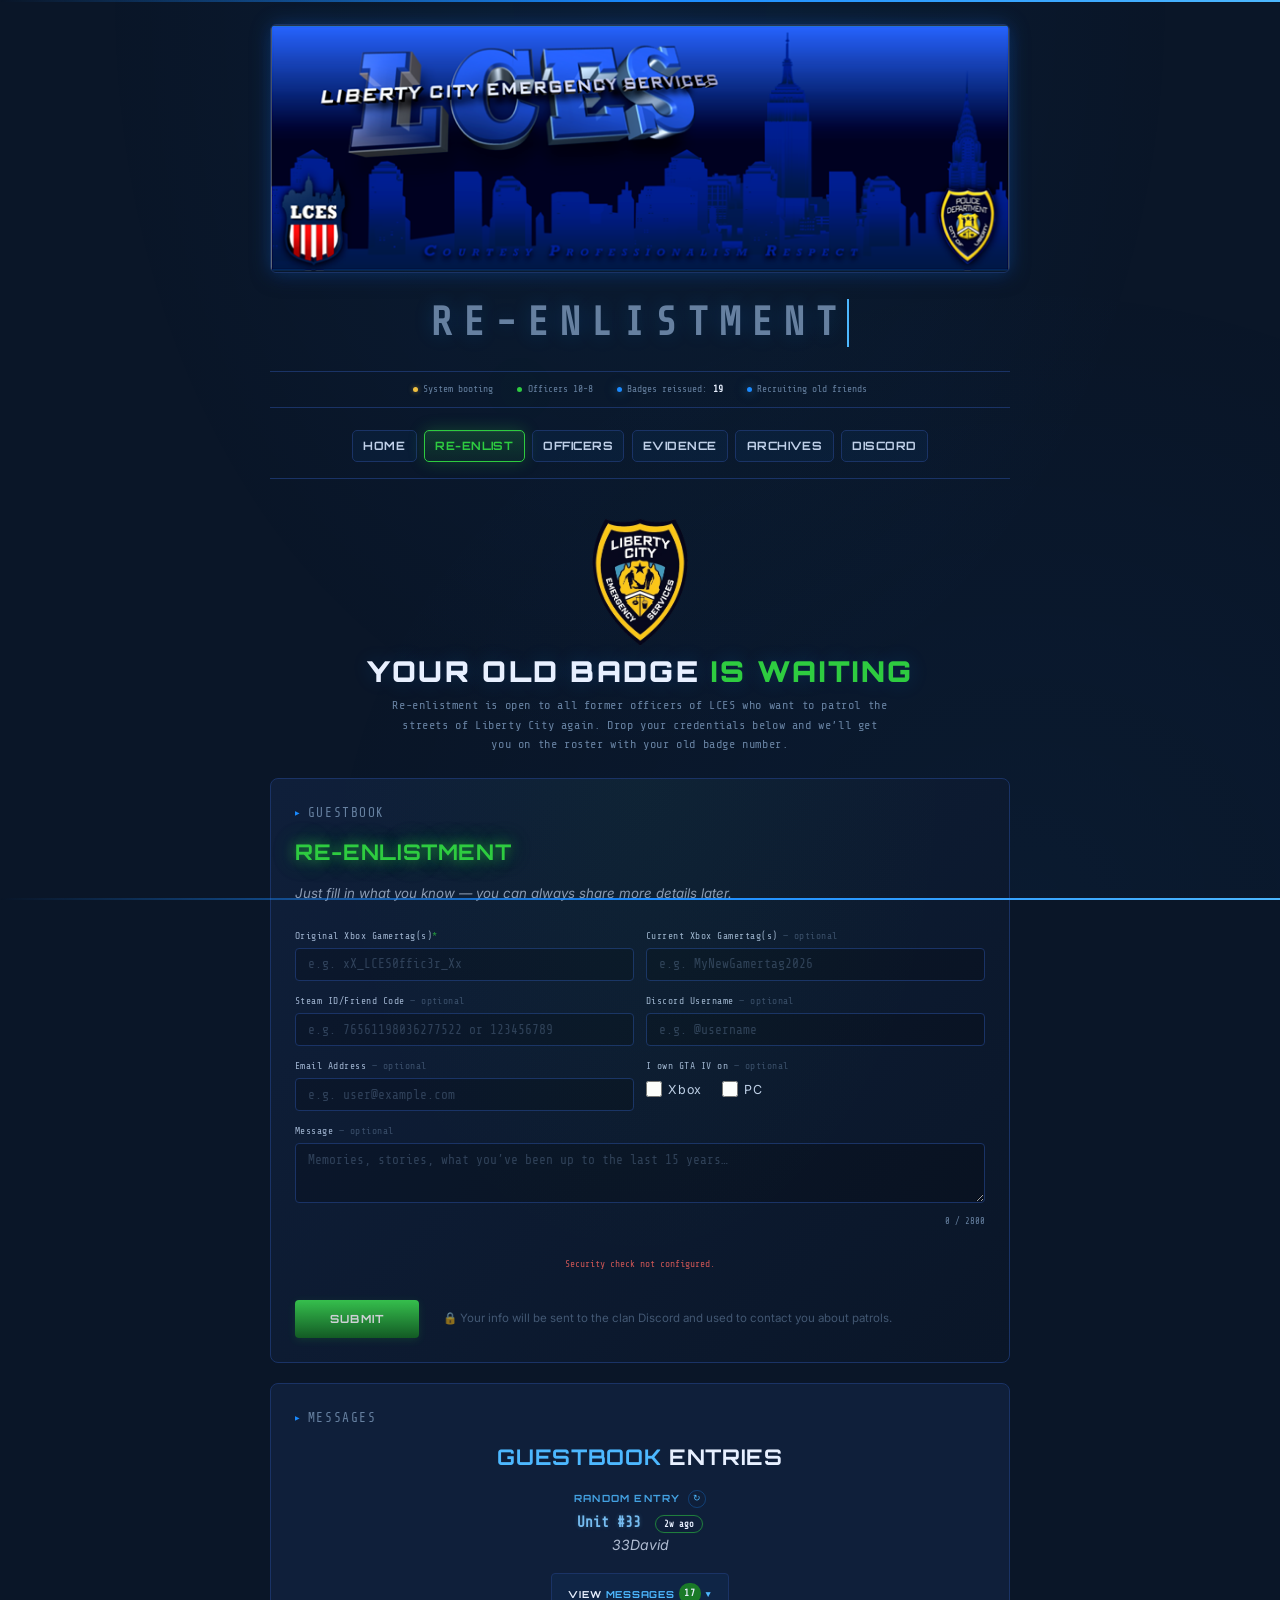
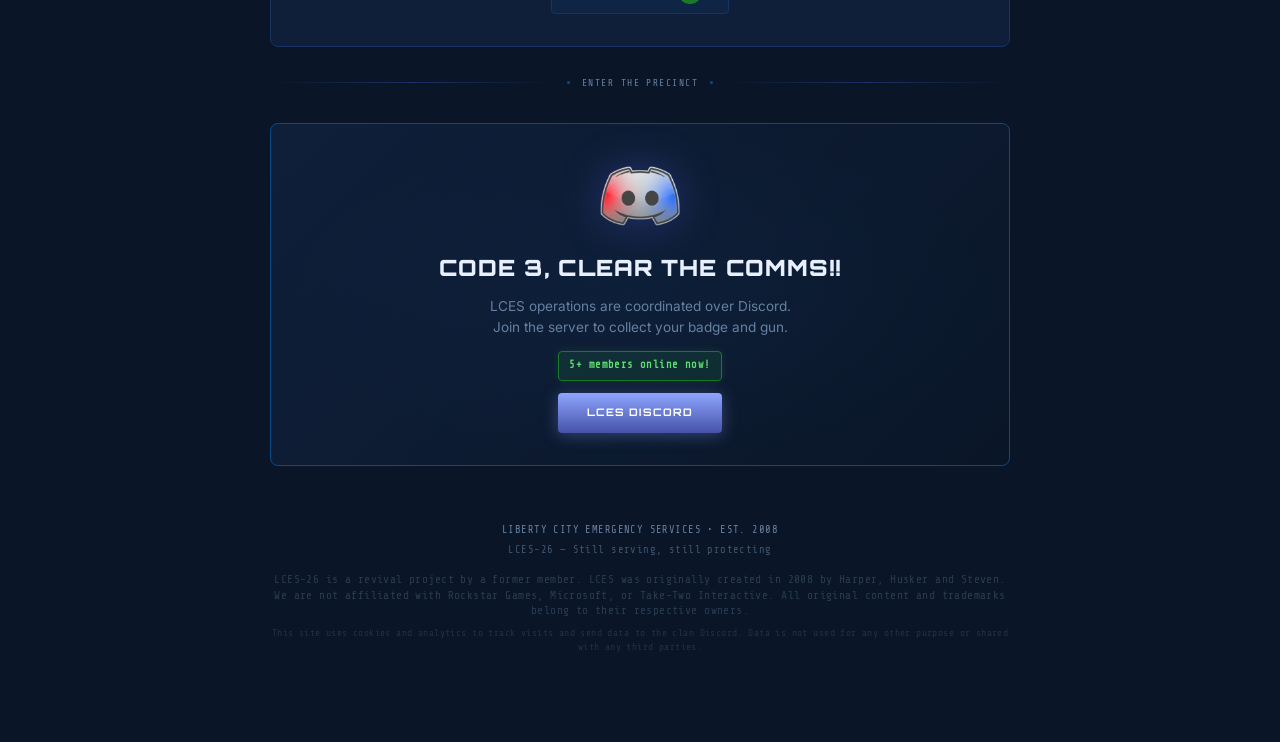
<file: guestbook.html>
<!DOCTYPE html>
<html lang="en">
<head>
<meta charset="UTF-8">
<meta name="viewport" content="width=device-width, initial-scale=1.0">
<meta name="description" content="Reclaim your old badge and re-enlist with LCES-26. Liberty City Emergency Services — patrol the streets of Liberty City again.">

<!-- Social Embed Cards -->
<meta property="og:site_name" content="LCES 2026 - Liberty City Emergency Services">
<meta property="og:type" content="website">
<meta property="og:title" content="LCES: Re-enlistment — Liberty City Emergency Services">
<meta property="og:description" content="Your old badge is waiting. Re-enlist with LCES-26 and patrol the streets of Liberty City with the original GTA IV roleplay clan.">
<meta property="og:url" content="https://lcesclan.net/guestbook.html">
<meta property="og:image" content="https://lcesclan.net/assets/banner-card.png">
<meta property="og:image:width" content="1210">
<meta property="og:image:height" content="620">
<meta property="og:image:alt" content="LCES Clan 2026 — Liberty City Emergency Services">
<meta name="twitter:card" content="summary_large_image">
<meta name="twitter:title" content="LCES: Re-enlistment — Liberty City Emergency Services">
<meta name="twitter:description" content="Your old badge is waiting. Reclaim it and rejoin LCES-26.">
<meta name="twitter:image" content="https://lcesclan.net/assets/banner-card.png">
<meta name="twitter:image:alt" content="LCES Clan 2026 — Liberty City Emergency Services">

<title>LCES: Guestbook - Liberty City Emergency Services</title>
<link rel="preconnect" href="https://fonts.googleapis.com">
<link rel="preconnect" href="https://fonts.gstatic.com" crossorigin>
<link href="https://fonts.googleapis.com/css2?family=Orbitron:wght@400;700;900&family=Inter:wght@300;400;600;700;800&family=Share+Tech+Mono&display=swap" rel="stylesheet">
<link rel="stylesheet" href="styles.css">
<script src="scripts/head.js"></script>
<script src="scripts/site-config.js"></script>
<style>
/* Re-enlist page specific styles — green accent overrides */
.guestbook-hero {
  text-align: center;
  padding: 1.15rem 0 1.5rem;
}
.guestbook-hero .badge-icon {
  display: block;
  height: 8rem;
  width: auto;
  margin: 0 auto 0.5rem;
  animation: badgeGlow 2.5s ease-in-out infinite;
}
@keyframes badgeGlow {
  0%, 100% { filter: drop-shadow(0 0 24px rgba(26,138,255,0.4)); }
  50% { filter: drop-shadow(0 0 48px rgba(26,138,255,0.75)); }
}
.guestbook-hero h1 {
  font-family: 'Orbitron', monospace;
  font-size: clamp(1.1rem, 3.5vw, 1.8rem);
  font-weight: 900;
  letter-spacing: 0.08em;
  text-transform: uppercase;
  color: var(--text-bright);
  text-shadow: 0 0 20px rgba(26,138,255,0.2);
  line-height: 1.2;
}
.guestbook-hero h1 .green { color: var(--green); }
.guestbook-hero p {
  font-family: 'Share Tech Mono', monospace;
  font-size: 0.75rem;
  color: var(--text-dim);
  margin-top: 0.5rem;
  letter-spacing: 0.05em;
  max-width: 500px;
  margin-left: auto;
  margin-right: auto;
  line-height: 1.6;
}

/* Green-accented form panel (reuses .panel + .form-section base styles) */
.panel.guestbook-panel {
  background: linear-gradient(135deg, #0f1f3a, #0a1628);
  position: relative;
  overflow: hidden;
}
.panel.guestbook-panel::before {
  content: '';
  position: absolute;
  inset: 0;
  background: radial-gradient(ellipse at 50% 0%, rgba(46,204,64,0.04) 0%, transparent 60%);
  pointer-events: none;
}
.guestbook-panel .form-section input:focus,
.guestbook-panel .form-section textarea:focus {
  border-color: var(--green-dim);
  box-shadow: 0 0 0 2px rgba(46,204,64,0.08);
}

/* Form panel inherits .panel:hover — uniform blue bg/border */

/* ── Guestbook Entries expandable box ── */
.gb-entries-panel .gb-expand-btn {
  display: inline-flex;
  align-items: center;
  gap: 0.25rem;
  padding: 0.55rem 1rem;
  margin-bottom: 0.5rem;
  font-family: 'Orbitron', monospace;
  font-size: 0.6rem;
  font-weight: 700;
  letter-spacing: 0.08em;
  text-transform: uppercase;
  border: 1px solid var(--border);
  border-radius: 4px;
  cursor: pointer;
  color: var(--blue-bright);
  background: rgba(26,138,255,0.06);
  transition: all 0.2s ease;
}
.gb-entries-panel .gb-expand-btn:hover {
  background: rgba(26,138,255,0.14);
  border-color: var(--blue-dim);
  box-shadow: 0 2px 12px var(--blue-glow);
  transform: translateY(-1px);
}
.gb-entries-panel .gb-expand-btn:active {
  transform: translateY(0);
}
.gb-count-badge {
  display: inline-flex;
  align-items: center;
  justify-content: center;
  min-width: 1.3rem;
  height: 1.3rem;
  padding: 0 0.35rem;
  font-family: 'Share Tech Mono', monospace;
  font-size: 0.6rem;
  font-weight: 700;
  color: var(--text-bright);
  background: var(--green-dim);
  border-radius: 10px;
  line-height: 1;
}
.gb-chevron {
  font-size: 0.55rem;
  transition: transform 0.2s ease;
  margin-left: auto;
}

.gb-btn-white { color: var(--text-bright); }
.gb-btn-blue  { color: var(--blue-bright); }

/* Entries panel inherits .panel:hover — uniform blue bg/border */

/* Teaser preview before expanding */
.gb-teaser {
  font-family: 'Share Tech Mono', monospace;
  font-size: 0.82rem;
  color: var(--text-dim);
  padding: 0.15rem 1.25rem 1.1rem;
  line-height: 1.5;
  border-radius: 6px;
  transition: text-shadow 0.3s ease, background 0.3s ease, opacity 0.35s ease;
  cursor: default;
}
.gb-teaser.fading {
  opacity: 0.2;
}
/* See #gb-entries-panel:hover for the container glow instead */
.gb-teaser-header {
  display: flex;
  align-items: center;
  justify-content: center;
  gap: 0.5rem;
  margin-bottom: 0.3rem;
}
.gb-teaser-label {
  display: inline-block;
  font-family: 'Orbitron', monospace;
  font-size: 0.62rem;
  font-weight: 700;
  letter-spacing: 0.12em;
  text-transform: uppercase;
  color: var(--blue-bright);
  opacity: 0.85;
}
.gb-teaser-refresh {
  display: inline-flex;
  align-items: center;
  justify-content: center;
  width: 1.1rem;
  height: 1.1rem;
  border: 1px solid rgba(26,138,255,0.3);
  border-radius: 50%;
  background: transparent;
  color: var(--blue-bright);
  font-size: 0.55rem;
  cursor: pointer;
  transition: all 0.2s ease;
  line-height: 1;
  padding: 0;
}
.gb-teaser-refresh:hover {
  background: rgba(26,138,255,0.1);
  border-color: var(--blue-bright);
  transform: translateX(2px);
  box-shadow: 0 0 8px rgba(26,138,255,0.2);
}
.gb-teaser-badge {
  font-size: 0.9rem;
  color: #76bcf0;
  font-weight: 700;
  text-shadow: 0 0 4px rgba(102,204,255,0.25);
}
.gb-teaser-time {
  display: inline-block;
  font-family: 'Share Tech Mono', monospace;
  font-size: 0.55rem;
  font-weight: 700;
  color: var(--text-bright);
  background: transparent;
  border: 1px solid rgba(46,204,64,0.55);
  box-shadow: 0 0 3px rgba(46,204,64,0.08);
  border-radius: 10px;
  padding: 0.1rem 0.5rem;
  margin-left: 0.4rem;
  vertical-align: middle;
  opacity: 1;
}
.gb-teaser-memo {
  font-family: 'Inter', sans-serif;
  font-size: 0.88rem;
  color: #b0bcd2;
  font-style: italic;
  line-height: 1.5;
}

/* Collapsible entries wrapper */
.gb-entries-wrap {
  max-height: 0;
  overflow: hidden;
  transition: max-height 0.35s ease;
}
.gb-entries-wrap.gb-open {
  max-height: none;
}

/* Entry rows */
.gb-entries {
  margin-top: 0.75rem;
  padding-top: 0.5rem;
  padding-bottom: 0.5rem;
  display: flex;
  flex-direction: column;
  gap: 0.3rem;
}
.gb-entries-wrap.gb-open .gb-entries {
  padding-bottom: 0.85rem;
}
.gb-entry {
  display: flex;
  flex-wrap: wrap;
  align-items: flex-start;
  gap: 0.65rem;
  padding: 0.35rem 0.55rem;
  background: rgba(0,0,0,0.2);
  border: 1px solid var(--border);
  border-radius: 4px;
  transition: border-color 0.2s, background 0.2s;
}
.gb-entry:hover {
  border-color: rgba(26,138,255,0.2);
  background: rgba(26,138,255,0.04);
}
.gb-id-col {
  display: flex;
  flex-direction: column;
  align-items: flex-start;
  flex-shrink: 0;
  line-height: 1.3;
}
.gb-id-row {
  display: flex;
  align-items: baseline;
  gap: 0.15rem;
  flex-wrap: nowrap;
}
.gb-badge {
  font-family: 'Share Tech Mono', monospace;
  font-size: 0.75rem;
  font-weight: 700;
  line-height: 1;
  color: #76bcf0;
  text-shadow: 0 0 4px rgba(102,204,255,0.25);
  white-space: pre;
}
.gb-gt {
  display: inline-block;
  width: 15ch;
  font-family: 'Share Tech Mono', monospace;
  font-size: 0.85rem;
  color: var(--green);
  text-shadow: 0 0 8px rgba(46,204,64,0.25);
  white-space: nowrap;
}
.gb-sep {
  color: rgba(255,255,255,0.15);
  font-family: 'Share Tech Mono', monospace;
  font-size: 0.7rem;
  font-weight: 300;
  margin: 0 0.1rem;
  user-select: none;
}
.gb-aka {
  align-self: stretch;
  font-family: 'Share Tech Mono', monospace;
  font-size: 0.55rem;
  color: var(--text-dim);
  opacity: 0.7;
  line-height: 1.3;
  text-align: center;
  word-break: break-all;
}
.gb-memo {
  font-family: 'Inter', sans-serif;
  font-size: 0.80rem;
  color: #b0bcd2;
  font-style: italic;
  line-height: 1.5;
  flex: 1;
  text-wrap: pretty;
}
.gb-memo.gb-default {
  color: #556680;
}
.gb-time {
  flex-shrink: 0;
  margin-left: auto;
  font-family: 'Share Tech Mono', monospace;
  font-size: 0.55rem;
  font-style: normal;
  color: var(--text-bright);
  background: transparent;
  border: 1px solid rgba(46,204,64,0.55);
  box-shadow: 0 0 3px rgba(46,204,64,0.08);
  border-radius: 10px;
  padding: 0.1rem 0.5rem;
  line-height: 1.4;
  white-space: nowrap;
  transition: background 0.2s, border-color 0.2s, box-shadow 0.2s;
}
.gb-time:hover {
  border-color: rgba(46,204,64,0.8);
  box-shadow: 0 0 5px rgba(46,204,64,0.15);
}  @media (max-width: 480px) {
    .gb-teaser {
      padding: 0.1rem 0 0.55rem;
      font-size: 0.75rem;
    }
    .gb-teaser-badge {
      font-size: 0.82rem;
    }
    .gb-teaser-memo {
      font-size: 0.8rem;
    }
    .gb-teaser-time {
      font-size: 0.6rem;
    }
    .gb-entry {
      display: grid;
      grid-template-columns: 1fr auto;
      gap: 0.25rem;
      align-items: start;
    }
    .gb-id-col {
      grid-column: 1;
      grid-row: 1;
    }
    .gb-id-row {
      justify-content: flex-start;
    }
    .gb-aka {
      text-align: left;
    }
    .gb-memo {
      grid-column: 1 / -1;
      grid-row: 2;
    }
    .gb-time {
      grid-column: 2;
      grid-row: 1;
      margin-left: 0;
      align-self: start;
    }
  }

</style>
</head>
<body>
<div class="top-bar"></div><div class="bottom-bar"></div>
<div class="wrapper">
<div id="header" data-title="RE-ENLISTMENT"></div>
<script src="scripts/header.js"></script>
<script src="scripts/navbar.js"></script>

  <div class="guestbook-hero">
    <img src="assets/lces_badge.png" alt="LCES Badge" class="badge-icon">
    <h1>YOUR OLD BADGE <span class="green">IS WAITING</span></h1>
    <p>Re-enlistment is open to all former officers of LCES who want to patrol the streets of Liberty City again. Drop your credentials below and we&rsquo;ll get you on the roster with your old badge number.</p>
  </div>

  <div class="panel guestbook-panel">
    <div class="panel-label">GUESTBOOK</div>
    <h2 class="reenlist-heading">RE-ENLISTMENT</h2>
    <div id="enlist-form"></div>
    <script src="scripts/form.js"></script>
  </div>

  <!-- ── Guestbook Entries (expandable) ── -->
  <div class="panel gb-entries-panel" id="gb-entries-panel">
    <div class="panel-label">MESSAGES</div>
    <div style="text-align:center">
    <h2><span class="highlight">GUESTBOOK</span> ENTRIES</h2>
    <div class="gb-teaser" id="gb-teaser"></div>
    <button class="gb-expand-btn" id="gb-expand-btn" onclick="toggleGuestbookEntries()" aria-expanded="false">
      <span class="gb-btn-white" id="gb-w1">VIEW</span>
      <span class="gb-btn-blue" id="gb-b">MESSAGES</span>
      <span class="gb-btn-white" id="gb-w2" style="display:none"></span>
      <span class="gb-count-badge" id="gb-count-badge"></span>
      <span class="gb-chevron" id="gb-chevron">&#x25BC;</span>
    </button>
    </div>
    <div class="gb-entries-wrap" id="gb-entries-wrap">
      <div class="gb-entries" id="gb-entries"></div>
    </div>
  </div>

  <div class="divider"><span class="dot"></span> ENTER THE PRECINCT <span class="dot"></span></div>

  <div id="discord-cta">
    <noscript>
      <section class="cta-panel panel">
        <h2>CODE 3, CLEAR THE COMMS!!</h2>
        <p>LCES operations are coordinated over Discord. Join the server to collect your badge and gun.</p>
        <div class="cta-buttons">
          <a data-discord-link href="https://discord.gg/pq2WMBCzEF" class="btn btn-discord">LCES Discord</a>
        </div>
      </section>
    </noscript>
  </div>
  <script src="scripts/discord.js"></script>

  <div id="footer"></div>
  <script src="scripts/footer.js"></script>
  <script src="scripts/reveal.js"></script>
  <script src="roster/roster-data.js"></script>
  <script src="roster/messages-data.js"></script>
  <script src="roster/badge-count.js"></script>
  <script>
    // ── Guestbook entries: cross-reference messages with roster data ──
    (function() {
      var messages = window.__messagesData || [];
      var roster = window.__rosterData || [];

      // Build a badge->gamertag lookup from roster
      var gtLookup = {};
      roster.forEach(function(o) {
        if (o.gamertag) gtLookup[String(o.badge)] = o.gamertag;
      });

      var NOW = new Date();

      function relativeTime(iso) {
        if (!iso) return '';
        var then = new Date(iso);
        if (isNaN(then.getTime())) return '';
        var diff = (NOW - then) / 1000;
        if (diff < 60) return 'just now';
        if (diff < 3600) return Math.floor(diff / 60) + 'm ago';
        if (diff < 86400) return Math.floor(diff / 3600) + 'h ago';
        if (diff < 604800) return Math.floor(diff / 86400) + 'd ago';
        if (diff < 2592000) return Math.floor(diff / 604800) + 'w ago';
        if (diff < 31536000) return Math.floor(diff / 2592000) + 'mo ago';
        return Math.floor(diff / 31536000) + 'y ago';
      }      // Pad the badge so the 🛡 unicode icon + digits stay aligned across rows:
      //   1-digit badge → "  🛡1"  (2 leading NBSPs)
      //   2-digit badge → " 🛡12"  (1 leading NBSP)
      //   3-digit badge → "🛡123"  (no leading NBSP)
      function padBadge(n) {
        var padCount = 3 - String(n).length;
        return '\u00a0'.repeat(padCount) + '\uD83D\uDEE1' + n;
      }

      // Build entry rows with gamertag attached
      var entries = messages.map(function(m) {
        var rawGt = gtLookup[String(m.badge)] || 'Unknown';
        var parts = rawGt.split('/');
        var primary = parts[0].trim();
        var alts = parts.slice(1).map(function(s) { return s.trim(); }).filter(Boolean);
        return {
          badge: String(m.badge),
          gamertag: primary,
          alts: alts,
          memo: m.message,
          submittedAt: m.submittedAt || null,
          isDefault: !!m.isDefault
        };
      });

      // Sort by submittedAt descending (newest first), nulls last, then badge asc
      entries.sort(function(a, b) {
        if (a.submittedAt && b.submittedAt) return b.submittedAt.localeCompare(a.submittedAt);
        if (a.submittedAt) return -1;
        if (b.submittedAt) return 1;
        return Number(a.badge) - Number(b.badge);
      });

      // Update count badge
      var countEl = document.getElementById('gb-count-badge');
      if (countEl) countEl.textContent = entries.length;

      // Render a random entry into the teaser (never repeats back-to-back)
      var lastTeaserIdx = -1;
      function renderTeaser() {
        if (!entries.length) return;
        var idx;
        if (entries.length > 1) {
          do { idx = Math.floor(Math.random() * entries.length); } while (idx === lastTeaserIdx);
        } else {
          idx = 0;
        }
        lastTeaserIdx = idx;
        var pick = entries[idx];
        var teaser = document.getElementById('gb-teaser');
        if (!teaser) return;
        var t = '';
        if (pick.submittedAt) t = ' <span class="gb-teaser-time">' + escHTML(relativeTime(pick.submittedAt)) + '</span>';
        var memoText = pick.memo.length > 300 ? pick.memo.substring(0, 300) + '…' : pick.memo;
        teaser.innerHTML = '<div class="gb-teaser-header">' +
          '<span class="gb-teaser-label">RANDOM ENTRY</span>' +
          '<button class="gb-teaser-refresh" onclick="renderTeaser()" title="Show another entry">&#x21BB;</button>' +
          '</div>' +
          '<span class="gb-teaser-badge">Unit #' + escHTML(pick.badge) + '</span>' + t +
          '<br><span class="gb-teaser-memo">' + escHTML(memoText) + '</span>';
      }
      renderTeaser();
      window.renderTeaser = renderTeaser;

      // Auto-refresh teaser every 15 seconds, pause on hover or when expanded
      window.__teaserPaused = false;
      var teaserEl = document.getElementById('gb-teaser');
      if (teaserEl) {
        teaserEl.addEventListener('mouseenter', function() { window.__teaserPaused = true; });
        teaserEl.addEventListener('mouseleave', function() { window.__teaserPaused = false; });
      }
      setInterval(function() {
        if (!window.__teaserPaused) {
          if (teaserEl) teaserEl.classList.add('fading');
          setTimeout(function() {
            if (window.__teaserPaused) { if (teaserEl) teaserEl.classList.remove('fading'); return; }
            renderTeaser();
            if (teaserEl) teaserEl.classList.remove('fading');
          }, 350);
        }
      }, 8000);

      // Build HTML
      var listEl = document.getElementById('gb-entries');
      if (listEl && entries.length) {
        var html = '';
        entries.forEach(function(e) {
          var akaHtml = e.alts.length ? '<span class="gb-aka">AKA:\u2005' + escHTML(e.alts.join(', ')) + '</span>' : '';
          var timeStr = relativeTime(e.submittedAt);
          var timeHtml = timeStr ? '<span class="gb-time">' + escHTML(timeStr) + '</span>' : '';
          var memoClass = 'gb-memo' + (e.isDefault ? ' gb-default' : '');
          html += '<div class="gb-entry">' +
            '<div class="gb-id-col">' +
              '<div class="gb-id-row">' +
                '<span class="gb-badge">' + escHTML(padBadge(e.badge)) + '</span>' +
                '<span class="gb-sep">|</span>' +
                '<span class="gb-gt">' + escHTML(e.gamertag) + '</span>' +
              '</div>' +
              akaHtml +
            '</div>' +
            '<span class="' + memoClass + '">' + escHTML(e.memo) + '</span>' +
            timeHtml +
          '</div>';
        });
        listEl.innerHTML = html;
      }

      function escHTML(s) {
        var d = document.createElement('div');
        d.appendChild(document.createTextNode(s));
        return d.innerHTML;
      }
    })();

    // ── Toggle expand/collapse ──
    function toggleGuestbookEntries() {
      var wrap = document.getElementById('gb-entries-wrap');
      var w1 = document.getElementById('gb-w1');
      var b  = document.getElementById('gb-b');
      var chev = document.getElementById('gb-chevron');
      var btn = document.getElementById('gb-expand-btn');
      var expanded = btn.getAttribute('aria-expanded') === 'true';
      if (!expanded) {
        wrap.style.maxHeight = wrap.scrollHeight + 'px';
        wrap.classList.add('gb-open');
        btn.setAttribute('aria-expanded', 'true');
        if (w1) w1.textContent = 'HIDE';
        if (b)  b.textContent  = 'MESSAGES';
        if (chev) chev.innerHTML = '&#x25B2;';
        window.__teaserPaused = true;
      } else {
        wrap.style.maxHeight = '0px';
        wrap.classList.remove('gb-open');
        btn.setAttribute('aria-expanded', 'false');
        if (w1) w1.textContent = 'VIEW';
        if (b)  b.textContent  = 'MESSAGES';
        if (chev) chev.innerHTML = '&#x25BC;';
        window.__teaserPaused = false;
      }
    }
  </script>
  <script src="analytics/config.js"></script>
  <script src="analytics/visitor.js"></script>
  <script src="analytics/whitelist.js"></script>
  <script src="analytics/dispatch.js"></script>
  <script src="analytics/tracker.js"></script>
  <script src="analytics/botfilter.js"></script>
  <script src="analytics/analytics.js"></script>
</div>

</body>
</html>
</file>
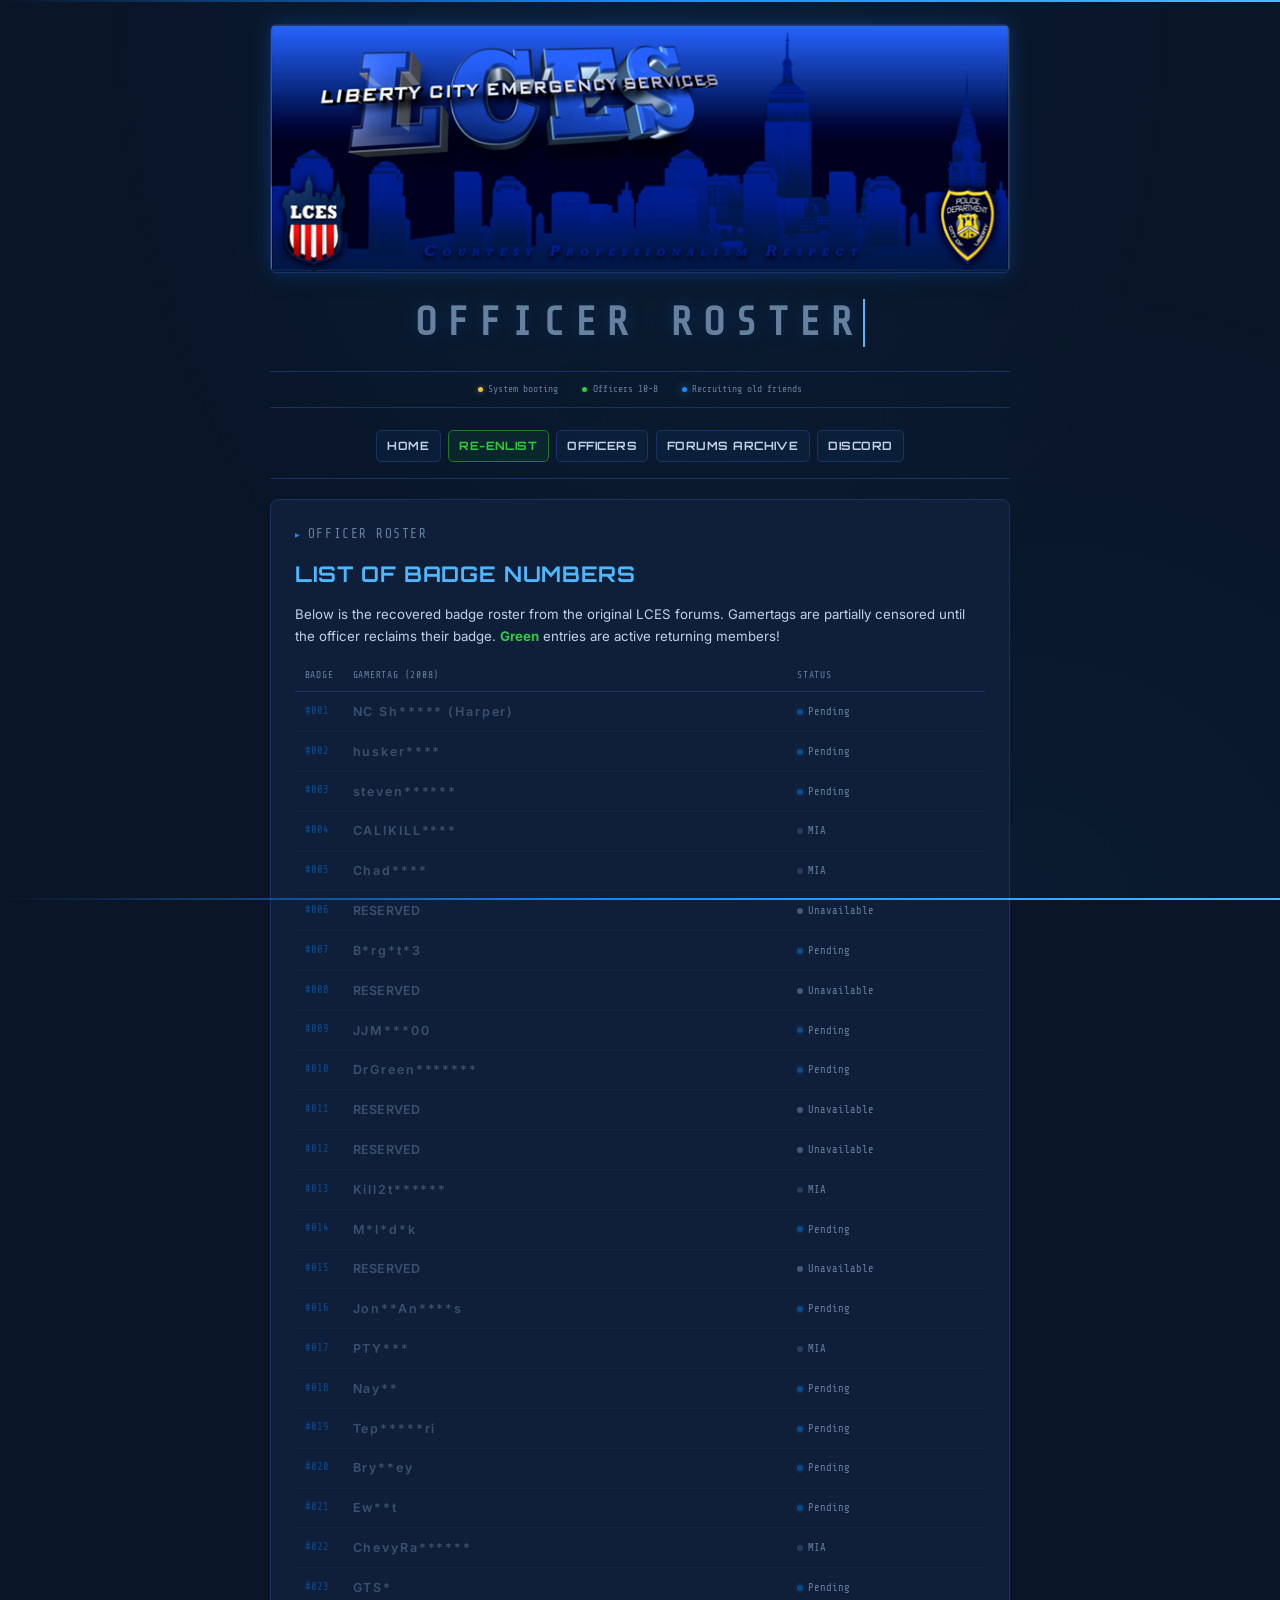
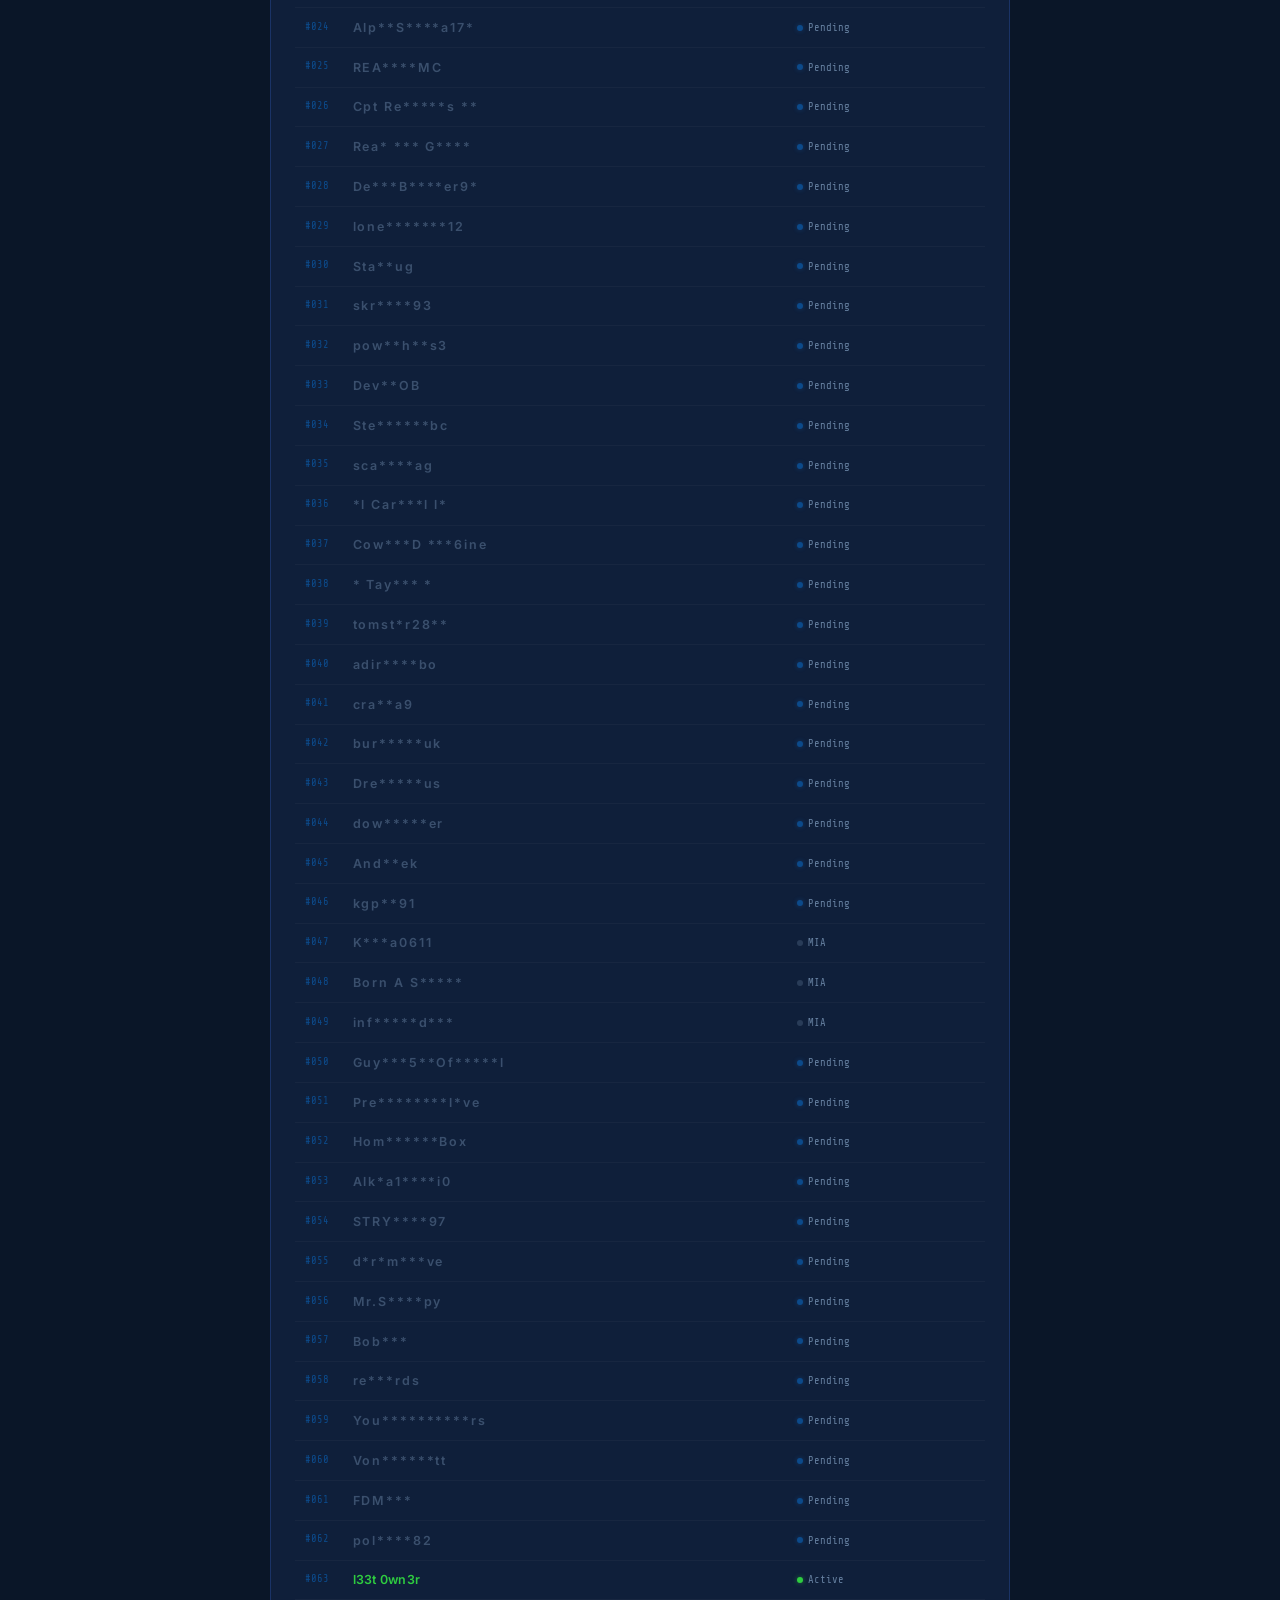
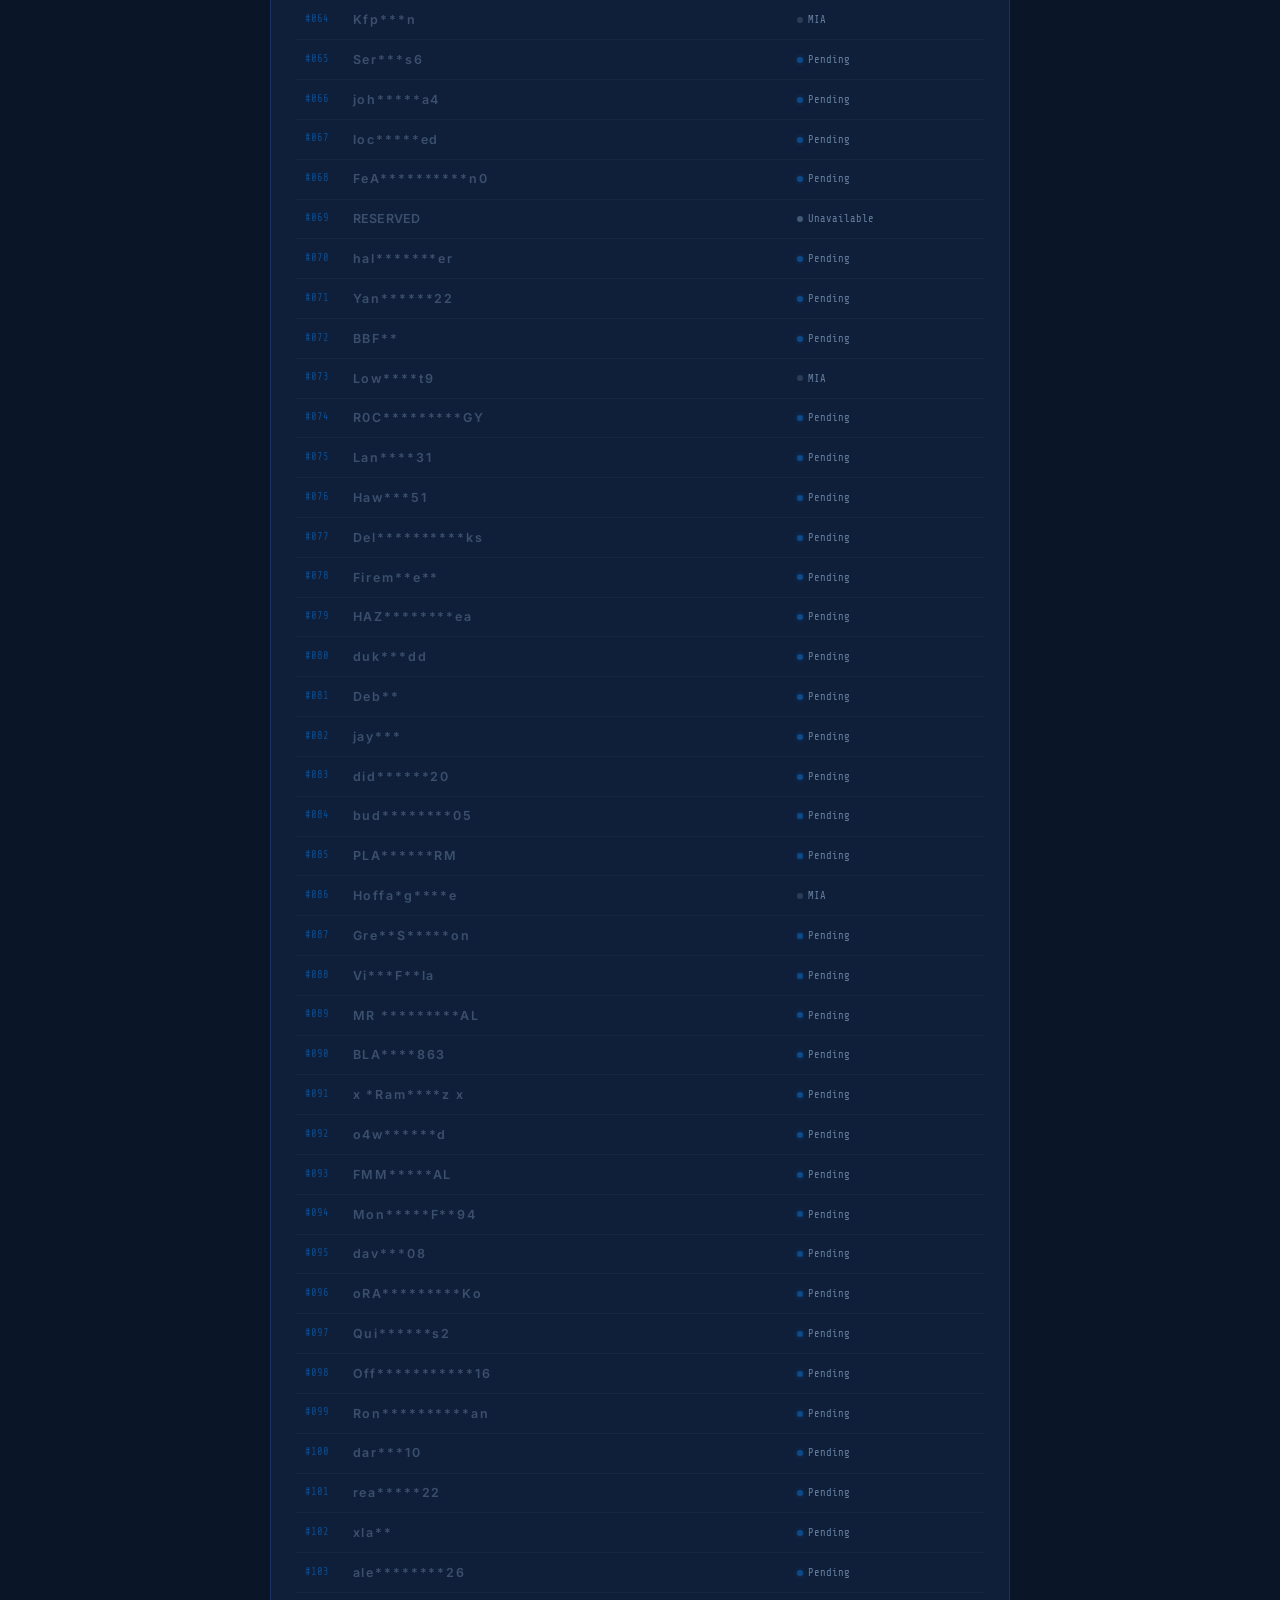
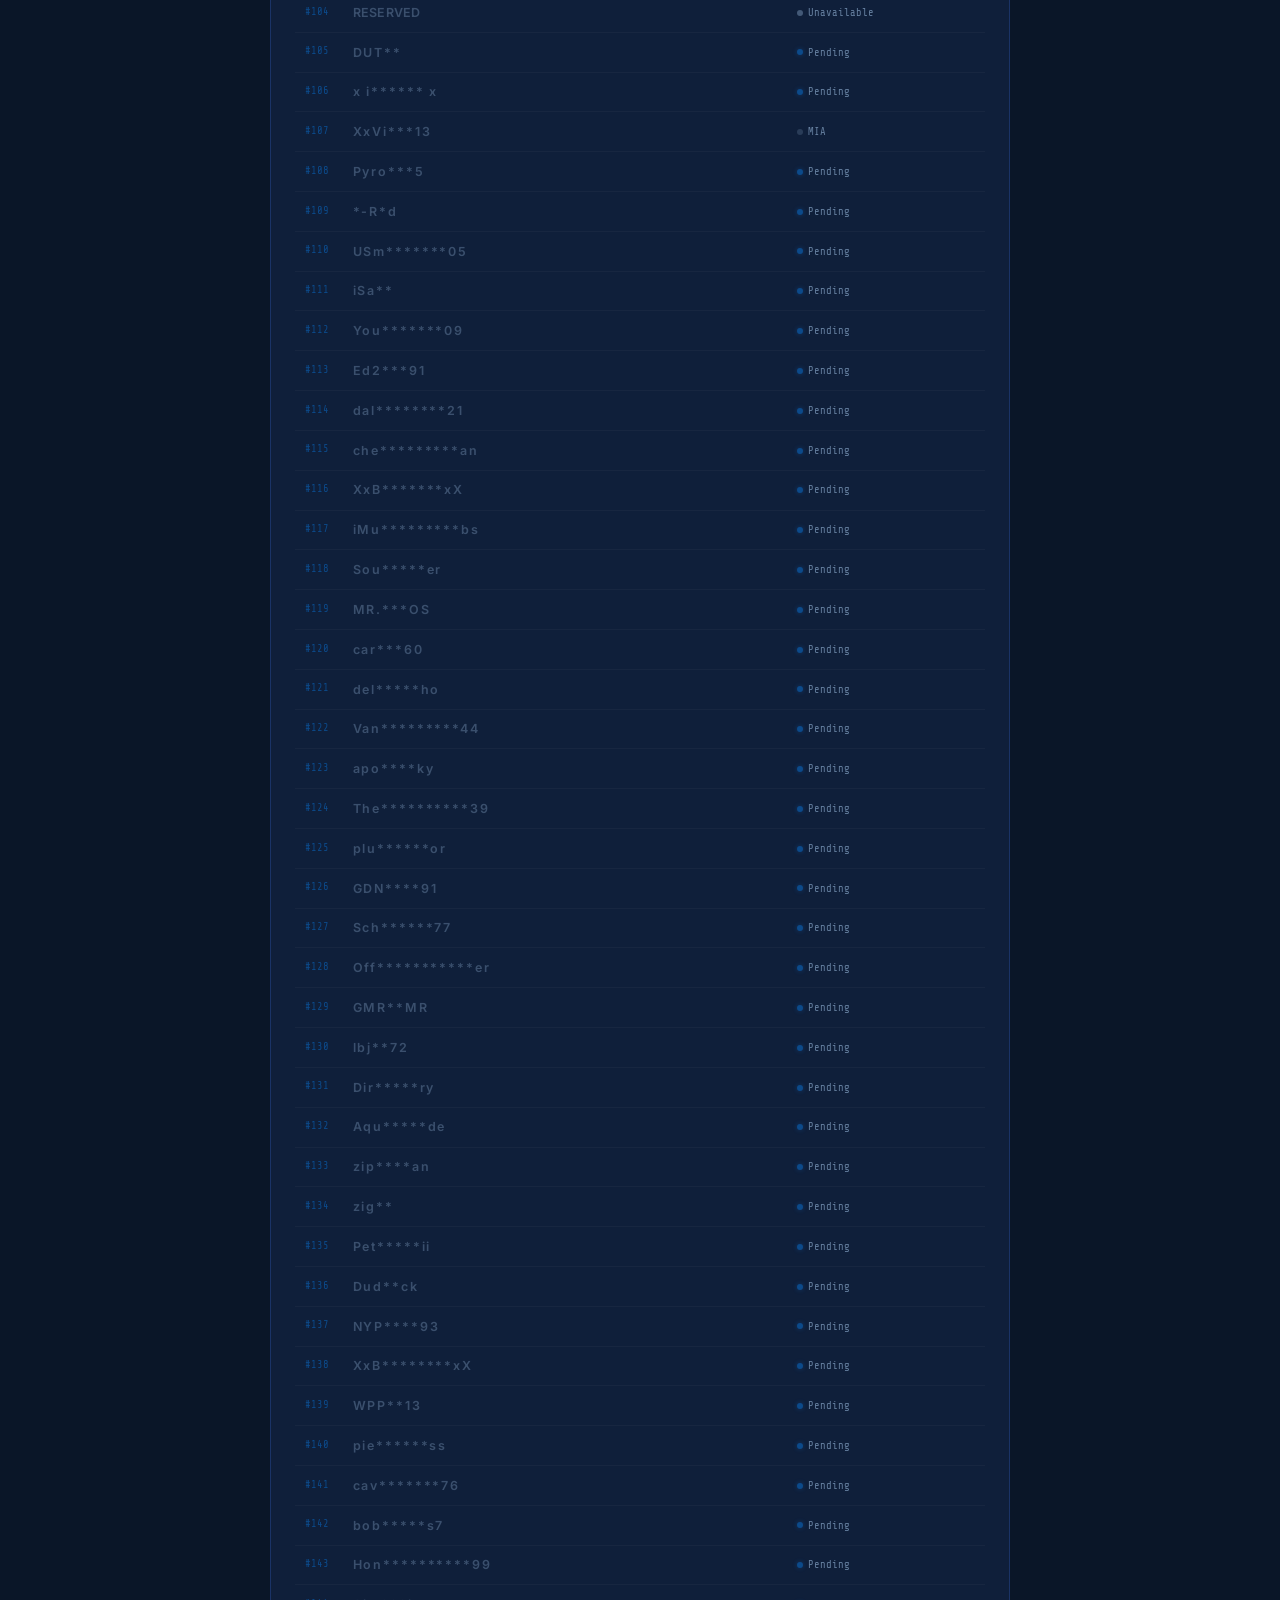
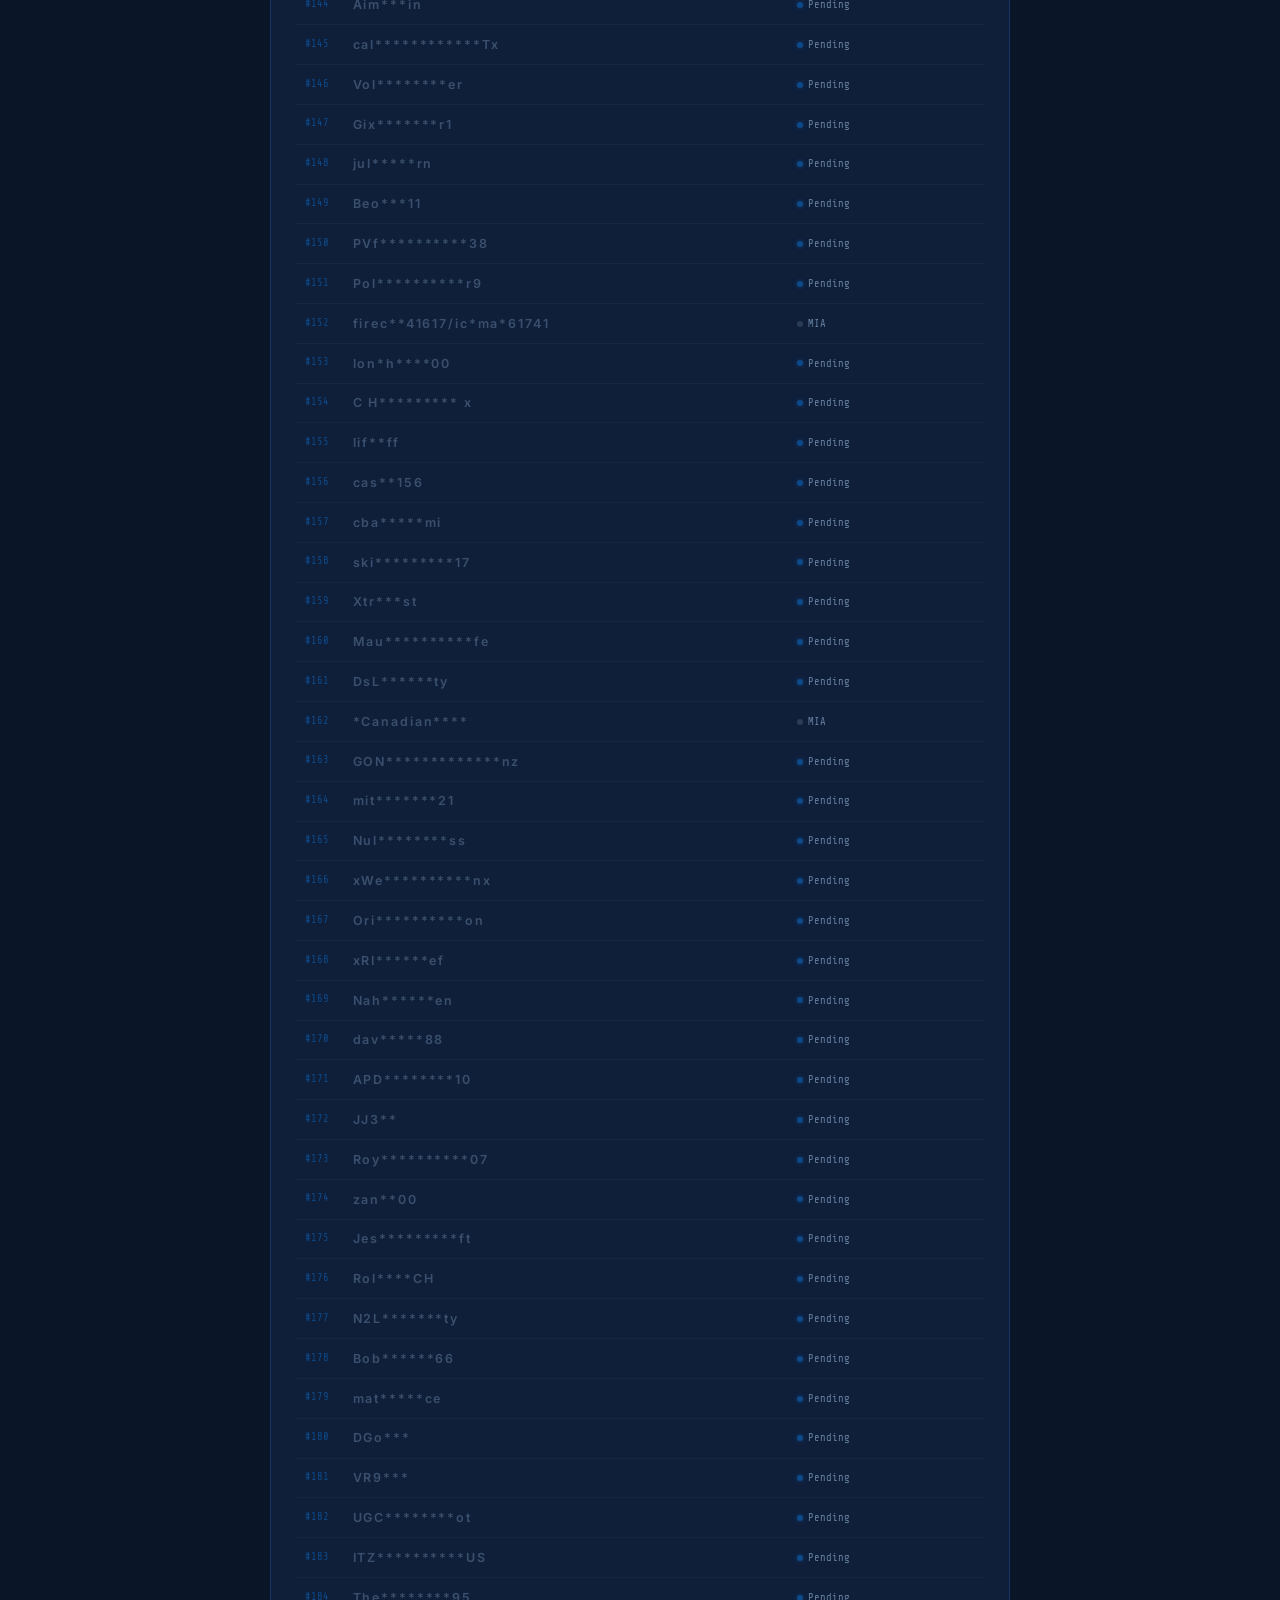
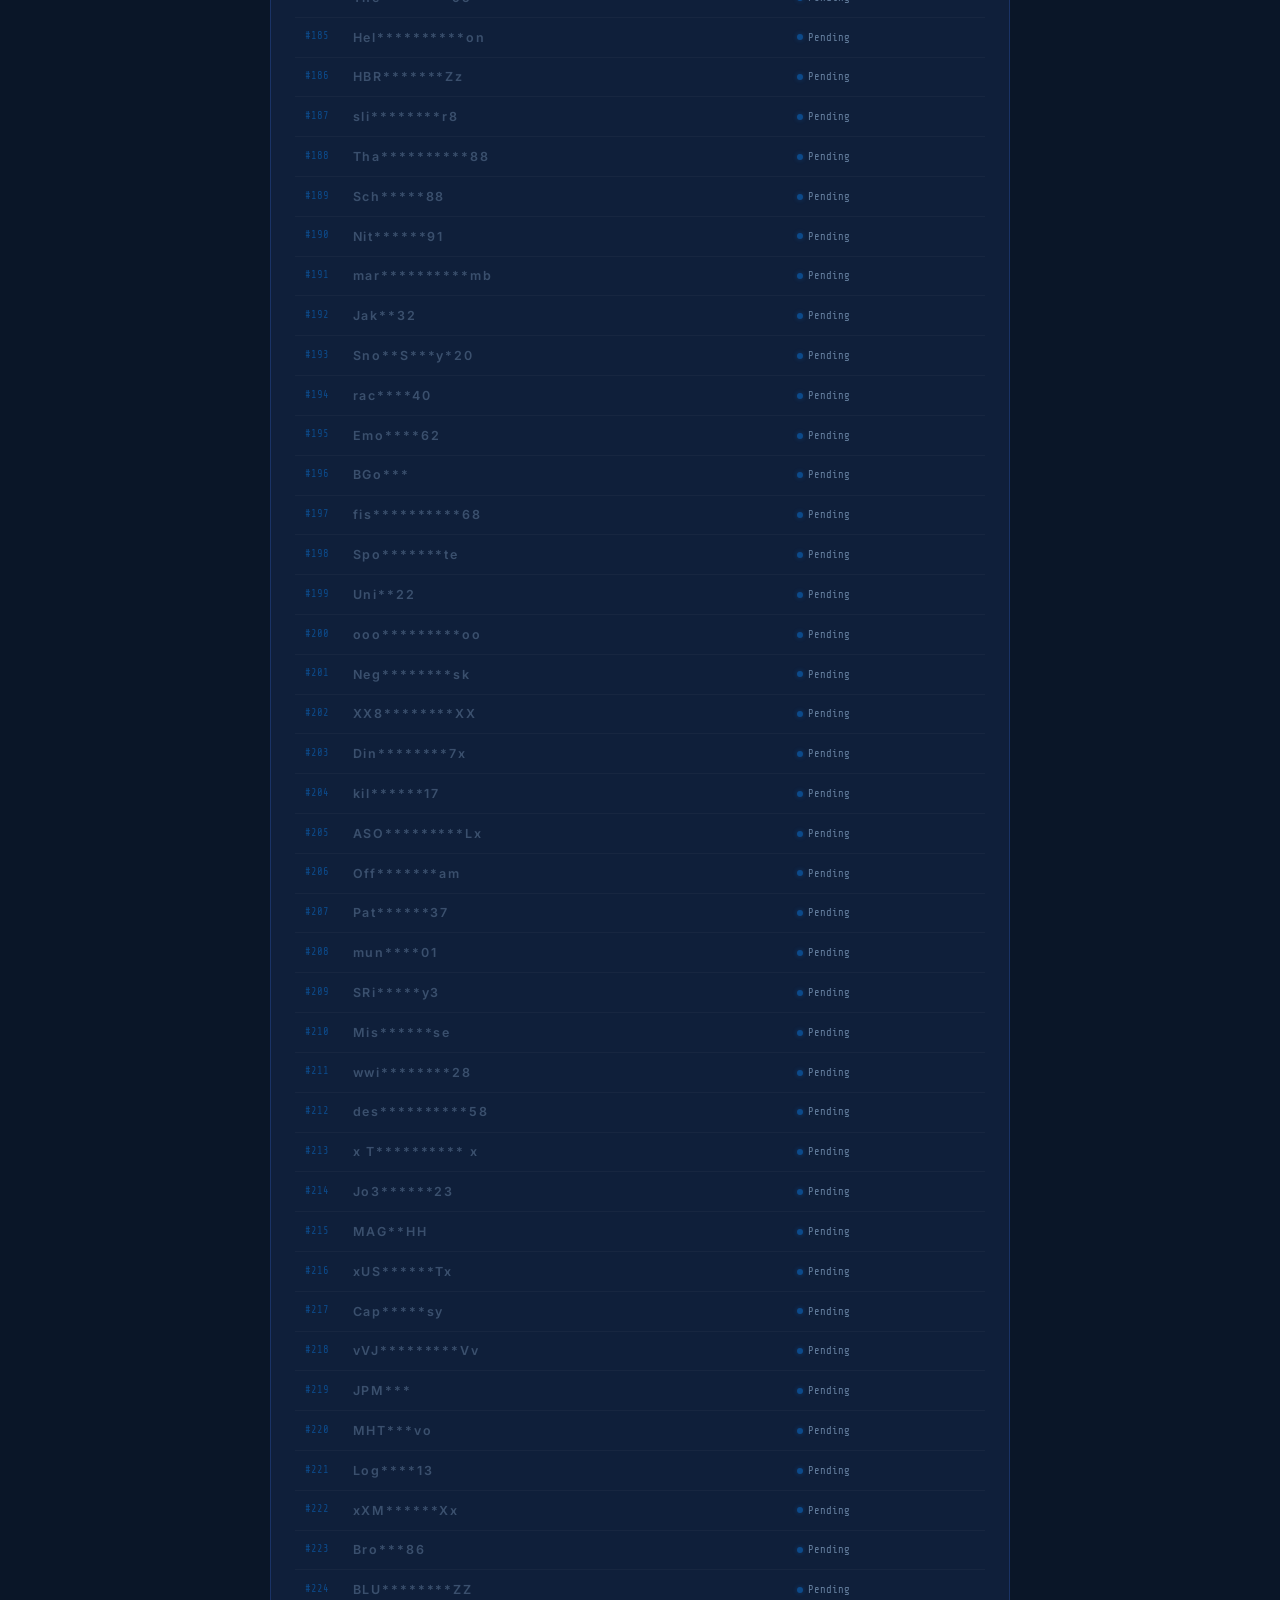
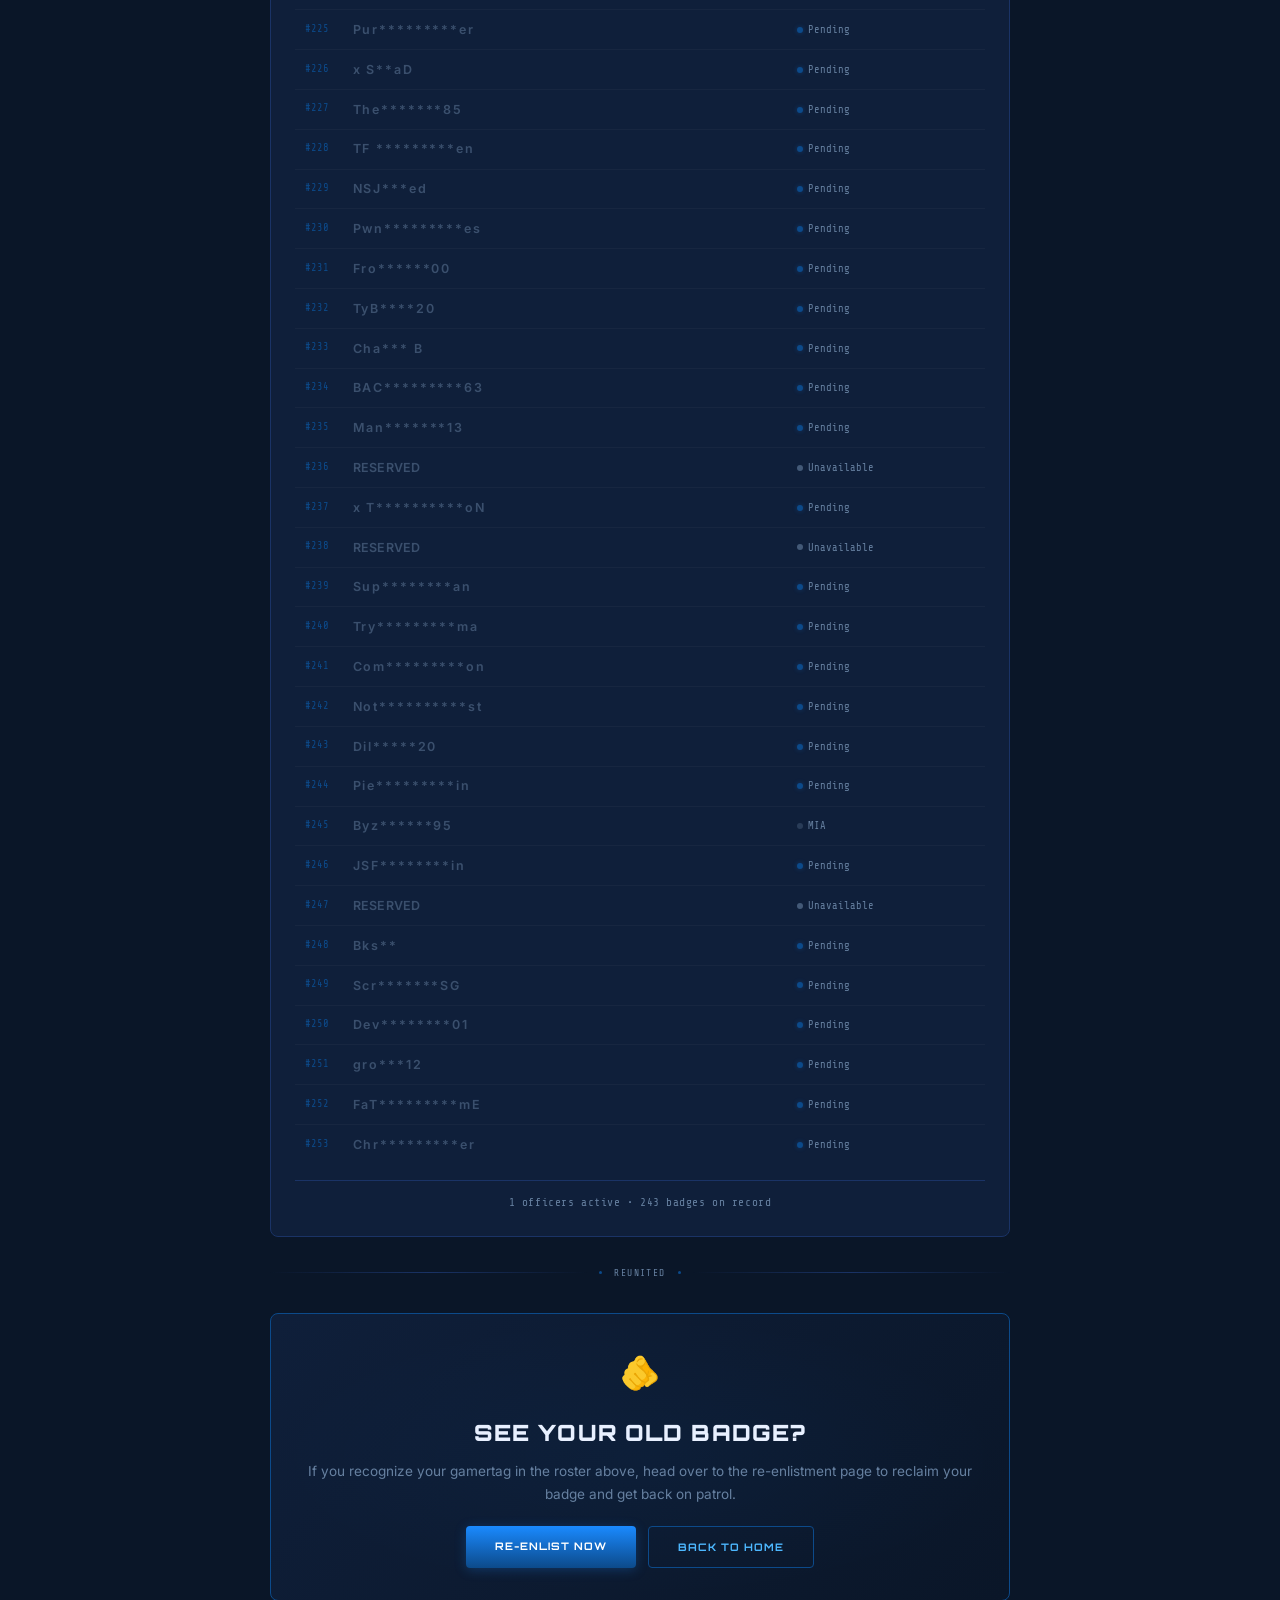
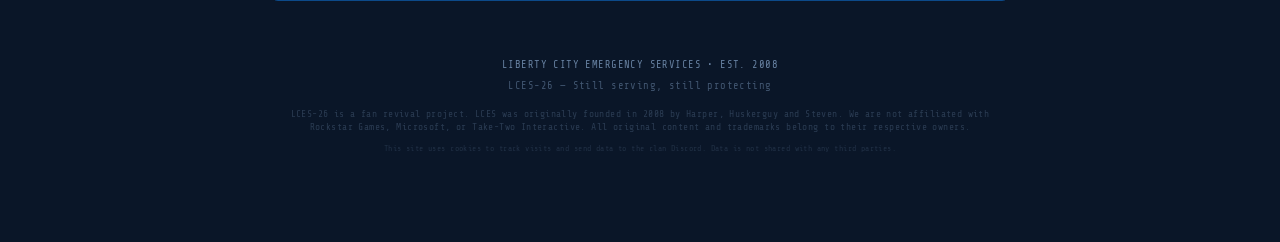
<file: officers.htm>
<!DOCTYPE html>
<html lang="en">
<head>
<meta charset="UTF-8">
<meta name="viewport" content="width=device-width, initial-scale=1.0">
<title>LCES: Officer Roster</title>
<link rel="preconnect" href="https://fonts.googleapis.com">
<link rel="preconnect" href="https://fonts.gstatic.com" crossorigin>
<link href="https://fonts.googleapis.com/css2?family=Orbitron:wght@400;700;900&family=Inter:wght@300;400;600;700;800&family=Share+Tech+Mono&display=swap" rel="stylesheet">
<link rel="stylesheet" href="styles.css">
<script src="head.js"></script>
<style>
/* Officers page specific styles */
.roster-table {
  width: 100%;
  border-collapse: collapse;
  font-family: 'Share Tech Mono', monospace;
  font-size: 0.78rem;
  margin-top: 0.25rem;
}
.roster-table th {
  text-align: left;
  padding: 0.5rem 0.6rem;
  color: var(--text-dim);
  font-weight: 400;
  letter-spacing: 0.08em;
  text-transform: uppercase;
  border-bottom: 1px solid var(--border);
  font-size: 0.6rem;
}
.roster-table td {
  padding: 0.55rem 0.6rem;
  color: var(--text);
  border-bottom: 1px solid rgba(255,255,255,0.03);
  vertical-align: middle;
}
.roster-table tr:last-child td {
  border-bottom: none;
}
.roster-table tr:hover td {
  background: rgba(26,138,255,0.03);
}

.roster-table .badge-num {
  color: var(--blue-dim);
  font-size: 0.65rem;
  width: 1px;
  white-space: nowrap;
}
.roster-table .gamertag {
  color: var(--text-bright);
  font-family: 'Inter', sans-serif;
  font-weight: 600;
  letter-spacing: 0.02em;
}
.roster-table .gamertag .censored {
  color: var(--text-dim);
  opacity: 0.5;
  letter-spacing: 0.15em;
}
.roster-table .gamertag .active {
  color: var(--green);
}
.roster-table .gamertag .reserved {
  color: var(--text-dim);
  opacity: 0.5;
}
.roster-table .status-dot {
  width: 6px;
  height: 6px;
  border-radius: 50%;
  display: inline-block;
  margin-right: 0.3rem;
  vertical-align: middle;
}
.roster-table .status-dot.active {
  background: var(--green);
  box-shadow: 0 0 5px rgba(46,204,64,0.5);
}
.roster-table .status-dot.pending {
  background: var(--blue-dim);
  box-shadow: 0 0 5px var(--blue-glow);
}
.roster-table .status-dot.unavailable {
  background: var(--text-dim);
  opacity: 0.6;
}
.roster-table .status-dot.mia {
  background: var(--text-dim);
  opacity: 0.3;
}
.roster-table .status-label {
  font-size: 0.65rem;
  color: var(--text-dim);
}

.roster-count {
  font-family: 'Share Tech Mono', monospace;
  font-size: 0.7rem;
  color: var(--text-dim);
  margin-top: 1rem;
  padding-top: 0.75rem;
  border-top: 1px solid var(--border);
  text-align: center;
  letter-spacing: 0.05em;
}
.roster-count strong {
  color: var(--blue-bright);
}

@media (max-width: 480px) {
  .roster-table { font-size: 0.7rem; }
  .roster-table th,
  .roster-table td { padding: 0.4rem 0.4rem; }
  .roster-table .badge-num { display: none; }
}
</style>
</head>
<body>
<div class="top-bar"></div><div class="bottom-bar"></div>
<div class="wrapper">
<div id="header" data-title="OFFICER ROSTER"></div>
<script src="header.js"></script>
<script src="navbar.js"></script>

  <div class="panel">
    <div class="panel-label">OFFICER ROSTER</div>
    <h2><span class="highlight">LIST OF BADGE NUMBERS</span></h2>
    <p>Below is the recovered badge roster from the original LCES forums. Gamertags are partially censored until the officer reclaims their badge. <strong style="color:var(--green);">Green</strong> entries are active returning members!</p>
    <table class="roster-table">
      <thead>
        <tr>
          <th>Badge</th>
          <th>Gamertag (2008)</th>
          <th>Status</th>
        </tr>
      </thead>
      <tbody id="roster-body">
        <!-- Data loaded from roster-data.js (censored) -->
      </tbody>
    </table>
    <div class="roster-count"><span id="roster-count-display">0</span> officers active &bull; <span id="roster-total-display">0</span> badges on record</div>
  </div>

  <div class="divider"><span class="dot"></span> REUNITED <span class="dot"></span></div>

  <section class="cta-panel">
    <span class="badge-icon">&#x1faf5;</span>
    <h2>SEE YOUR OLD BADGE?</h2>
    <p>If you recognize your gamertag in the roster above, head over to the re-enlistment page to reclaim your badge and get back on patrol.</p>
    <div class="cta-buttons">
      <a href="re-enlist.htm" class="btn">Re-enlist Now</a>
      <a href="index.htm" class="btn btn-secondary">Back to Home</a>
    </div>
  </section>

  <div id="footer"></div>
  <script src="footer.js"></script>
  <script src="roster-data.js"></script>
</div>

<script>
// Load roster from embedded data — roster.json is NOT deployed to GitHub Pages
function renderRoster(data) {
  var html = '';
  data.forEach(function(entry) {
    var statusDot, statusLabel;
    if (entry.status === 'active') {
      statusDot = 'active';
      statusLabel = 'Active';
    } else if (entry.display === 'RESERVED') {
      statusDot = 'unavailable';
      statusLabel = 'Unavailable';
    } else if (entry.status === 'pending') {
      statusDot = 'pending';
      statusLabel = 'Pending';
    } else {
      statusDot = 'mia';
      statusLabel = 'MIA';
    }

    var gamertagHtml;
    if (entry.display.indexOf('*') !== -1) {
      gamertagHtml = '<span class="censored">' + entry.display + '</span>';
    } else if (entry.status === 'active') {
      gamertagHtml = '<span class="active">' + entry.display + '</span>';
    } else {
      gamertagHtml = '<span class="reserved">' + entry.display + '</span>';
    }

    html += '<tr>' +
      '<td class="badge-num">#' + ('000' + entry.badge).slice(-3) + '</td>' +
      '<td class="gamertag">' + gamertagHtml + '</td>' +
      '<td><span class="status-dot ' + statusDot + '\"></span><span class="status-label">' + statusLabel + '</span></td>' +
      '</tr>';
  });

  document.getElementById('roster-body').innerHTML = html;

  var active = data.filter(function(e) { return e.status === 'active'; }).length;
  document.getElementById('roster-count-display').textContent = active;
  document.getElementById('roster-total-display').textContent = data.filter(function(e) { return e.display !== 'RESERVED'; }).length;
  document.getElementById('badge-count').textContent = active;
}

if (window.__rosterData) {
  renderRoster(window.__rosterData);
} else {
  document.getElementById('roster-body').innerHTML =
    '<tr><td colspan="3" style="text-align:center;color:var(--text-dim);padding:2rem;">Roster data not loaded.</td></tr>';
}
</script>

</body>
</html>
</file>
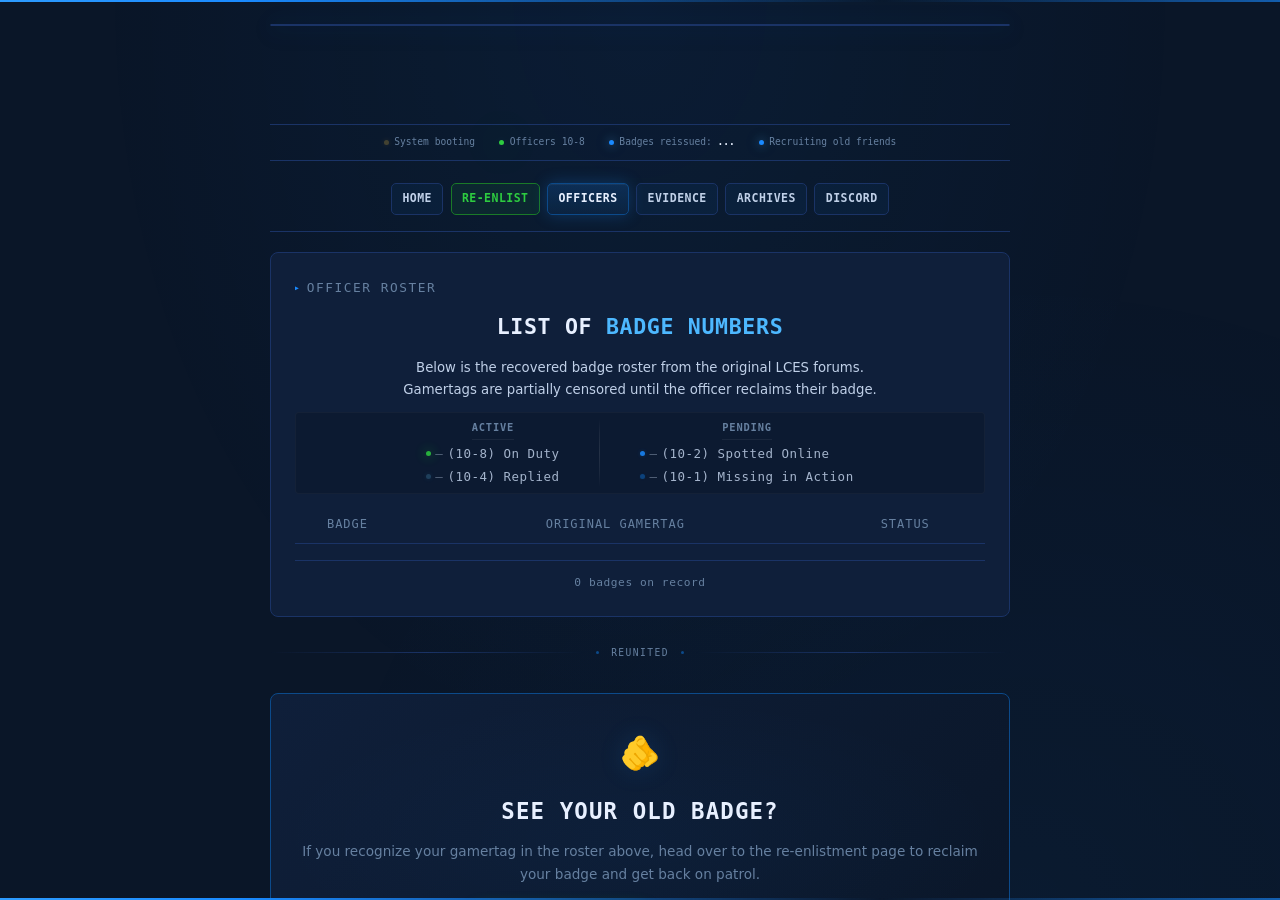
<file: officers.html>
<!DOCTYPE html>
<html lang="en">
<head>
<meta charset="UTF-8">
<meta name="viewport" content="width=device-width, initial-scale=1.0">
<meta name="robots" content="noindex, nofollow">
<title>Redirecting — LCES Roster</title>
<meta http-equiv="refresh" content="0; url=roster.html">
<link rel="canonical" href="https://lcesclan.net/roster.html">
<style>
  body {
    font-family: 'Segoe UI', system-ui, sans-serif;
    background: #0a1628;
    color: #c0d0e8;
    display: flex; align-items: center; justify-content: center;
    min-height: 100vh; margin: 0;
  }
  a { color: #4db8ff; }
</style>
</head>
<body>
  <p>Redirecting to <a href="roster.html">roster.html</a>...</p>
</body>
</html>
</file>
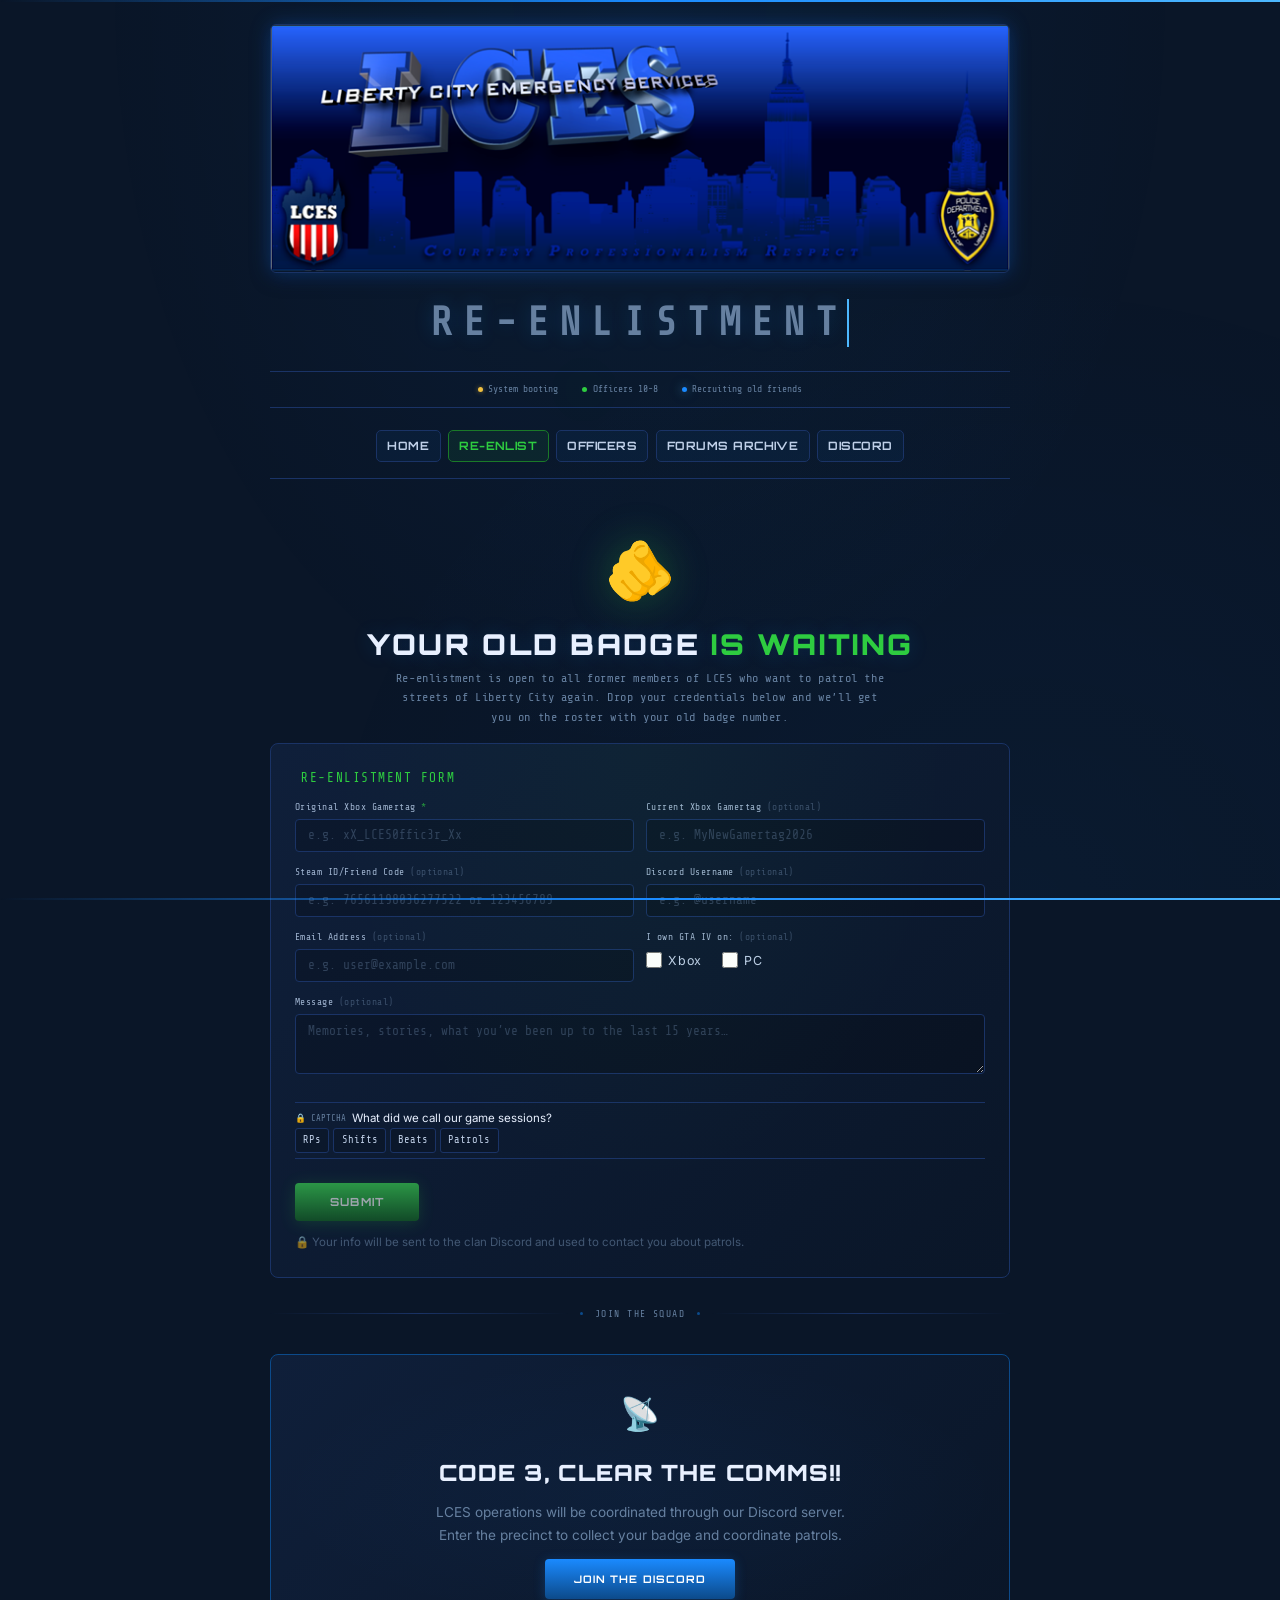
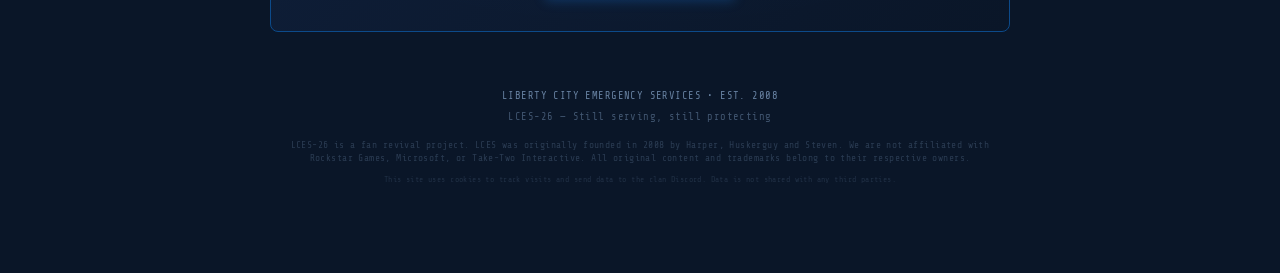
<file: re-enlist.htm>
<!DOCTYPE html>
<html lang="en">
<head>
<meta charset="UTF-8">
<meta name="viewport" content="width=device-width, initial-scale=1.0">
<title>LCES: Re-enlistment Form</title>
<link rel="preconnect" href="https://fonts.googleapis.com">
<link rel="preconnect" href="https://fonts.gstatic.com" crossorigin>
<link href="https://fonts.googleapis.com/css2?family=Orbitron:wght@400;700;900&family=Inter:wght@300;400;600;700;800&family=Share+Tech+Mono&display=swap" rel="stylesheet">
<link rel="stylesheet" href="styles.css">
<script src="head.js"></script>
<style>
/* Re-enlist page specific styles — green accent overrides */
.re-enlist-hero {
  text-align: center;
  padding: 1.5rem 0 1rem;
}
.re-enlist-hero .badge-icon {
  font-size: 3.5rem;
  display: block;
  margin-bottom: 0.5rem;
  filter: drop-shadow(0 0 20px rgba(46,204,64,0.3));
  animation: badgePulse 3s ease-in-out infinite;
}
@keyframes badgePulse {
  0%, 100% { transform: scale(1); filter: drop-shadow(0 0 20px rgba(46,204,64,0.3)); }
  50% { transform: scale(1.05); filter: drop-shadow(0 0 35px rgba(46,204,64,0.5)); }
}
.re-enlist-hero h1 {
  font-family: 'Orbitron', monospace;
  font-size: clamp(1.1rem, 3.5vw, 1.8rem);
  font-weight: 900;
  letter-spacing: 0.08em;
  text-transform: uppercase;
  color: var(--text-bright);
  text-shadow: 0 0 20px rgba(26,138,255,0.2);
  line-height: 1.2;
}
.re-enlist-hero h1 .green { color: var(--green); }
.re-enlist-hero p {
  font-family: 'Share Tech Mono', monospace;
  font-size: 0.75rem;
  color: var(--text-dim);
  margin-top: 0.5rem;
  letter-spacing: 0.05em;
  max-width: 500px;
  margin-left: auto;
  margin-right: auto;
  line-height: 1.6;
}

/* Green-accented form panel (reuses .panel + .form-section base styles) */
.panel.re-enlist-panel {
  background: linear-gradient(135deg, #0f1f3a, #0a1628);
  position: relative;
  overflow: hidden;
}
.panel.re-enlist-panel::before {
  content: '';
  position: absolute;
  inset: 0;
  background: radial-gradient(ellipse at 50% 0%, rgba(46,204,64,0.04) 0%, transparent 60%);
  pointer-events: none;
}
.panel.re-enlist-panel .panel-label { color: var(--green); }
.panel.re-enlist-panel .panel-label::before { content: ''; }

.re-enlist-panel .form-section input:focus,
.re-enlist-panel .form-section textarea:focus {
  border-color: var(--green-dim);
  box-shadow: 0 0 0 2px rgba(46,204,64,0.08);
}


</style>
</head>
<body>
<div class="top-bar"></div><div class="bottom-bar"></div>
<div class="wrapper">
<div id="header" data-title="RE-ENLISTMENT"></div>
<script src="header.js"></script>
<script src="navbar.js"></script>

  <div class="re-enlist-hero">
    <span class="badge-icon">&#x1faf5;</span>
    <h1>YOUR OLD BADGE <span class="green">IS WAITING</span></h1>
    <p>Re-enlistment is open to all former members of LCES who want to patrol the streets of Liberty City again. Drop your credentials below and we&rsquo;ll get you on the roster with your old badge number.</p>
  </div>

  <div class="panel re-enlist-panel">
    <div class="panel-label">RE-ENLISTMENT FORM</div>
    <div id="enlist-form"></div>
    <script src="form.js"></script>
  </div>

  <div class="divider"><span class="dot"></span> JOIN THE SQUAD <span class="dot"></span></div>

  <section id="discord" class="cta-panel">
    <span class="badge-icon">&#x1f4e1;</span>
    <h2>CODE 3, CLEAR THE COMMS!!</h2>
    <p>LCES operations will be coordinated through our Discord server. <br>Enter the precinct to collect your badge and coordinate patrols.</p>
    <div class="cta-buttons">
      <a href="https://discord.gg/gn2ASjNZc4" target="_blank" rel="noopener" class="btn">Join the Discord</a>
    </div>
  </section>

  <div id="footer"></div>
  <script src="footer.js"></script>
  <script src="roster-data.js"></script>
  <script src="badge-count.js"></script>
</div>

</body>
</html>
</file>
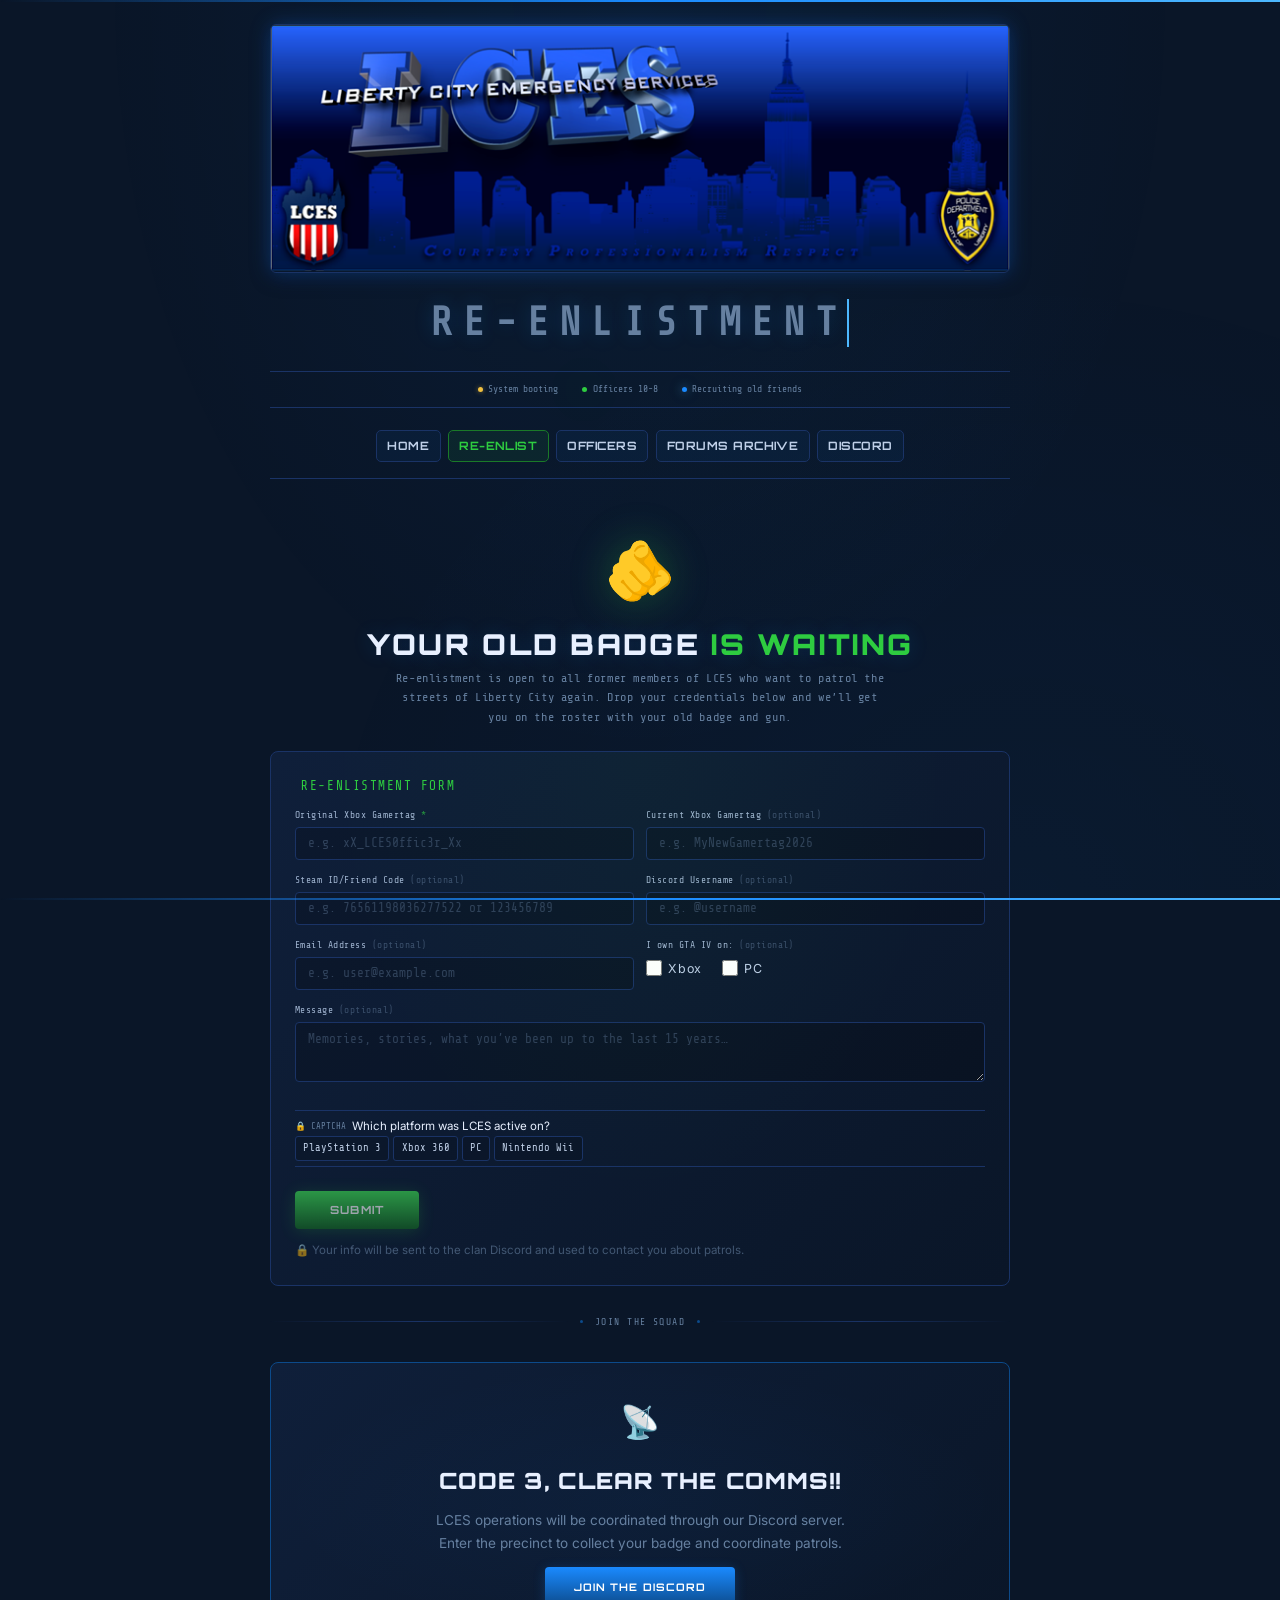
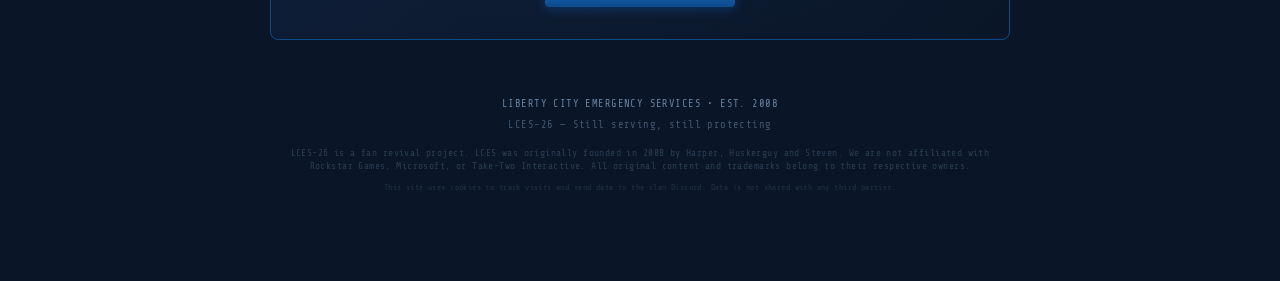
<file: re-enlist.html>
<!DOCTYPE html>
<html lang="en">
<head>
<meta charset="UTF-8">
<meta name="viewport" content="width=device-width, initial-scale=1.0">
<title>LCES: Guestbook - Liberty City Emergency Services</title>
<link rel="preconnect" href="https://fonts.googleapis.com">
<link rel="preconnect" href="https://fonts.gstatic.com" crossorigin>
<link href="https://fonts.googleapis.com/css2?family=Orbitron:wght@400;700;900&family=Inter:wght@300;400;600;700;800&family=Share+Tech+Mono&display=swap" rel="stylesheet">
<link rel="stylesheet" href="styles.css">
<script src="head.js"></script>
<style>
/* Re-enlist page specific styles — green accent overrides */
.re-enlist-hero {
  text-align: center;
  padding: 1.5rem 0 1.5rem;
}
.re-enlist-hero .badge-icon {
  font-size: 3.5rem;
  display: block;
  margin-bottom: 0.5rem;
  filter: drop-shadow(0 0 20px rgba(46,204,64,0.3));
  animation: badgePulse 3s ease-in-out infinite;
}
@keyframes badgePulse {
  0%, 100% { transform: scale(1); filter: drop-shadow(0 0 20px rgba(46,204,64,0.3)); }
  50% { transform: scale(1.05); filter: drop-shadow(0 0 35px rgba(46,204,64,0.5)); }
}
.re-enlist-hero h1 {
  font-family: 'Orbitron', monospace;
  font-size: clamp(1.1rem, 3.5vw, 1.8rem);
  font-weight: 900;
  letter-spacing: 0.08em;
  text-transform: uppercase;
  color: var(--text-bright);
  text-shadow: 0 0 20px rgba(26,138,255,0.2);
  line-height: 1.2;
}
.re-enlist-hero h1 .green { color: var(--green); }
.re-enlist-hero p {
  font-family: 'Share Tech Mono', monospace;
  font-size: 0.75rem;
  color: var(--text-dim);
  margin-top: 0.5rem;
  letter-spacing: 0.05em;
  max-width: 500px;
  margin-left: auto;
  margin-right: auto;
  line-height: 1.6;
}

/* Green-accented form panel (reuses .panel + .form-section base styles) */
.panel.re-enlist-panel {
  background: linear-gradient(135deg, #0f1f3a, #0a1628);
  position: relative;
  overflow: hidden;
}
.panel.re-enlist-panel::before {
  content: '';
  position: absolute;
  inset: 0;
  background: radial-gradient(ellipse at 50% 0%, rgba(46,204,64,0.04) 0%, transparent 60%);
  pointer-events: none;
}
.panel.re-enlist-panel .panel-label { color: var(--green); }
.panel.re-enlist-panel .panel-label::before { content: ''; }

.re-enlist-panel .form-section input:focus,
.re-enlist-panel .form-section textarea:focus {
  border-color: var(--green-dim);
  box-shadow: 0 0 0 2px rgba(46,204,64,0.08);
}


</style>
</head>
<body>
<div class="top-bar"></div><div class="bottom-bar"></div>
<div class="wrapper">
<div id="header" data-title="RE-ENLISTMENT"></div>
<script src="header.js"></script>
<script src="navbar.js"></script>

  <div class="re-enlist-hero">
    <span class="badge-icon">&#x1faf5;</span>
    <h1>YOUR OLD BADGE <span class="green">IS WAITING</span></h1>
    <p>Re-enlistment is open to all former members of LCES who want to patrol the streets of Liberty City again. Drop your credentials below and we&rsquo;ll get you on the roster with your old badge and gun.</p>
  </div>

  <div class="panel re-enlist-panel">
    <div class="panel-label">RE-ENLISTMENT FORM</div>
    <div id="enlist-form"></div>
    <script src="form.js"></script>
  </div>

  <div class="divider"><span class="dot"></span> JOIN THE SQUAD <span class="dot"></span></div>

  <section id="discord" class="cta-panel">
    <span class="badge-icon">&#x1f4e1;</span>
    <h2>CODE 3, CLEAR THE COMMS!!</h2>
    <p>LCES operations will be coordinated through our Discord server. <br>Enter the precinct to collect your badge and coordinate patrols.</p>
    <div class="cta-buttons">
      <a href="https://discord.gg/gn2ASjNZc4" target="_blank" rel="noopener" class="btn">Join the Discord</a>
    </div>
  </section>

  <div id="footer"></div>
  <script src="footer.js"></script>
  <script src="roster-data.js"></script>
  <script src="badge-count.js"></script>
</div>

</body>
</html>
</file>
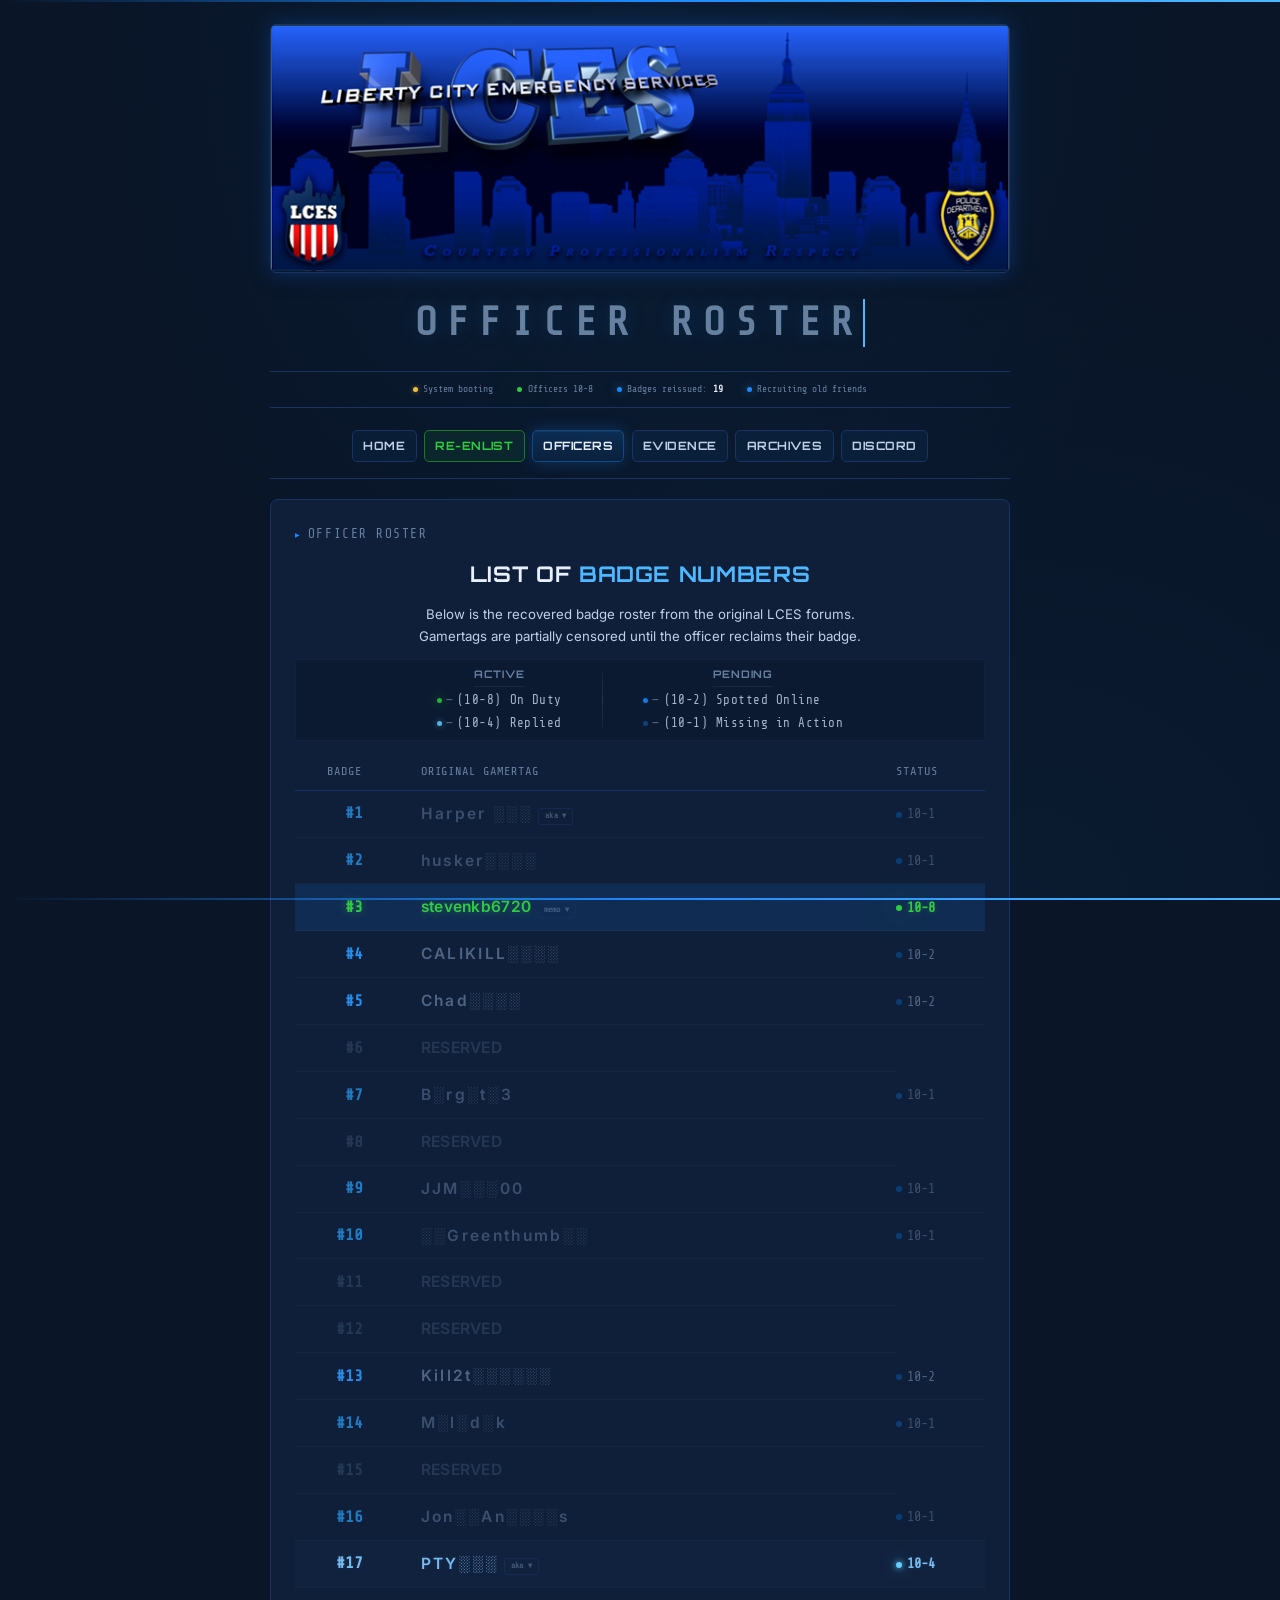
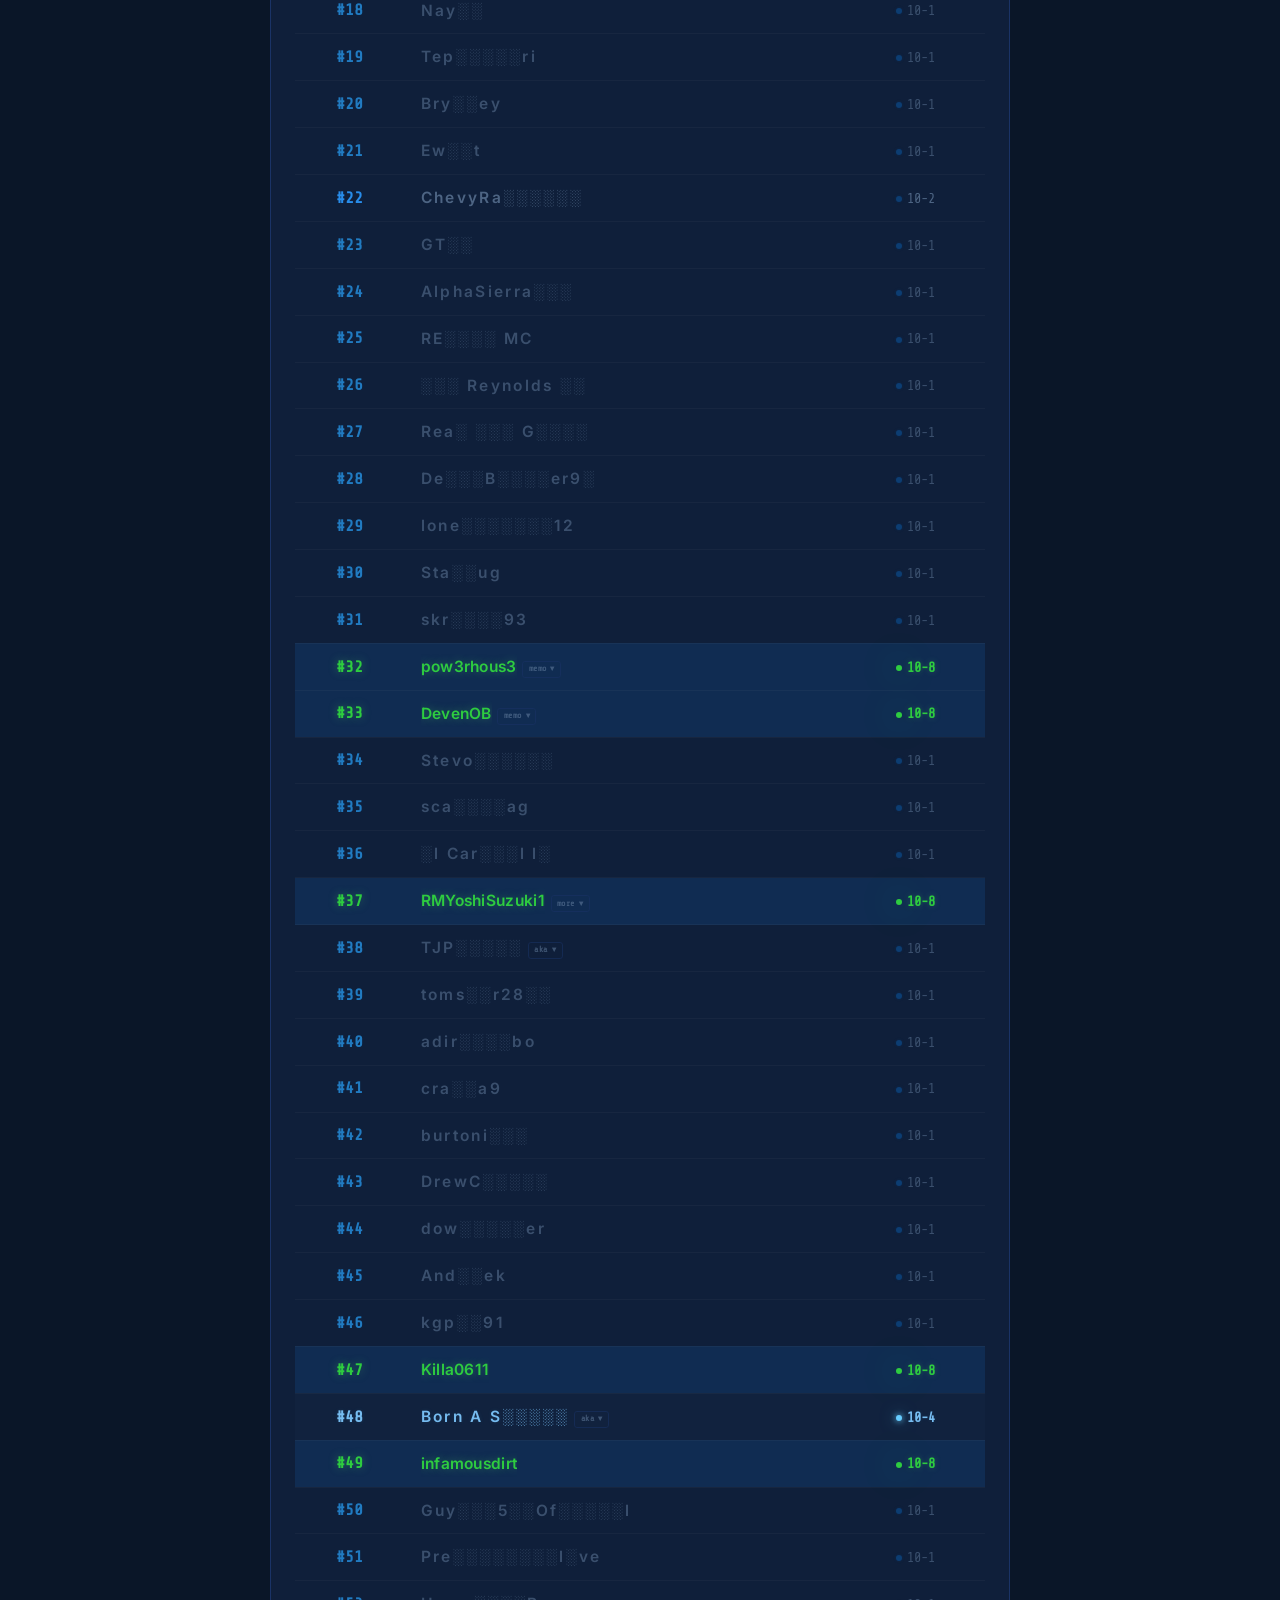
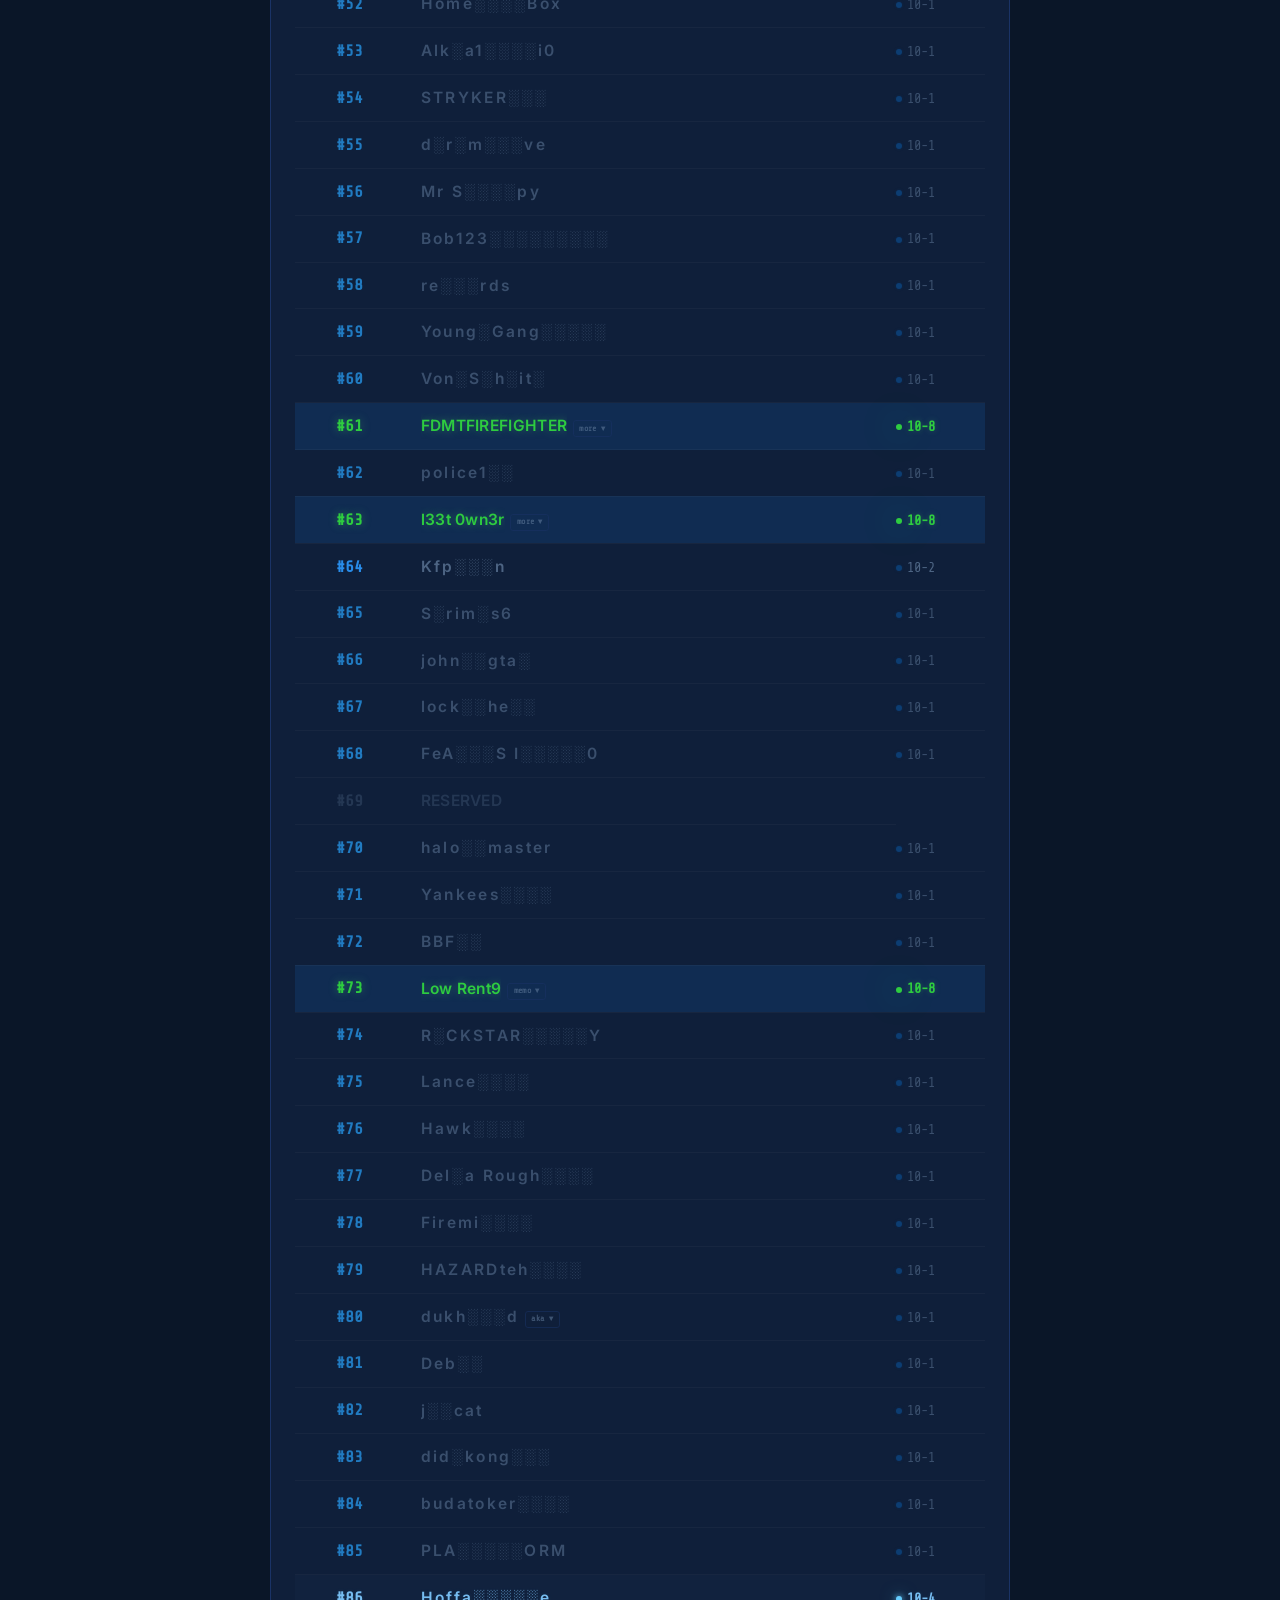
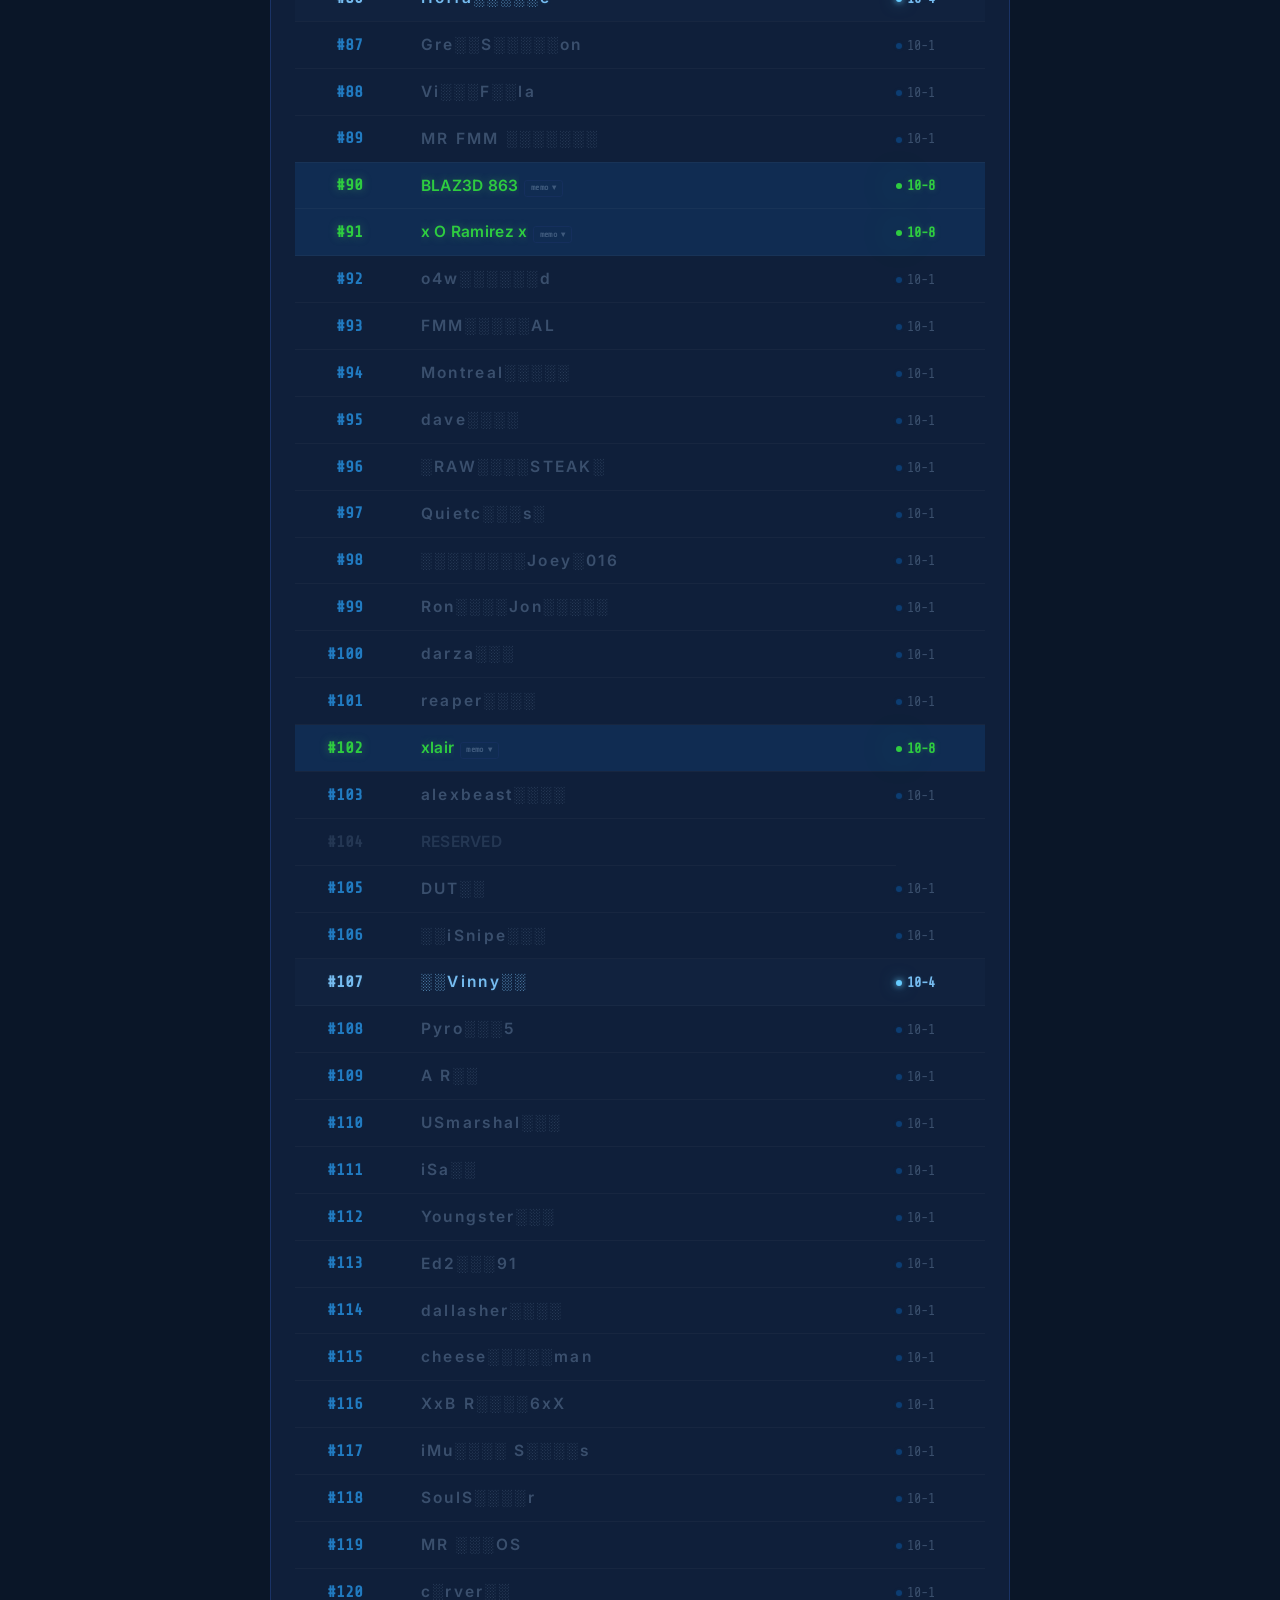
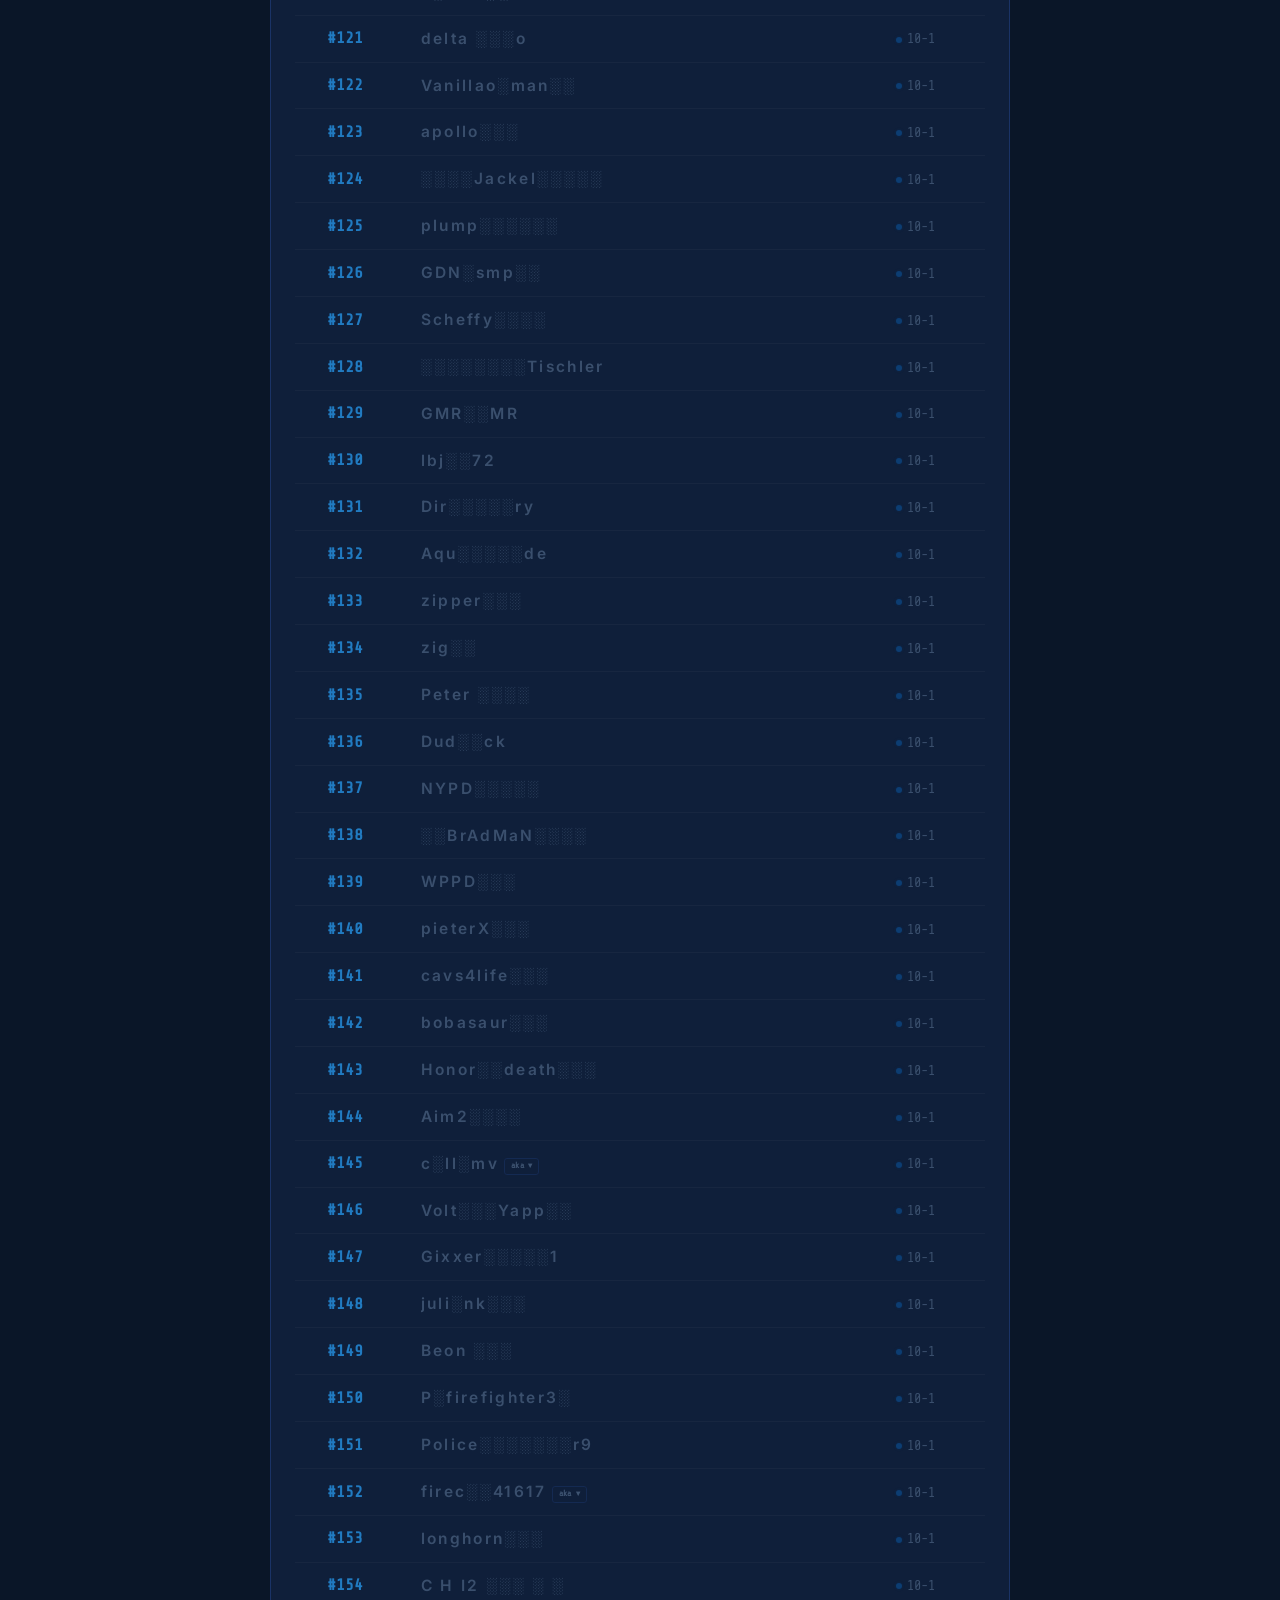
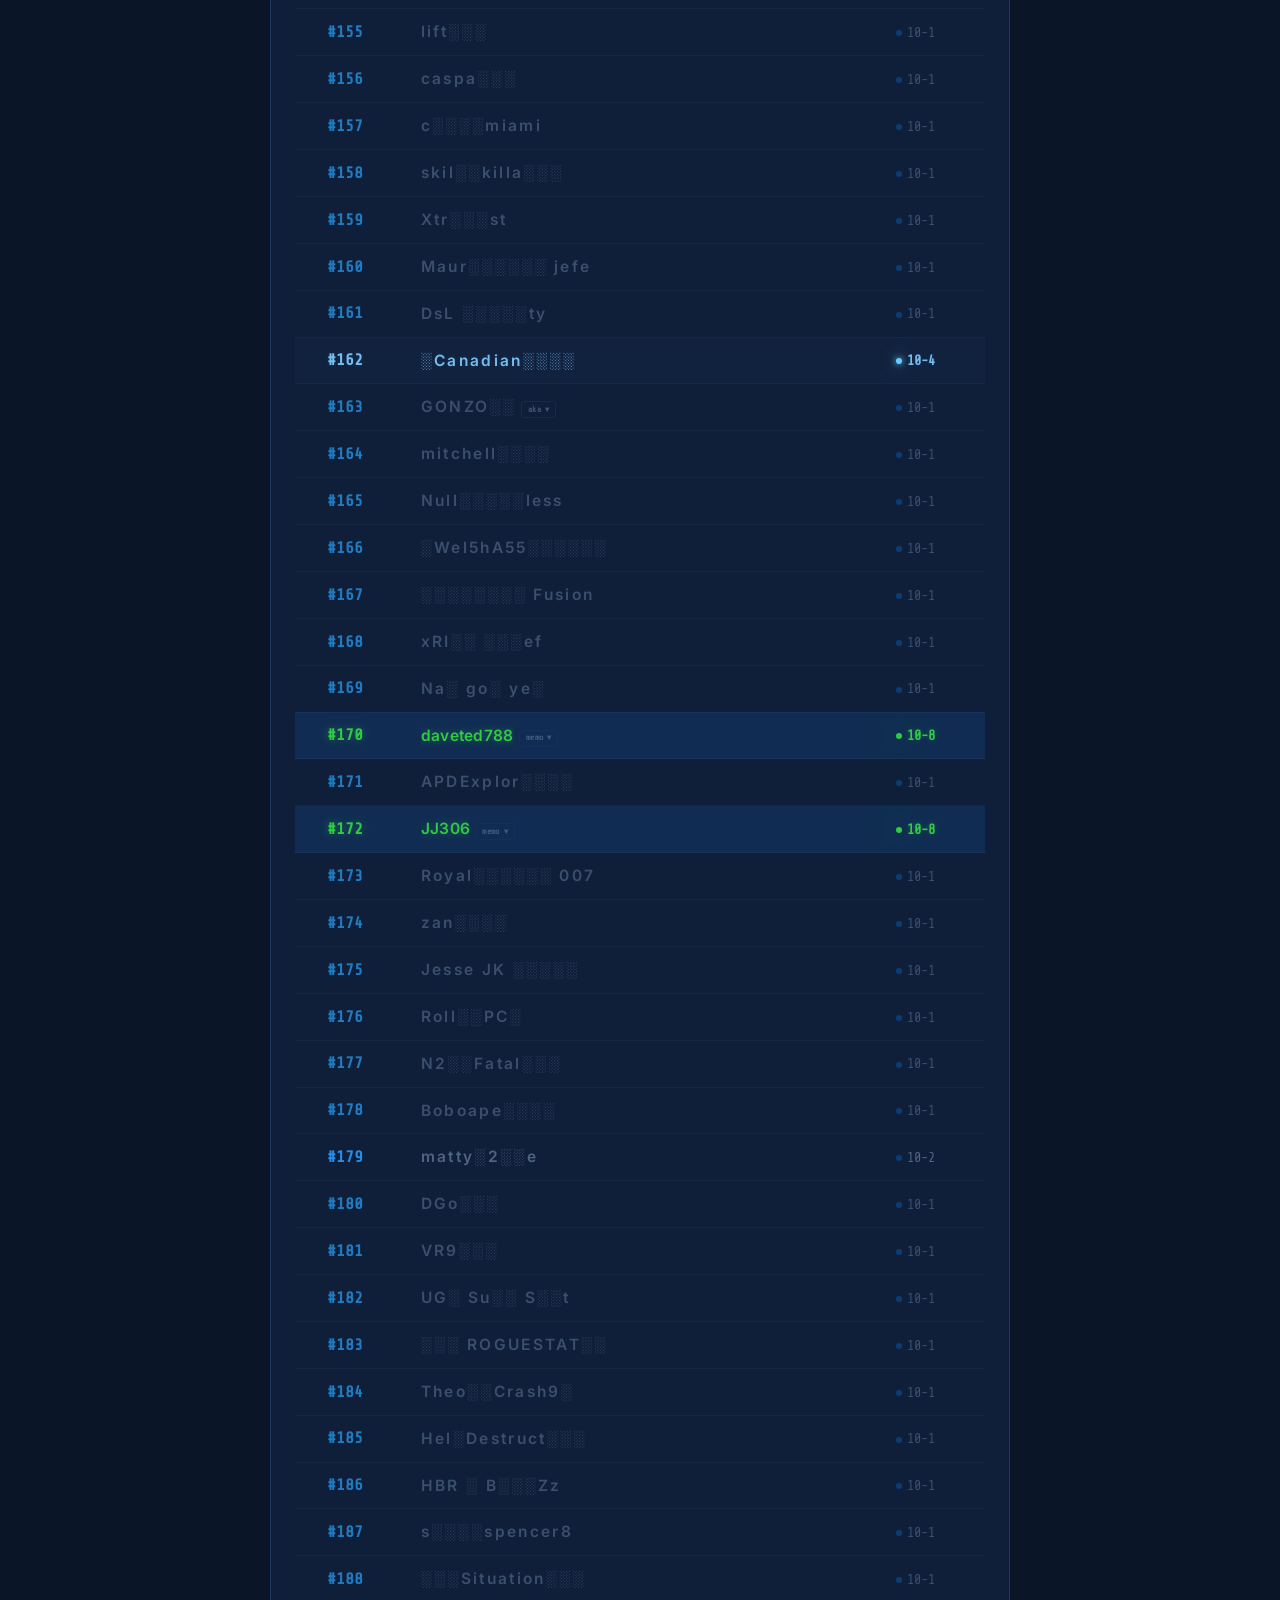
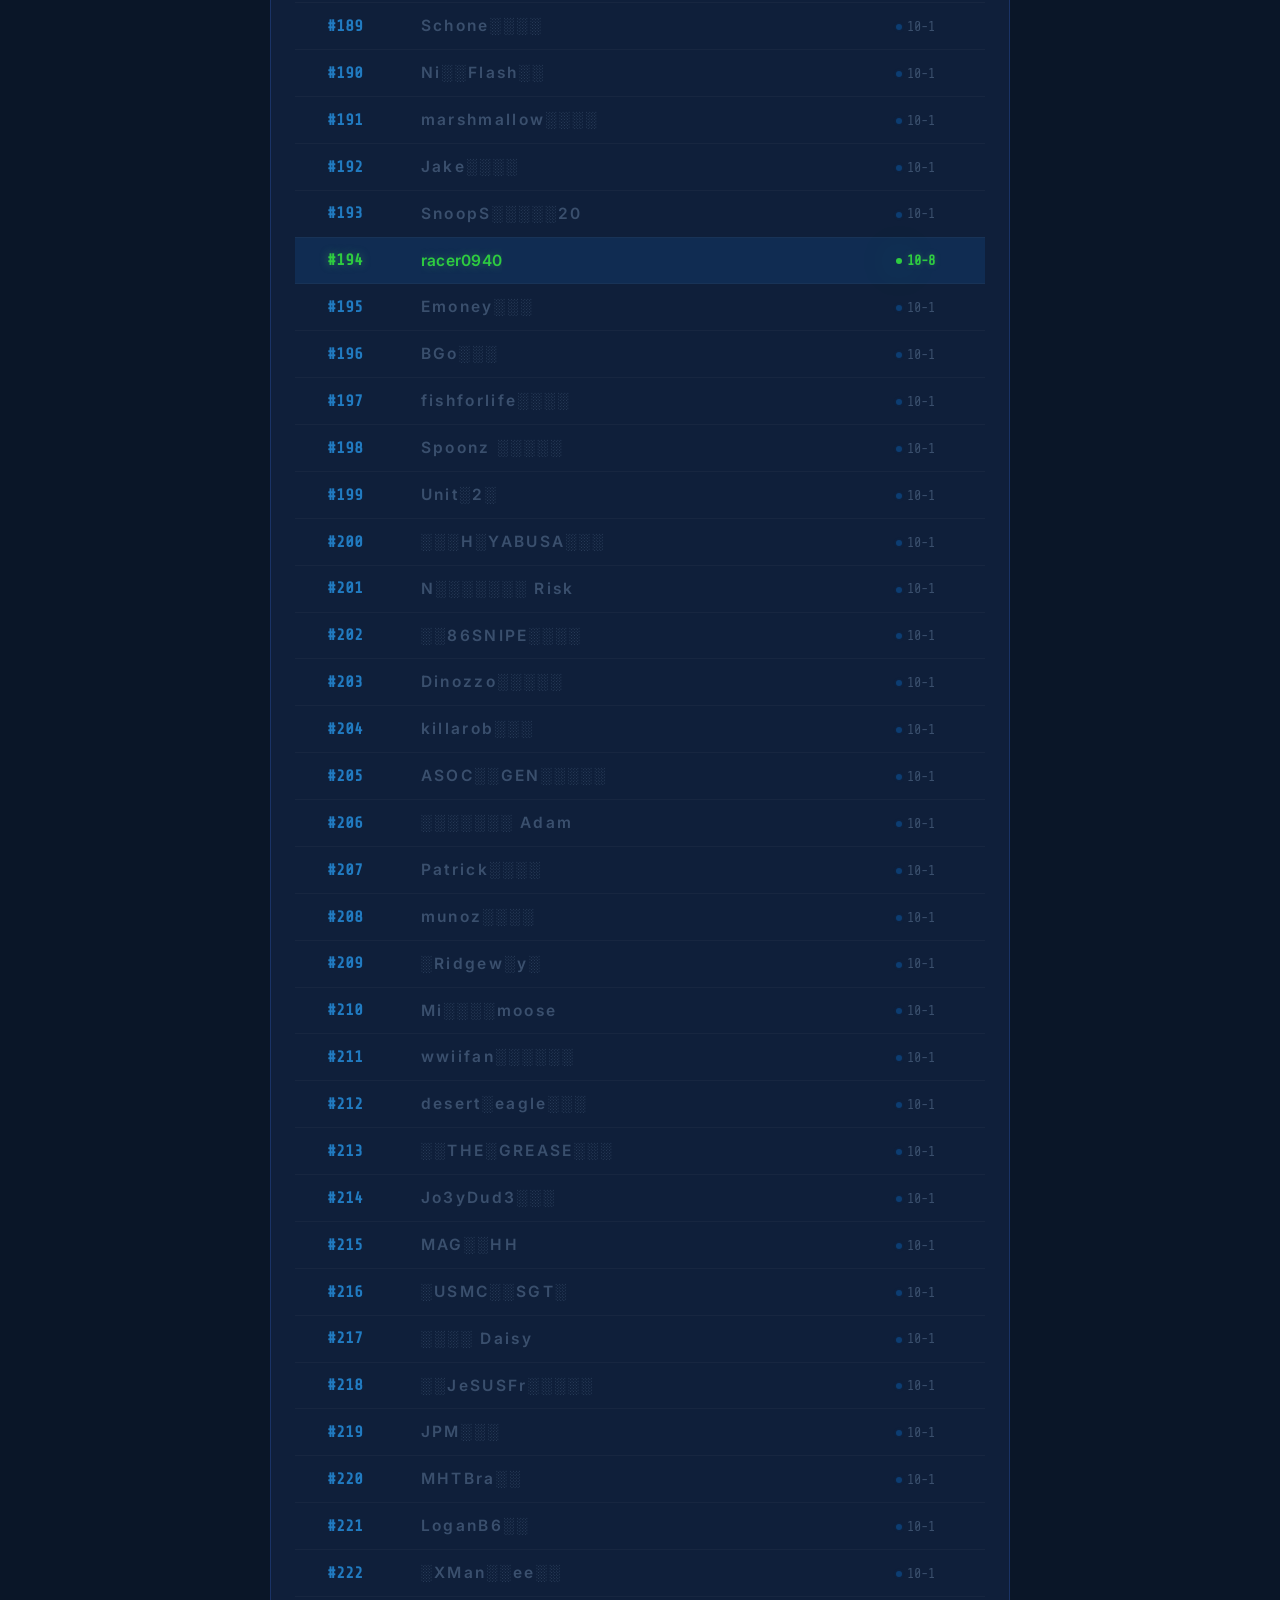
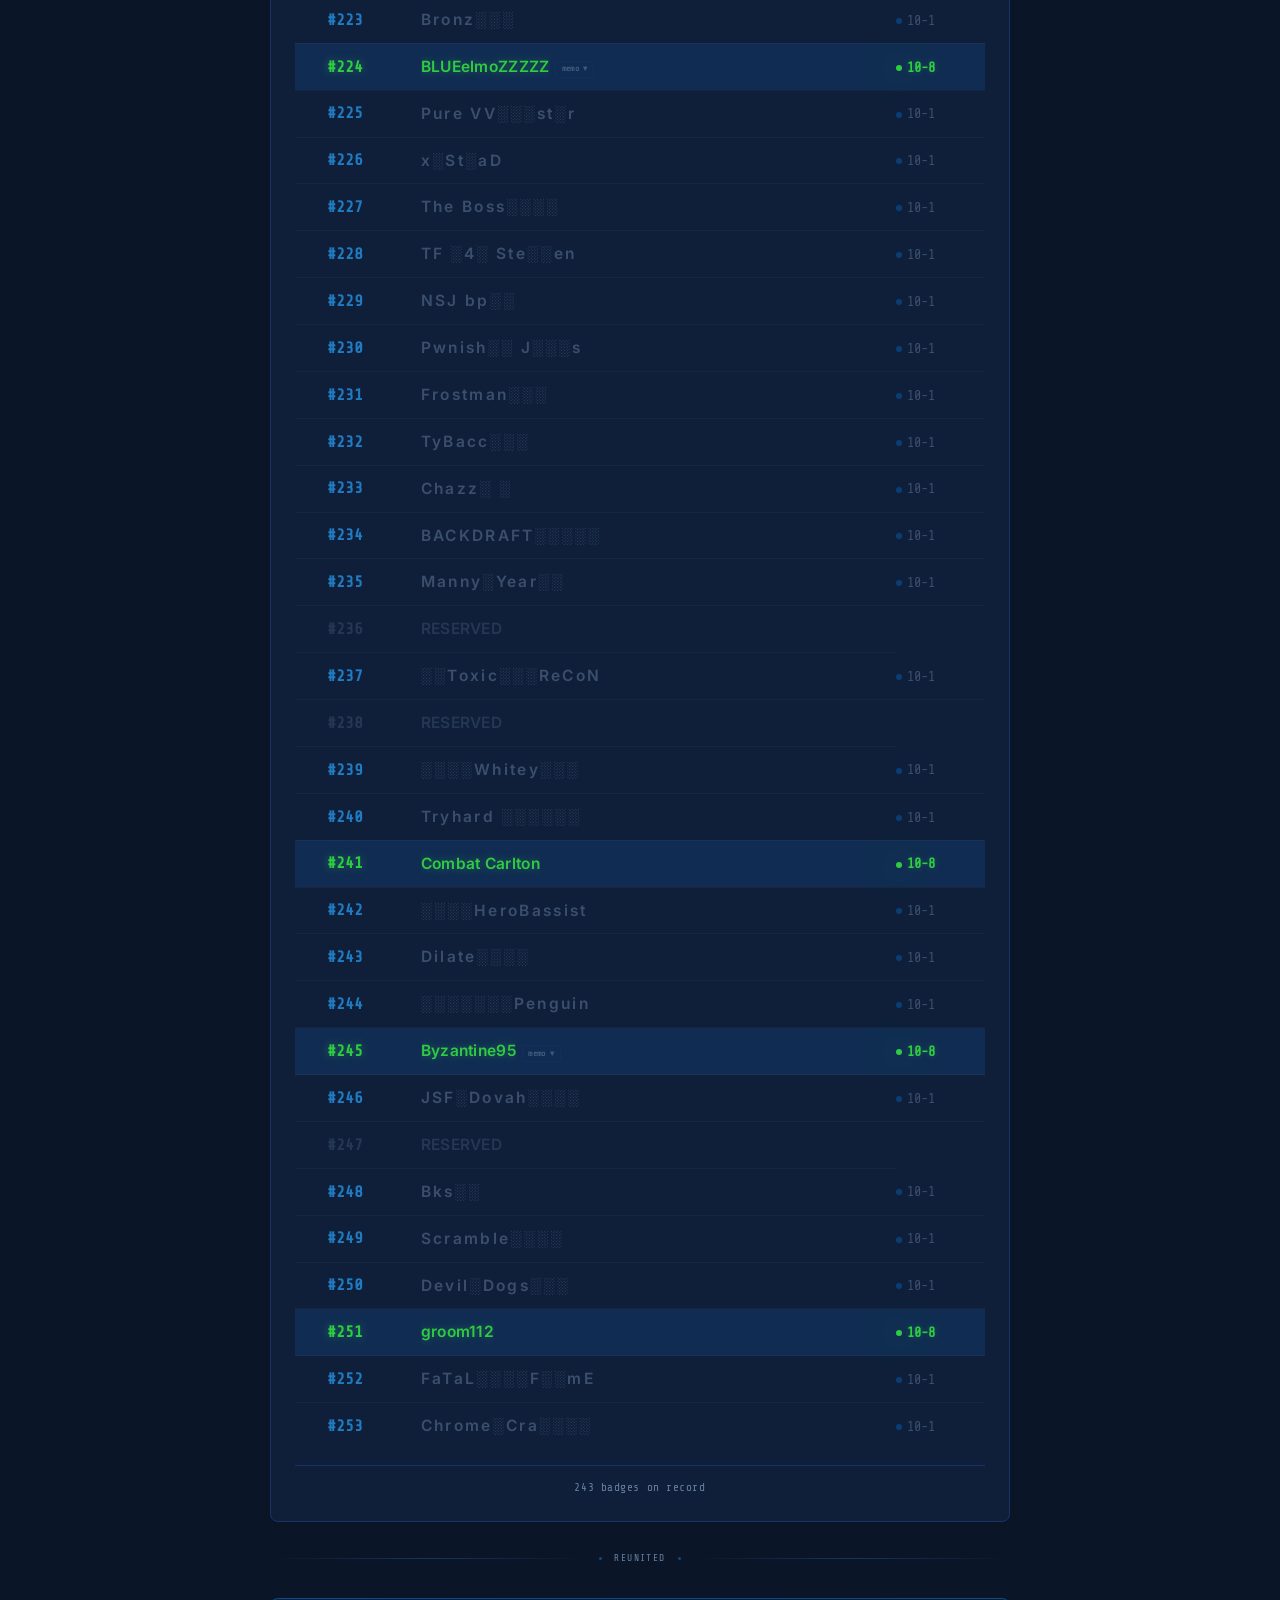
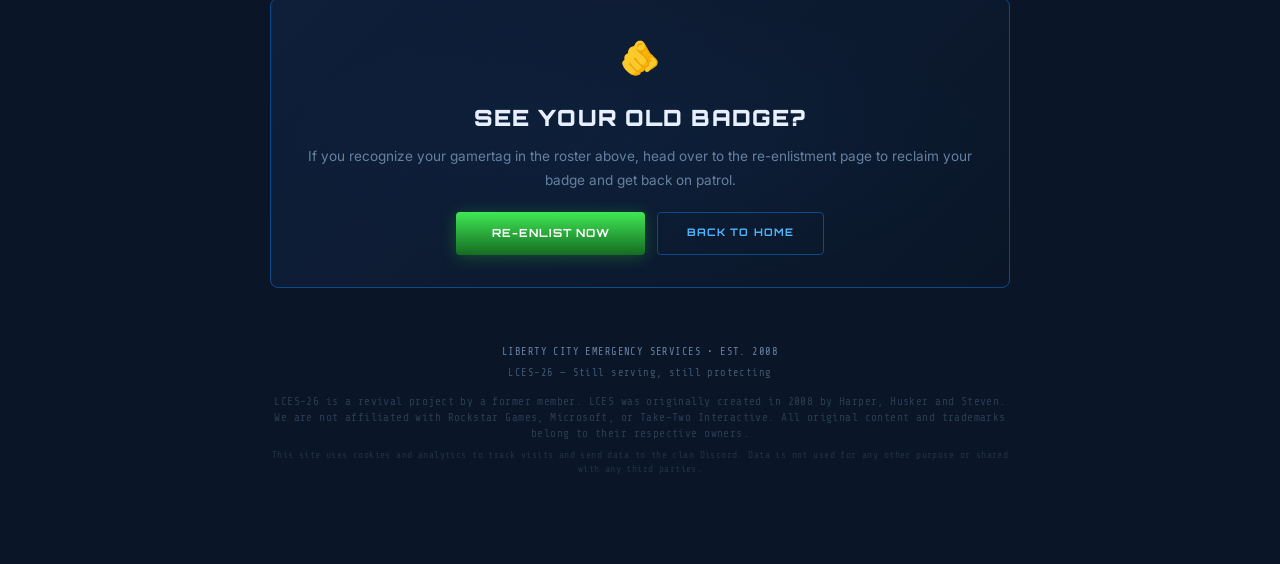
<file: roster.html>
<!DOCTYPE html>
<html lang="en">
<head>
<meta charset="UTF-8">
<meta name="viewport" content="width=device-width, initial-scale=1.0">
<meta name="description" content="The recovered badge roster from the original LCES forums. See who's returning to patrol Liberty City with LCES-26.">

<!-- Social Embed Cards -->
<meta property="og:site_name" content="LCES 2026 - Liberty City Emergency Services">
<meta property="og:type" content="website">
<meta property="og:title" content="LCES: Officer Roster — Liberty City Emergency Services">
<meta property="og:description" content="The recovered badge roster from the original LCES forums. See which officers are returning to patrol Liberty City.">
<meta property="og:url" content="https://lcesclan.net/roster.html">
<meta property="og:image" content="https://lcesclan.net/assets/banner-card.png">
<meta property="og:image:width" content="1210">
<meta property="og:image:height" content="620">
<meta property="og:image:alt" content="LCES Clan 2026 — Liberty City Emergency Services">
<meta name="twitter:card" content="summary_large_image">
<meta name="twitter:title" content="LCES: Officer Roster — Liberty City Emergency Services">
<meta name="twitter:description" content="The recovered badge roster — see who's returning to patrol LCES-26.">
<meta name="twitter:image" content="https://lcesclan.net/assets/banner-card.png">
<meta name="twitter:image:alt" content="LCES Clan 2026 — Liberty City Emergency Services">

<title>LCES: Officers - Liberty City Emergency Services</title>
<link rel="preconnect" href="https://fonts.googleapis.com">
<link rel="preconnect" href="https://fonts.gstatic.com" crossorigin>
<link href="https://fonts.googleapis.com/css2?family=Orbitron:wght@400;700;900&family=Inter:wght@300;400;600;700;800&family=Share+Tech+Mono&display=swap" rel="stylesheet">
<link rel="stylesheet" href="styles.css">
<script src="scripts/head.js"></script>
<script src="scripts/site-config.js"></script>
<style>
/* Officers page specific styles */
.roster-table {
  width: 100%;
  border-collapse: collapse;
  font-family: 'Share Tech Mono', monospace;
  font-size: 0.97rem;
  margin-top: 0.25rem;
}
.roster-table th {
  text-align: left;
  color: var(--text-dim);
  font-weight: 400;
  letter-spacing: 0.08em;
  text-transform: uppercase;
  border-bottom: 1px solid var(--border);
  font-size: 0.75rem;
}
.roster-table th:nth-child(1) {
  padding: 0.5rem 3rem 0.5rem 2rem;
}
.roster-table th:nth-child(2) {
  padding: 0.5rem 1.5rem 0.5rem 0.6rem;
}
.roster-table td:nth-child(2) {
  padding: 0.55rem 1.5rem 0.55rem 0.6rem;
}
.roster-table th:nth-child(3) {
  padding: 0.5rem 0.2rem 0.5rem 0;
}
.roster-table td {
  padding: 0.55rem 0.6rem;
  color: var(--text);
  border-bottom: 1px solid rgba(255,255,255,0.03);
  vertical-align: middle;
}
.roster-table td:nth-child(1) {
  padding: 0.55rem 3rem 0.55rem 2rem;
}
.roster-table td:nth-child(3) {
  padding: 0.55rem 0.2rem 0.55rem 0;
}
.roster-table tr:last-child td {
  border-bottom: none;
}
/* ─── Row Lit States ─── */
/* Any row hovered: glow at brightness X */
.roster-table tr:hover td {
  background: rgba(26,138,255,0.04);
}
/* 10-8 rows lit by default at Y (brighter base) */
.roster-table tr.row-active td {
  background: rgba(26,138,255,0.12);
}
/* 10-8 rows on hover get even brighter (A) */
.roster-table tr.row-active:hover td {
  background: rgba(26,138,255,0.36);
}
/* Base lit: 10-4 rows lit by default */
.roster-table tr.row-replied td {
  background: rgba(102,204,255,0.018);
}
/* Double lit: 10-4 rows on hover */
.roster-table tr.row-replied:hover td {
  background: rgba(102,204,255,0.09);
}

.roster-table .badge-num {
  color: var(--blue);
  font-family: 'Share Tech Mono', monospace;
  font-size: 1.04rem;
  font-weight: 700;
  width: 1px;
  white-space: nowrap;
  text-align: right;
}
.roster-table .badge-num.badge-dim {
  color: var(--text-dim);
  opacity: 0.25;
  text-shadow: none;
}
.roster-table .badge-num.badge-mia {
  color: #217bc1;
  text-shadow: none;
}
.roster-table .badge-num.badge-detected {
  color: #288ce9;
  text-shadow: none;
}
.roster-table .badge-num.badge-replied {
  color: #76bcf0;
  text-shadow: 0 0 4px rgba(102,204,255,0.10);
}
.roster-table .badge-num.badge-active {
  color: var(--green);
  text-shadow: 0 0 10px rgba(94,224,112,0.35), 0 0 30px rgba(46,204,64,0.08);
}
.roster-table .gamertag {
  color: var(--text-bright);
  font-family: 'Inter', sans-serif;
  font-weight: 600;
  letter-spacing: 0.02em;
}
.roster-table .gamertag .censored {
  color: var(--text-dim);
  opacity: 0.5;
  letter-spacing: 0.15em;
  vertical-align: middle;
}

.roster-table .gamertag .active {
  color: var(--green);
  text-shadow: 0 0 10px rgba(94,224,112,0.35), 0 0 30px rgba(46,204,64,0.08);
}
.roster-table .gamertag .reserved {
  color: var(--text-dim);
  opacity: 0.25;
}
.roster-table .status-dot {
  width: 6px;
  height: 6px;
  border-radius: 50%;
  display: inline-block;
  margin-right: 0.3rem;
  vertical-align: middle;
}
.roster-table .status-dot.mia {
  background: var(--blue-dim);
  box-shadow: 0 0 3px rgba(12,74,138,0.4);
  opacity: 0.7;
}
.roster-table .status-dot.replied {
  background: #66ccff;
  box-shadow: 0 0 6px rgba(102,204,255,1), 0 0 16px rgba(102,204,255,0.55), 0 0 30px rgba(102,204,255,0.15);
  animation: blink 0.3s step-end infinite;
}
/* .status-dot.unavailable removed — 10-7 rows no longer render a status dot */
.roster-table .status-dot.dot-10-2 {
  background: var(--blue-dim);
  box-shadow: 0 0 3px rgba(12,74,138,0.4);
  opacity: 0.7;
  animation: blink-roster-10-2 2s step-end infinite;
}
.roster-table .status-label {
  font-size: 0.85rem;
  color: var(--text-dim);
  opacity: 0.5;
}
.roster-table .status-label.replied-text {
  color: #76bcf0;
  text-shadow: 0 0 4px rgba(102,204,255,0.10);
  font-weight: 700;
  opacity: 1;
}
.roster-table .status-label.active-text {
  color: var(--green);
  font-weight: 700;
  opacity: 1;
  text-shadow: 0 0 6px rgba(94,224,112,0.25);
}
.roster-table .status-label.detected-text {
  color: var(--text-dim);
  opacity: 0.72;
}
.roster-table .gamertag .replied-gt {
  color: #76bcf0;
  text-shadow: 0 0 4px rgba(102,204,255,0.10);
  letter-spacing: 0.15em;
  vertical-align: middle;
}
.roster-table .gamertag .detected-gt {
  color: var(--text-dim);
  letter-spacing: 0.15em;
  opacity: 0.72;
  vertical-align: middle;
}

.roster-count {
  font-family: 'Share Tech Mono', monospace;
  font-size: 0.7rem;
  color: var(--text-dim);
  margin-top: 1rem;
  padding-top: 0.75rem;
  border-top: 1px solid var(--border);
  text-align: center;
  letter-spacing: 0.05em;
}
.roster-count strong {
  color: var(--blue-bright);
}

/* ─── Status Dot Legend ─── */
.roster-legend {
  display: flex;
  align-items: flex-start;
  justify-content: center;
  gap: 1.5rem;
  font-family: 'Share Tech Mono', monospace;
  font-size: 0.85rem;
  color: var(--text);
  margin: 0.25rem 0 0.75rem;
  padding: 0.4rem 0.8rem;
  background: rgba(0,0,0,0.15);
  border-radius: 4px;
  border: 1px solid rgba(255,255,255,0.03);
}
.legend-divider {
  width: 1px;
  align-self: stretch;
  background: linear-gradient(to bottom, transparent, rgba(255,255,255,0.06) 20%, rgba(255,255,255,0.10) 50%, rgba(255,255,255,0.06) 80%, transparent);
  flex-shrink: 0;
}
.legend-group {
  display: flex;
  flex-direction: column;
  align-items: center;
  gap: 0.15rem;
  padding: 0 1rem;
}
.legend-group:last-child {
  border-right: none;
}
.legend-group-title {
  font-family: 'Orbitron', monospace;
  font-size: 0.65rem;
  font-weight: 700;
  letter-spacing: 0.08em;
  text-transform: uppercase;
  color: var(--text-dim);
  margin: 0;
  padding-bottom: 0.15rem;
  border-bottom: 1px solid rgba(255,255,255,0.06);
}
.legend-group-items {
  display: flex;
  flex-direction: column;
  align-items: flex-start;
  gap: 0.1rem;
}
.legend-item {
  display: inline-flex;
  align-items: center;
  gap: 0.25rem;
  letter-spacing: 0.03em;
  cursor: default;
  transition: color 0.2s ease;
  opacity: 0.85;
}
.legend-item:hover {
  color: var(--text-bright);
  opacity: 1;
}
.legend-item:hover .legend-dot {
  transform: scale(1.35);
}
.legend-item:hover .legend-dot.dot-active {
  box-shadow: 0 0 18px rgba(46,204,64,1), 0 0 40px rgba(46,204,64,0.55);
}
.legend-item:hover .legend-dot.dot-replied {
  box-shadow: 0 0 10px rgba(102,204,255,0.9);
}
.legend-item:hover .legend-dot.dot-detected {
  box-shadow: 0 0 8px rgba(26,138,255,0.7);
}
.legend-item:hover .legend-dot.dot-mia {
  box-shadow: 0 0 6px rgba(12,74,138,0.7);
}
.legend-desc {
  opacity: 1;
  font-size: 0.78rem;
  letter-spacing: 0.04em;
  transition: opacity 0.2s ease;
}
.legend-desc::before {
  content: '—';
  margin-right: 0.25rem;
  opacity: 0.5;
}
.legend-dot {
  width: 5px;
  height: 5px;
  border-radius: 50%;
  flex-shrink: 0;
  transition: transform 0.2s ease, box-shadow 0.2s ease, opacity 0.2s ease;
}
.legend-dot.dot-active {
  background: var(--green);
  box-shadow: 0 0 12px rgba(46,204,64,0.85), 0 0 28px rgba(46,204,64,0.40);
  animation: sigdip 4s ease-in-out infinite;
}
.legend-dot.dot-replied {
  background: #66ccff;
  box-shadow: 0 0 6px rgba(102,204,255,0.6);
  animation: blink 0.3s step-end infinite;
}
.legend-dot.dot-detected {
  background: var(--blue);
  box-shadow: 0 0 4px var(--blue-glow);
  animation: blink 2s step-end infinite;
}
.legend-dot.dot-mia {
  background: var(--blue-dim);
  box-shadow: 0 0 2px rgba(12,74,138,0.3);
}
/* .legend-dot.dot-unavail removed — Reserved item dropped from legend */
/* .dot-mia removed — not a valid status */

/* Subtle occasional signal dip for legend green dot */
@keyframes sigdip {
  0%, 100% { opacity: 1; box-shadow: 0 0 12px rgba(46,204,64,0.85), 0 0 28px rgba(46,204,64,0.40); }
  48% { opacity: 1; box-shadow: 0 0 12px rgba(46,204,64,0.85), 0 0 28px rgba(46,204,64,0.40); }
  50% { opacity: 0.55; box-shadow: 0 0 4px rgba(46,204,64,0.3), 0 0 10px rgba(46,204,64,0.15); }
  52% { opacity: 1; box-shadow: 0 0 12px rgba(46,204,64,0.85), 0 0 28px rgba(46,204,64,0.40); }
}

/* Blink for roster 10-2 signal dots: 30% on, 70% off (matches 10-1 mia) */
@keyframes blink-roster-10-2 {
  0%, 29% {
    opacity: 1;
    background: #167ce0;
    box-shadow: 0 0 2px rgba(22,124,224,0.2), 0 0 6px rgba(22,124,224,0.06);
  }
  30%, 100% {
    opacity: 0.7;
    background: var(--blue-dim);
    box-shadow: 0 0 3px rgba(12,74,138,0.4);
  }
}

/* pulse-glow keyframes moved to styles.css (shared) */

/* ─── Truncation & Multi‑Gamertag Toggle ─── */
.gt-row {
  /* inline layout so the button hugs the text, not the column edge */
}
.gt-text {
  display: inline-block;
  max-width: 100%;
  vertical-align: middle;
  white-space: nowrap;
}
.gt-text.truncated {
  overflow: hidden;
  text-overflow: ellipsis;
}
.gt-toggle {
  display: none;
  align-items: center;
  justify-content: center;
  height: 17px;
  margin-left: 0.35rem;
  padding: 0 0.35rem;
  font-family: 'Share Tech Mono', monospace;
  font-size: 0.52rem;
  font-weight: 700;
  color: var(--text-dim);
  opacity: 0.55;
  border: 1px solid var(--border);
  border-radius: 3px;
  cursor: pointer;
  transition: all 0.2s;
  user-select: none;
  line-height: 1;
  white-space: nowrap;
}
.gt-toggle:hover {
  color: var(--text-bright);
  opacity: 0.85;
  border-color: var(--text-dim);
  background: rgba(255,255,255,0.04);
}
.gt-toggle.expanded {
  color: var(--text-dim);
  border-color: var(--border);
  background: rgba(255,255,255,0.03);
}

.gt-alts {
  display: none;
}
.gt-alts.visible {
  display: block;
  margin-top: 0.2rem;
  padding-left: 0.5rem;
  border-left: 1px solid var(--border);
}
.gt-alt {
  display: block;
  font-family: 'Inter', sans-serif;
  font-size: 0.78rem;
  font-weight: 400;
  line-height: 1.55;
}
.gt-alt.active {
  color: var(--green);
  opacity: 0.55;
  text-shadow: none;
}
.gt-alt.replied-gt {
  color: #76bcf0;
  opacity: 0.55;
  text-shadow: none;
  letter-spacing: 0.12em;
}
.gt-alt.detected-gt {
  color: var(--text-dim);
  opacity: 0.5;
  letter-spacing: 0.12em;
}
.gt-alt.censored {
  color: var(--text-dim);
  opacity: 0.35;
  letter-spacing: 0.12em;
}
.gt-alt.reserved {
  color: var(--text-dim);
  opacity: 0.18;
}
.gt-message {
  display: block;
  font-family: 'Share Tech Mono', monospace;
  font-size: 0.72rem;
  line-height: 1.5;
  color: var(--blue-bright);
  opacity: 0.7;
  margin-top: 0.2rem;
  font-style: italic;
}

@media (max-width: 480px) {
  .desktop-break {
    display: none;
  }
  .roster-legend {
    gap: 0.75rem;
    padding: 0.35rem 0.4rem;
  }
  .legend-group {
    gap: 0.1rem;
    padding: 0 0.5rem;
  }
  .legend-group-items {
    gap: 0.1rem;
  }
  .legend-divider {
    opacity: 0.4;
  }
  .legend-code {
    display: none;
  }
  .roster-table { font-size: 0.9rem; }
  .roster-table th { font-size: 0.7rem; }
  .roster-table th,
  .roster-table td { padding: 0.4rem 0.35rem; }
  .roster-table th:nth-child(1),
  .roster-table td:nth-child(1) { padding: 0.4rem 0.6rem 0.4rem 0.35rem; }
  .roster-table th:nth-child(2),
  .roster-table td:nth-child(2) { padding: 0.4rem 0.35rem 0.4rem 0.35rem; }
  .roster-table th:nth-child(3),
  .roster-table td:nth-child(3) { padding: 0.4rem 0.5rem 0.4rem 0.2rem; }
  /* Long gamertags: break to prevent overflow */
  .roster-table td:nth-child(2) { word-break: break-all; }
  .roster-table td:nth-child(3) { white-space: nowrap; }
  .roster-table .badge-num { font-size: 0.95rem; }
  .roster-table .status-label { font-size: 0.78rem; }
  .roster-legend { font-size: 0.8rem; }
  .legend-desc { font-size: 0.73rem; }
}
</style>
</head>
<body>
<div class="top-bar"></div><div class="bottom-bar"></div>
<div class="wrapper">
<div id="header" data-title="OFFICER ROSTER"></div>
<script src="scripts/header.js"></script>
<script src="scripts/navbar.js"></script>

  <div class="panel">
    <div class="panel-label">OFFICER ROSTER</div>
    <h2 style="text-align:center">LIST OF <span class="highlight">BADGE NUMBERS</span></h2>
    <p style="text-align:center">Below is the recovered&nbsp;badge&nbsp;roster from the original LCES&nbsp;forums.<br class="desktop-break"> Gamertags are partially&nbsp;censored until the officer reclaims&nbsp;their&nbsp;badge.</p>

    <!-- Status Dot Legend -->
    <div class="roster-legend">
      <div class="legend-group">
        <h3 class="legend-group-title">Active</h3>
        <div class="legend-group-items">
          <span class="legend-item"><span class="legend-dot dot-active"></span><span class="legend-desc"><span class="legend-code">(10-8) </span>On Duty</span></span>
          <span class="legend-item"><span class="legend-dot dot-replied"></span><span class="legend-desc"><span class="legend-code">(10-4) </span>Replied</span></span>
        </div>
      </div>
      <div class="legend-divider"></div>
      <div class="legend-group">
        <h3 class="legend-group-title">Pending</h3>
        <div class="legend-group-items">
          <span class="legend-item"><span class="legend-dot dot-detected"></span><span class="legend-desc"><span class="legend-code">(10-2) </span>Spotted Online</span></span>
          <span class="legend-item"><span class="legend-dot dot-mia"></span><span class="legend-desc"><span class="legend-code">(10-1) </span>Missing in Action</span></span>
        </div>
      </div>
    </div>

    <table class="roster-table">
      <thead>
        <tr>
          <th>Badge</th>
          <th>Original Gamertag</th>
          <th>Status</th>
        </tr>
      </thead>
      <tbody id="roster-body">
        <!-- Data loaded from roster-data.js (censored) -->
      </tbody>
    </table>
    <div class="roster-count"><!-- <span id="roster-count-display">0</span> officers active &bull; --> <span id="roster-total-display">0</span> badges on record</div>
  </div>

  <div class="divider"><span class="dot"></span> REUNITED <span class="dot"></span></div>

  <section class="cta-panel" id="roster-cta">
    <span class="badge-icon">&#x1faf5;</span>
    <h2>SEE YOUR OLD BADGE?</h2>
    <p>If you recognize your gamertag in the roster above, head over to the re-enlistment page to reclaim your badge and get back on patrol.</p>
    <div class="cta-buttons">
      <a href="guestbook.html" class="btn btn-reenlist">Re-enlist Now</a>
      <a href="./" class="btn btn-secondary">Back to Home</a>
    </div>
  </section>

  <div id="footer"></div>
  <script src="scripts/footer.js"></script>
  <script src="roster/roster-data.js"></script>
  <script src="roster/messages-data.js"></script>
  <script src="analytics/config.js"></script>
  <script src="analytics/visitor.js"></script>
  <script src="analytics/whitelist.js"></script>
  <script src="analytics/dispatch.js"></script>
  <script src="analytics/tracker.js"></script>
  <script src="analytics/botfilter.js"></script>
  <script src="analytics/analytics.js"></script>
</div>

<script>
// Load roster from embedded data — roster.json is NOT deployed to GitHub Pages
function renderRoster(data) {
  var html = '';
  data.forEach(function(entry) {
            entry.display = entry.display.replace(/\*/g, '░');
    var statusDot, statusLabel;
    // Reserved (10-7) rows skip the status dot entirely — statusDot is unused for them
    if (entry.status === 'active') {
      statusDot = 'dot-10-8';
      statusLabel = '10-8';
    } else if (entry.display === 'RESERVED') {
      statusLabel = '10-7';
    } else if (entry.status === 'replied') {
      statusDot = 'replied';
      statusLabel = '10-4';
    } else if (entry.status === 'detected') {
      statusDot = 'dot-10-2';
      statusLabel = '10-2';
    } else if (entry.status === 'mia') {
      statusDot = 'mia';
      statusLabel = '10-1';
    } else {
      statusLabel = '10-7';
    }

    var gamertagHtml;
    // Determine source text — gamertag for active, display for everyone else
    var srcText = (entry.status === 'active') ? (entry.gamertag || entry.display) : entry.display;
    var mainText = srcText;

    // Determine CSS class for the gamertag text
    var tagClass;
    if (entry.status === 'active') {
      tagClass = 'active';
    } else if (entry.status === 'replied') {
      tagClass = 'replied-gt';
    } else if (entry.status === 'detected') {
      tagClass = 'detected-gt';
    } else if (entry.display.indexOf('░') !== -1) {
      tagClass = 'censored';
    } else {
      tagClass = 'reserved';
    }

    // Build alternate gamertag spans (from / split)
    var altHtml = '';
    var slashIdx = srcText.indexOf('/');
    if (slashIdx !== -1) {
      var parts = srcText.split('/');
      mainText = parts[0].trim();
      for (var i = 1; i < parts.length; i++) {
        altHtml += '<span class="gt-alt ' + tagClass + '">' + parts[i].trim() + '</span>';
      }
    }

    // Add message from profile data (10-8 officers)
    var rawMessages = window.__messagesData || [];
    // Convert array to badge-keyed lookup, skipping default placeholder messages
    var messages = {};
    if (Array.isArray(rawMessages)) {
      rawMessages.forEach(function(m) { if (!m.isDefault) messages[m.badge] = m.message; });
    } else {
      messages = rawMessages;
    }
    var msg = messages[entry.badge];
    if (msg) {
      altHtml += '<span class="gt-message">' + msg + '</span>';
    }

    var hasAlts = slashIdx !== -1;
    var hasMessage = !!msg;
    var toggleLabel;
    if (hasAlts && hasMessage) {
      toggleLabel = 'more';
    } else if (hasAlts) {
      toggleLabel = 'aka';
    } else if (hasMessage) {
      toggleLabel = 'memo';
    } else {
      toggleLabel = 'more';
    }

    gamertagHtml =
      '<div class="gt-row">' +
        '<span class="gt-text truncated ' + tagClass + '">' + mainText + '</span>' +
        '<span class="gt-toggle" onclick="var r=this.parentElement;r.querySelector(\'.gt-text\').classList.toggle(\'truncated\');r.nextElementSibling.classList.toggle(\'visible\');var x=this.classList.toggle(\'expanded\');this.innerHTML=x?\'less ▴\':\'' + toggleLabel + ' ▾\'">' + toggleLabel + ' ▾</span>' +
      '</div>' +
      '<div class="gt-alts">' + altHtml + '</div>';

    var dotStyle = '';
    if (entry.status === 'replied') dotStyle = ' style="animation-delay:-' + ((entry.badge * 1.6180339887) % 0.3).toFixed(2) + 's"';
    else if (entry.status === 'detected') dotStyle = ' style="animation-delay:-' + ((entry.badge * 1.6180339887) % 2).toFixed(2) + 's"';

    var rowClass = '';
    if (entry.status === 'active') {
      rowClass = ' class="row-active"';
    } else if (entry.status === 'replied') {
      rowClass = ' class="row-replied"';
    }
    var badgeClass = 'badge-num';
    if (entry.display === 'RESERVED') {
      badgeClass += ' badge-dim';
    } else if (entry.status === 'mia') {
      badgeClass += ' badge-mia';
    } else if (entry.status === 'replied') {
      badgeClass += ' badge-replied';
    } else if (entry.status === 'active') {
      badgeClass += ' badge-active';
    } else if (entry.status === 'detected') {
      badgeClass += ' badge-detected';
    }
    // Skip the status column entirely for 10-7 (reserved) rows
    var statusCell = (statusLabel === '10-7') ? '' :
      '<td><span class="status-dot ' + statusDot + '"' + dotStyle + '></span><span class="status-label' + (entry.status === 'replied' ? ' replied-text' : '') + (entry.status === 'active' ? ' active-text' : '') + (entry.status === 'detected' ? ' detected-text' : '') + '">' + statusLabel + '</span></td>';
    html += '<tr' + rowClass + '>' +
      '<td class="' + badgeClass + '">#' + entry.badge + '</td>' +
      '<td class="gamertag">' + gamertagHtml + '</td>' +
      statusCell +
      '</tr>';
  });

  document.getElementById('roster-body').innerHTML = html;

  // Show "more" toggle on truncated gamertags or entries with alternates
  var gtTexts = document.querySelectorAll('#roster-body .gt-text');
  for (var g = 0; g < gtTexts.length; g++) {
    var text = gtTexts[g];
    var toggle = text.nextElementSibling;
    var alts = text.parentElement.nextElementSibling;
    if (text.scrollWidth > text.clientWidth || alts.children.length > 0 || alts.querySelector('.gt-message')) {
      toggle.style.display = 'inline-flex';
    }
  }

  // Active signal blink for 10-8 dots — strong but with brief, random signal dips
  setTimeout(function() {
    var activeDots = document.querySelectorAll('#roster-body .status-dot.dot-10-8');
    activeDots.forEach(function(dot) {
      (function schedule() {
        var delay = 1000 + Math.random() * 3000;
        setTimeout(function() {
          // Quick signal dip: dim opacity + kill glow
          dot.style.opacity = '0.25';
          dot.style.boxShadow = '0 0 4px rgba(46,204,64,0.3)';
          var dipDuration = 20 + Math.random() * 30;
          setTimeout(function() {
            dot.style.opacity = '';
            dot.style.boxShadow = '';
            schedule();
          }, dipDuration);
        }, delay);
      })();
    });
  }, 100);

  var active = data.filter(function(e) { return e.status === 'active'; }).length;
  var countEl = document.getElementById('roster-count-display');
  if (countEl) countEl.textContent = active;
  document.getElementById('roster-total-display').textContent = data.filter(function(e) { return e.display !== 'RESERVED'; }).length;
  document.getElementById('badge-count').textContent = active;
}

if (window.__rosterData) {
  renderRoster(window.__rosterData);
} else {
  document.getElementById('roster-body').innerHTML =
    '<tr><td colspan="3" style="text-align:center;color:var(--text-dim);padding:2rem;">Roster data not loaded.</td></tr>';
}
</script>

</body>
</html>
</file>
<file: styles.css>
/* ============================================
   LCES CLAN 2026 — Master Stylesheet
   Liberty City Emergency Services (est. 2008)
   Xbox 360 GTA IV Roleplay Clan
   ============================================ */

/* ─── Google Fonts are loaded in each page's <head> ─── */

/* ─── CSS Custom Properties (edit these to tweak the theme) ─── */
:root {
  --bg: #0a1628;
  --bg-card: #0f1f3a;
  --bg-card-hover: #142850;
  --blue: #1a8aff;
  --blue-bright: #4db8ff;
  --blue-dim: #0c4a8a;
  --blue-glow: rgba(26, 138, 255, 0.25);
  --green: #2ecc40;
  --green-dim: #1a7a28;
  --white: #e8ecf0;
  --white-dim: #8899b0;
  --border: #1a3366;
  --text: #c0d0e8;
  --text-bright: #e8f0ff;
  --text-dim: #6680a0;
  --shadow: rgba(0, 20, 60, 0.4);
}

/* ─── Reset & Base ─── */
*, *::before, *::after { margin: 0; padding: 0; box-sizing: border-box; }

html { scroll-behavior: smooth; }

body {
  font-family: 'Inter', system-ui, sans-serif;
  background: var(--bg);
  color: var(--text);
  line-height: 1.7;
  min-height: 100vh;
  overflow-x: hidden;
}

/* Subtle blue ambient glow behind content */
body::before {
  content: '';
  position: fixed; inset: 0;
  background:
    radial-gradient(ellipse at 50% 0%, rgba(26,138,255,0.06) 0%, transparent 60%),
    radial-gradient(ellipse at 80% 100%, rgba(26,138,255,0.04) 0%, transparent 50%);
  pointer-events: none; z-index: 0;
}

/* ─── Animated Top & Bottom Bars ─── */
.top-bar, .bottom-bar {
  position: fixed; left: 0; right: 0; z-index: 100; height: 2px;
  background: linear-gradient(90deg, transparent, var(--blue), var(--blue-bright), var(--blue), transparent);
  background-size: 200% 100%;
  animation: barSweep 3s linear infinite;
}
.top-bar { top: 0; }
.bottom-bar { bottom: 0; }
@keyframes barSweep {
  0%   { background-position: 200% 0; }
  100% { background-position: -200% 0; }
}

/* ─── Page Wrapper ─── */
.wrapper {
  position: relative; z-index: 10;
  max-width: 780px; margin: 0 auto;
  padding: 1.5rem 1.25rem 3rem;
}

/* ─── Hero / Header ─── */
.hero {
  display: flex; flex-direction: column; align-items: center;
  padding: 0 0 1.5rem; text-align: center;
}

.hero h1 {
  font-family: 'Orbitron', monospace;
  font-size: clamp(1.3rem, 4vw, 2.2rem); font-weight: 900;
  letter-spacing: 0.1em; text-transform: uppercase;
  color: var(--text-bright);
  text-shadow: 0 0 20px rgba(26,138,255,0.2);
  line-height: 1.2;
}

.hero .subtitle {
  font-family: 'Share Tech Mono', monospace;
  font-size: clamp(1.5rem, 4vw, 2.5rem);
  color: var(--text-dim); letter-spacing: 0.25em;
  text-transform: uppercase; margin-top: 0.35rem;
}
.hero .subtitle span { display: inline-block; }
.hero .subtitle .type-target { animation: flicker 3s infinite; }

/* ─── Banner Image ─── */
.banner {
  width: 100%; 
  margin: 0 auto 1.25rem;
  border-radius: 6px; overflow: hidden;
  box-shadow: 0 0 20px var(--blue-glow), 0 4px 20px var(--shadow);
  border: 1px solid var(--border);
}
.banner img { width: 100%; height: auto; display: block; }

/* ─── Status Bar ─── */
.status-bar {
  display: flex; justify-content: center; gap: 1.5rem; flex-wrap: wrap;
  font-family: 'Share Tech Mono', monospace; font-size: 0.6rem;
  color: var(--text-dim); padding: 0.6rem 0; margin-bottom: 1.25rem;
  border-top: 1px solid var(--border); border-bottom: 1px solid var(--border);
}
.status-bar .stat { display: flex; align-items: center; gap: 0.35rem; }
.status-bar .dot { width: 5px; height: 5px; border-radius: 50%; display: inline-block; }

.dot-10-8   { background: var(--green); box-shadow: 0 0 35px rgba(46,204,64,1), 0 0 90px rgba(46,204,64,0.85), 0 0 160px rgba(46,204,64,0.55), 0 0 240px rgba(46,204,64,0.30); animation: pulse-glow 4s ease-in-out infinite; }
.dot-10-2   { background: var(--blue); box-shadow: 0 0 10px rgba(77,184,255,0.6), 0 0 25px rgba(77,184,255,0.3); animation: blink 2.5s step-end infinite; }
.dot-yellow { background: #f0c040; box-shadow: 0 0 5px rgba(240,192,64,0.5); }
.dot-white  { background: var(--white-dim); }
.blink { animation: blink 0.55s step-end infinite; }
@keyframes blink { 0%, 100% { opacity: 1; } 50% { opacity: 0.25; } }
/* Breathing pulse for 10-8 green dots (canonical from roster.html) */
@keyframes pulse-glow {
  0%, 100% { box-shadow: 0 0 35px rgba(46,204,64,1), 0 0 90px rgba(46,204,64,0.85), 0 0 160px rgba(46,204,64,0.55), 0 0 240px rgba(46,204,64,0.30); }
  50% { box-shadow: 0 0 28px rgba(46,204,64,0.80), 0 0 65px rgba(46,204,64,0.55), 0 0 110px rgba(46,204,64,0.30), 0 0 170px rgba(46,204,64,0.15); }
}

/* ─── Navigation Bar ─── */
.nav-bar {
  display: flex;
  justify-content: center;
  gap: 0.45rem;
  flex-wrap: wrap;
  padding: 0.75rem 0 1rem;
  margin-top: -0.65rem;
  margin-bottom: 1.25rem;
  border-bottom: 1px solid var(--border);
}
.nav-bar a {
  color: var(--text);
  text-decoration: none;
  display: inline-flex;
  align-items: center;
  gap: 0.3rem;
  padding: 0.35rem 0.65rem;
  font-family: 'Orbitron', monospace;
  font-size: 0.72rem;
  font-weight: 700;
  letter-spacing: 0.04em;
  text-transform: uppercase;
  border: 1px solid var(--border);
  border-radius: 5px;
  background: rgba(26, 138, 255, 0.06);
  transition: all 0.25s ease;
  white-space: nowrap;
}
.nav-bar a:hover {
  color: var(--blue-bright);
  border-color: var(--blue-dim);
  background: rgba(26, 138, 255, 0.12);
  transform: translateY(-2px);
  box-shadow: 0 3px 10px rgba(26,138,255,0.18);
}
.nav-bar a:active {
  transform: translateY(0);
  box-shadow: 0 2px 8px var(--blue-glow);
}
.nav-bar a .nav-dot {
  width: 5px;
  height: 5px;
  border-radius: 50%;
  background: var(--blue-dim);
  transition: background 0.25s, box-shadow 0.25s;
}
.nav-bar a:hover .nav-dot {
  background: var(--blue);
  box-shadow: 0 0 5px var(--blue-glow);
}
.nav-bar a.active {
  color: var(--text-bright);
  border-color: var(--blue-dim);
  background: linear-gradient(180deg, rgba(26,138,255,0.18), rgba(26,138,255,0.08));
  box-shadow: 0 0 16px var(--blue-glow), inset 0 1px 0 rgba(255,255,255,0.05);
}
.nav-bar a.active .nav-dot {
  background: var(--blue-bright);
  box-shadow: 0 0 5px var(--blue-glow);
}

/* Re-enlist CTA button stands out with green accent */
.nav-bar a.nav-cta {
  border-color: var(--green-dim);
  background: rgba(46, 204, 64, 0.08);
  color: var(--green);
}
.nav-bar a.nav-cta:hover {
  border-color: var(--green);
  background: rgba(46, 204, 64, 0.15);
  box-shadow: 0 4px 20px rgba(46, 204, 64, 0.35);
  color: #5ee070;
}
.nav-bar a.nav-cta:active {
  box-shadow: 0 2px 8px rgba(46, 204, 64, 0.2);
}
.nav-bar a.nav-cta.active {
  border-color: var(--green);
  background: linear-gradient(180deg, rgba(46,204,64,0.2), rgba(46,204,64,0.08));
  box-shadow: 0 0 16px rgba(46, 204, 64, 0.25), inset 0 1px 0 rgba(255,255,255,0.05);
}



.nav-bar a.nav-discord:hover {
  color: #7289da;
  border-color: #7289da;
  box-shadow: 0 4px 16px rgba(114,137,218,0.25);
}

/* ─── Section Dividers ─── */
.divider {
  display: flex; align-items: center; gap: 0.75rem;
  margin: 1.75rem 0; color: var(--text-dim);
  font-family: 'Share Tech Mono', monospace; font-size: 0.6rem;
  letter-spacing: 0.15em; text-transform: uppercase;
}
.divider::before, .divider::after {
  content: ''; flex: 1; height: 1px;
  background: linear-gradient(90deg, transparent, var(--border), transparent);
}
.divider .dot { width: 3px; height: 3px; border-radius: 50%; background: var(--blue-dim); }

/* ─── Content Panels ─── */
.panel {
  background: var(--bg-card);
  border: 1px solid var(--border);
  border-radius: 8px; padding: 1.5rem;
  margin-bottom: 1.25rem;
  transition: border-color 0.2s, background 0.2s;
}
.panel:hover {
  border-color: rgba(26,138,255,0.2);
  background: var(--bg-card-hover);
}

/* Glowing panels: instant hover — no transition */
#guestbook,
.panel.guestbook-panel,
#discord,
#media-cta,
#roster-cta {
  transition: none;
}

#guestbook:hover,
.panel.guestbook-panel:hover {
  background: var(--bg-card-hover);
  box-shadow: 0 0 24px rgba(146, 200, 62, 0.30), 0 0 60px rgba(146, 200, 62, 0.10);
}

/* Touch devices: always-on soft green glow */
@media (max-width: 768px) {
  #guestbook,
  .guestbook-panel {
    box-shadow: 0 0 20px rgba(146, 200, 62, 0.30), 0 0 50px rgba(146, 200, 62, 0.10);
  }
}

.panel-label {
  font-family: 'Share Tech Mono', monospace;
  font-size: 0.8rem; font-weight: 400; letter-spacing: 0.12em;
  color: var(--text-dim); margin-bottom: 0.6rem;
  display: flex; align-items: center; gap: 0.4rem;
}
.panel-label::before { content: '▶'; font-size: 0.4rem; color: var(--blue); }.panel h2 {
  font-family: 'Orbitron', monospace;
  font-size: clamp(1.1rem, 3.2vw, 1.35rem);
  font-weight: 700;
  color: var(--text-bright);
  margin-bottom: 0.75rem;
  letter-spacing: 0.03em;
}
.panel h2 .highlight { color: var(--blue-bright); }
.panel h2.reenlist-heading { color: var(--green); text-shadow: 0 0 12px rgba(46,204,64,0.6), 0 0 24px rgba(46,204,64,0.4), 0 0 36px rgba(46,204,64,0.2); }

.panel p { margin-bottom: 0.75rem; font-size: 0.83rem; line-height: 1.6; color: var(--text); }
.panel p:last-child { margin-bottom: 0; }

.panel .attribution {
  text-align: right;
  font-family: 'Share Tech Mono', monospace;
  font-size: 0.75rem; color: var(--text-dim); margin-top: 0.6rem;
}

.panel-img {
  width: 100%; max-width: 500px;
  height: auto;
  display: block;
  margin: 1.25rem auto;
  border-radius: 6px;
  border: 1px solid var(--border);
  box-shadow: 0 0 15px var(--blue-glow), 0 4px 20px var(--shadow);
}



/* ─── Big Quote Block ─── */
.quote-block {
  position: relative;
  margin: 0.5rem 0;
}
/* Only the first line is indented (text-indent), not each wrapped line */
.quote-block p:first-child {
  position: relative;
  text-indent: 2rem;
}
/* Opening quote sits in the indented gap — decorative, doesn't push anything */
.quote-block p:first-child::before {
  content: '“';
  position: absolute;
  font-family: 'Georgia', serif;
  font-size: 4rem;
  line-height: 0.7;
  color: var(--blue-dim);
  opacity: 0.2;
  left: -2.25rem;
  top: -0.25rem;
  pointer-events: none;
}
/* Closing quote: sits in the bottom-right margin — DO NOT TOUCH */
.quote-block::after {
  content: '”';
  font-family: 'Georgia', serif;
  font-size: 4rem;
  line-height: 1;
  color: var(--blue-dim);
  opacity: 0.2;
  position: absolute;
  bottom: -1rem;
  right: -0.25rem;
  pointer-events: none;
}


/* ─── Motto ─── */
.motto {
  text-align: center;
  font-family: 'Orbitron', monospace;
  font-size: clamp(0.75rem, 2vw, 0.9rem);
  letter-spacing: 0.08em;
  color: var(--blue-bright);
  padding: 0.4rem 0;
}
.motto em { font-style: normal; font-weight: 700; }

/* ─── Numbered Reasons List ─── */
.reasons { list-style: none; counter-reset: reason; }
.reasons li {
  counter-increment: reason;
  padding: 0.75rem 0.75rem 0.75rem 2.5rem;
  position: relative;
  border-bottom: 1px solid rgba(255,255,255,0.03);
  font-size: 0.85rem; transition: background 0.2s;
}
.reasons li:last-child { border-bottom: none; }
.reasons li:hover { background: rgba(26,138,255,0.03); }
.reasons li::before {
  content: '#' counter(reason);
  position: absolute; left: 0.25rem; top: 0.75rem;
  font-family: 'Share Tech Mono', monospace; font-size: 0.6rem;
  color: var(--blue-dim); opacity: 0.6;
}

/* ─── Q&A Grid ─── */
.qa-grid { display: grid; gap: 1.25rem; }
.qa-item h3,
.qa-heading {
  font-family: 'Orbitron', monospace;
  font-size: 0.8rem;
  font-weight: 700;
  color: var(--text-bright);
  margin-bottom: 0.3rem;
  letter-spacing: 0.02em;
}
.qa-item h3 .q { color: var(--blue); }
.qa-item p { font-size: 0.83rem; font-weight: 400; color: var(--text); line-height: 1.6; }

/* ─── Call-to-Action Panel ─── */
.cta-panel {
  background: linear-gradient(135deg, #0f1f3a, #0a1628);
  border: 1px solid var(--blue-dim);
  border-radius: 8px; padding: 2rem 1.5rem;
  text-align: center; margin: 2rem 0;
  position: relative; overflow: hidden;
}
.cta-panel::before {
  content: '';
  position: absolute; inset: 0;
  background: radial-gradient(ellipse at center, rgba(26,138,255,0.04) 0%, transparent 70%);
}
.cta-panel .badge-icon { font-size: 2rem; margin-bottom: 0.75rem; display: block; animation: badgePulse 1.9s ease-out infinite; }

@keyframes badgePulse {
  0%   { transform: scale(1); filter: drop-shadow(0 0 12px rgba(26,138,255,0.15)); }
  60%  { transform: scale(1.6); filter: drop-shadow(0 0 80px rgba(26,138,255,0.9)); }
  100% { transform: scale(1); filter: drop-shadow(0 0 12px rgba(26,138,255,0.15)); }
}
#enlist-cta:hover {
  background: var(--bg-card-hover);
  border-color: rgba(26,138,255,0.2);
  box-shadow: 0 0 12px rgba(26,138,255,0.20), 0 0 30px rgba(26,138,255,0.06);
}

.cta-panel h2 {
  font-family: 'Orbitron', monospace;
  font-size: clamp(1rem, 3vw, 1.4rem); font-weight: 900;
  color: var(--text-bright); letter-spacing: 0.05em;
  margin-bottom: 0.6rem; position: relative;
}
.cta-panel p {
  font-size: 0.85rem; color: var(--text-dim);
  margin-bottom: 1.25rem; position: relative;
}

/* ─── Buttons ─── */
.btn {
  display: inline-block;
  padding: 0.7rem 1.8rem;
  font-family: 'Orbitron', monospace;
  font-size: 0.65rem; font-weight: 700;
  letter-spacing: 0.1em; text-transform: uppercase;
  text-decoration: none; border-radius: 4px;
  border: none; cursor: pointer;
  transition: all 0.2s;
  color: #fff;
  background: linear-gradient(180deg, var(--blue), var(--blue-dim));
  box-shadow: 0 2px 12px var(--blue-glow);
}
.btn:hover  { transform: translateY(-1px); box-shadow: 0 4px 20px rgba(26,138,255,0.35); }
.btn:active { transform: translateY(0); }

.btn-discord {
  background: linear-gradient(180deg, #8ea5ff, #4552a8);
  box-shadow: 0 2px 16px rgba(114,137,218,0.40);
}
.btn-discord:hover {
  box-shadow: 0 4px 24px rgba(114,137,218,0.55);
}

/* Less glow on Discord button inside the enlist CTA */
#enlist-cta .btn-discord {
  box-shadow: 0 1px 9px rgba(114,137,218,0.25);
}
#enlist-cta .btn-discord:hover {
  box-shadow: 0 2px 14px rgba(114,137,218,0.35);
}

.btn-secondary {
  background: transparent; color: var(--blue-bright);
  border: 1px solid var(--blue-dim); box-shadow: none;
}
.btn-secondary:hover {
  background: rgba(26,138,255,0.08);
  box-shadow: 0 2px 12px var(--blue-glow);
}

.cta-buttons { display: flex; gap: 0.75rem; justify-content: center; flex-wrap: wrap; position: relative; }

/* ─── Discord Live Stats ─── */
.discord-stats {
  display: flex; gap: 0.5rem; justify-content: center; flex-wrap: wrap;
  margin-bottom: 0.75rem; position: relative;
}
.discord-stats:empty { display: none; }

#discord p { margin-bottom: 0.75rem; }

.discord-stat {
  font-family: 'Share Tech Mono', monospace;
  font-size: 0.65rem; font-weight: 700;
  padding: 0.3rem 0.65rem;
  border-radius: 4px;
  letter-spacing: 0.04em;
  animation: statFadeIn 0.4s ease-out;
}
@keyframes statFadeIn {
  from { opacity: 0; transform: translateY(4px); }
  to   { opacity: 1; transform: translateY(0); }
}

.discord-stat.online-stat {
  color: #5ee070;
  background: rgba(46, 204, 64, 0.1);
  border: 1px solid var(--green-dim);
  box-shadow: 0 0 8px rgba(46, 204, 64, 0.15);
}
.discord-stat.voice-stat {
  color: #4db8ff;
  background: rgba(26, 138, 255, 0.1);
  border: 1px solid var(--blue-dim);
  box-shadow: 0 0 8px rgba(26, 138, 255, 0.15);
}

/* ─── Discord Icon (shared across guestbook and 404 pages) ─── */
.discord-icon {
  width: 5rem;
  height: 5rem;
  object-fit: contain;
  display: block;
  margin: 0 auto 0.75rem;
  filter: drop-shadow(0 0 20px rgba(88, 101, 242, 0.3));
  transition: filter 0.3s ease, transform 0.3s ease;
}

.cta-panel .discord-icon {
  animation: discordPulse 3s ease-in-out infinite;
}

@keyframes discordPulse {
  0%, 100% { transform: scale(1); filter: drop-shadow(0 0 20px rgba(88, 101, 242, 0.3)); }
  50% { transform: scale(1.08); filter: drop-shadow(0 0 35px rgba(88, 101, 242, 0.5)); }
}
#discord:hover,
#media-cta:hover {
  border-color: rgba(26,138,255,0.2);
  background: var(--bg-card-hover);
  box-shadow: 0 0 24px rgba(110,105,235,0.30), 0 0 60px rgba(110,105,235,0.10);
}
#roster-cta:hover {
  border-color: rgba(46,204,64,0.25);
  background: var(--bg-card-hover);
  box-shadow: 0 0 24px rgba(46,204,64,0.30), 0 0 60px rgba(46,204,64,0.10);
}
#discord:hover .discord-icon {
  filter: drop-shadow(0 0 30px rgba(88, 101, 242, 0.6));
  transform: scale(1.1);
}

/* ─── Evidence Locker & Media Page — Shared Video Player Styles ─── */

/* Player container */
.evidence-player,
.media-player {
  position: relative;
  width: 100%;
  padding-bottom: 56.25%;
  height: 0;
  border-radius: 6px;
  overflow: hidden;
  background: #000;
  border: 1px solid var(--border);
  box-shadow: 0 0 30px var(--blue-glow), 0 4px 20px var(--shadow);
}

.evidence-player iframe,
.evidence-player video,
.media-player iframe,
.media-player video {
  position: absolute;
  top: 0;
  left: 0;
  width: 100%;
  height: 100%;
  border: none;
  border-radius: inherit;
  background: #000;
}

/* Navigation bar with arrows and title */
.evidence-bar,
.media-bar {
  display: flex;
  align-items: center;
  gap: 0.75rem;
  margin: 0.75rem 0;
  padding: 0 0.25rem;
}

.evidence-prev,
.evidence-next,
.media-prev,
.media-next {
  flex-shrink: 0;
  width: 2rem;
  height: 2rem;
  display: flex;
  align-items: center;
  justify-content: center;
  background: var(--bg-card);
  border: 1px solid var(--border);
  border-radius: 4px;
  color: var(--text);
  font-size: 1rem;
  cursor: pointer;
  transition: all 0.2s ease;
  line-height: 1;
  padding: 0;
}

.evidence-prev:hover,
.evidence-next:hover,
.media-prev:hover,
.media-next:hover {
  border-color: var(--blue-dim);
  color: var(--blue-bright);
  background: rgba(26,138,255,0.1);
}

.evidence-prev:disabled,
.evidence-next:disabled,
.media-prev:disabled,
.media-next:disabled {
  opacity: 0.3;
  cursor: default;
  border-color: var(--border);
  color: var(--text-dim);
  background: transparent;
}

.evidence-title,
.media-title {
  flex: 1;
  font-family: 'Orbitron', monospace;
  font-size: 0.7rem;
  font-weight: 700;
  color: var(--text-bright);
  letter-spacing: 0.03em;
  white-space: nowrap;
  overflow: hidden;
  text-overflow: ellipsis;
  text-align: center;
}

/* Thumbnail rows */
.evidence-thumbnails {
  display: flex;
  justify-content: center;
  flex-wrap: wrap;
  gap: 4.5rem;
  padding: 0.5rem 0 0.5rem;
}

.media-thumbnails {
  display: flex;
  justify-content: center;
  flex-wrap: wrap;
  gap: 1.25rem;
  padding: 0.5rem 0 0.5rem;
}

/* 5-video category: 3+2 layout — same item size as 4-col, but as 3-per-row
   using a narrower flex container with justify-content:center so the 2 items
   on the second row are properly centered as a group. */
.media-thumbnails.media-grid-3 {
  width: calc((3 * 100% - 1.25rem) / 4);
  margin: 0 auto;
}
.media-thumbnails.media-grid-3 .media-thumb {
  width: calc((100% - 2 * 1.25rem) / 3);
}

/* 4 columns (default flex layout) */
.media-thumbnails .media-thumb {
  width: calc((100% - 3 * 1.25rem) / 4);
}

.evidence-thumb {
  width: 150px;
}

.evidence-thumb,
.media-thumb {
  border: 2px solid transparent;
  border-radius: 4px;
  overflow: hidden;
  cursor: pointer;
  background: rgba(0,0,0,0.4);
  padding: 0;
  transition: border-color 0.2s ease, transform 0.2s ease;
  position: relative;
}

.evidence-thumb:hover,
.media-thumb:hover {
  border-color: var(--blue-dim);
  transform: translateY(-2px);
}

.evidence-thumb.active,
.media-thumb.active {
  border-color: var(--blue);
  box-shadow: 0 0 12px var(--blue-glow);
}

.evidence-thumb img,
.media-thumb img {
  display: block;
  width: 100%;
  aspect-ratio: 16 / 9;
  object-fit: cover;
}

.evidence-thumb-num,
.media-thumb-num {
  position: absolute;
  bottom: 0.2rem;
  right: 0.2rem;
  font-family: 'Share Tech Mono', monospace;
  font-size: 0.5rem;
  color: #fff;
  background: rgba(0,0,0,0.7);
  padding: 0.1rem 0.3rem;
  border-radius: 2px;
  pointer-events: none;
}

.evidence-actions {
  text-align: center;
  margin-top: 0.4rem;
}

.evidence-watch-link {
  font-family: 'Share Tech Mono', monospace;
  font-size: 0.6rem;
  color: var(--text-dim);
  text-decoration: none;
  opacity: 0.6;
  transition: opacity 0.2s, color 0.2s;
}

.evidence-watch-link:hover {
  opacity: 1;
  color: var(--blue-bright);
}

/* ─── Title link replaces old "Watch on YouTube" ─── */
.evidence-title-link,
.media-title-link {
  text-decoration: none;
  display: inline-flex;
  align-items: center;
  justify-content: center;
  gap: 0.4rem;
  color: var(--text-bright);
  transition: color 0.2s ease;
  cursor: default;
}

.evidence-title-link[href],
.media-title-link[href] {
  cursor: pointer;
  color: var(--text-bright);
}

.evidence-title-link[href]:hover,
.media-title-link[href]:hover {
  color: var(--blue-bright);
}

.evidence-title-link[href]:hover .media-title-icon,
.media-title-link[href]:hover .media-title-icon {
  opacity: 1;
  transform: translate(2px, -2px);
}

.media-title-icon {
  flex-shrink: 0;
  opacity: 0.5;
  transition: opacity 0.2s ease, transform 0.2s ease;
}

/* ─── Media Page — Unique Styles ─── */
.media-category {
  margin-bottom: 1.5rem;
}

.media-thumb-hidden {
  display: none;
}

/* When expanded, override both media-thumb-hidden and nth-child hiding */
.media-thumbnails.media-expanded > .media-thumb.media-thumb-hidden {
  display: block;
}

.media-expand-wrap {
  text-align: center;
  margin-top: 0.75rem;
  padding-top: 0.75rem;
  border-top: 1px solid var(--border);
}

.media-expand-btn {
  display: inline-block;
  padding: 0.45rem 1.25rem;
  font-family: 'Orbitron', monospace;
  font-size: 0.55rem;
  font-weight: 700;
  letter-spacing: 0.08em;
  text-transform: uppercase;
  text-decoration: none;
  border-radius: 4px;
  border: 1px solid var(--blue-dim);
  cursor: pointer;
  transition: all 0.2s ease;
  color: var(--blue-bright);
  background: rgba(26,138,255,0.06);
}

.media-expand-btn:hover {
  background: rgba(26,138,255,0.14);
  border-color: var(--blue);
  box-shadow: 0 2px 12px var(--blue-glow);
  transform: translateY(-1px);
}

.media-expand-btn:active {
  transform: translateY(0);
}

/* Responsive expand — hidden on desktop, shown when CSS hides items on smaller screens */
.media-expand-mobile,
.media-expand-tiny {
  display: none;
}

@media (max-width: 600px) {
  .media-expand-mobile {
    display: block;
  }
}

@media (max-width: 340px) {
  .media-expand-tiny {
    display: block;
  }
}

/* ─── Responsive: Video Players ─── */
@media (max-width: 600px) {
  .evidence-thumb {
    width: 110px;
  }
  .evidence-thumbnails {
    gap: 0.75rem;
  }
  .media-thumbnails {
    gap: 0.75rem;
  }
  /* Reset desktop narrowed container — media-grid-3 inherits full flex width */
  .media-thumbnails.media-grid-3 {
    width: auto;
    max-width: none;
  }
  .media-thumbnails.media-grid-3 .media-thumb {
    width: calc((100% - 2 * 0.75rem) / 3);
  }
  .media-thumbnails .media-thumb {
    width: calc((100% - 2 * 0.75rem) / 3);
  }
  /* 4-video categories: 2 columns, same item size as 3-col */
  .media-thumbnails.media-grid-2 {
    display: grid;
    grid-template-columns: repeat(2, 1fr);
    width: calc((2 * 100% - 0.75rem) / 3);
    margin: 0 auto;
  }
  .media-thumbnails.media-grid-2 .media-thumb {
    width: auto;
  }
  /* Hide 7th+ thumb (3 cols × 2 rows = 6 visible) */
  .media-thumbnails:not(.media-expanded) > .media-thumb:nth-child(n + 7) {
    display: none;
  }
  .evidence-title,
  .media-title {
    font-size: 0.6rem;
  }
}

@media (max-width: 340px) {
  /* Reset grid-2 override — all categories are 2 columns here anyway */
  .media-thumbnails.media-grid-2 {
    display: flex;
    width: auto;
    max-width: none;
  }
  /* grid-2 is now flex; override the width:auto from the 600px media query */
  .media-thumbnails.media-grid-2 .media-thumb {
    width: calc((100% - 1 * 0.75rem) / 2);
  }

  .media-thumbnails.media-grid-3 .media-thumb {
    width: calc((100% - 1 * 0.75rem) / 2);
  }
  .media-thumbnails .media-thumb {
    width: calc((100% - 1 * 0.75rem) / 2);
  }
  /* Hide 5th+ thumb on tiny screens (2 cols × 2 rows = 4 visible) */
  .media-thumbnails:not(.media-expanded) > .media-thumb:nth-child(n + 5) {
    display: none;
  }
}



/* Re-enlist form shared styles (loaded on both index.html and guestbook.html via form.js) */
.btn.btn-reenlist {
  background: linear-gradient(180deg, #40e854, #156b22);
  box-shadow: 0 2px 16px rgba(46,204,64,0.3);
  font-size: 0.7rem;
  padding: 0.75rem 2.2rem;
}
.btn.btn-reenlist:hover {
  transform: translateY(-2px);
  box-shadow: 0 6px 24px rgba(46,204,64,0.4);
}
.btn.btn-reenlist:active {
  transform: translateY(0);
}
.btn.btn-reenlist:disabled {
  opacity: 0.6;
  cursor: not-allowed;
  transform: none;
}

.btn.btn-submit {
  background: linear-gradient(180deg, #40e854, #156b22);
  box-shadow: 0 2px 18px rgba(46,204,64,0.45), 0 0 36px rgba(46,204,64,0.12);
  font-size: 0.7rem;
  padding: 0.75rem 2.2rem;
}
.btn.btn-submit:hover {
  transform: translateY(-2px);
  box-shadow: 0 6px 26px rgba(46,204,64,0.60), 0 0 50px rgba(46,204,64,0.20);
}
.btn.btn-submit:active {
  transform: translateY(0);
}
.btn.btn-submit:disabled {
  opacity: 0.8;
  cursor: not-allowed;
  transform: none;
  box-shadow: 0 2px 8px rgba(46,204,64,0.18);
}

.btn.btn-guestbook {
  background: linear-gradient(180deg, #40e854, #156b22);
  box-shadow: 0 2px 8px rgba(46,204,64,0.15);
  font-size: 0.7rem;
  padding: 0.75rem 2.2rem;
}
.btn.btn-guestbook:hover {
  transform: translateY(-2px);
  box-shadow: 0 4px 16px rgba(46,204,64,0.25);
}
.btn.btn-guestbook:active {
  transform: translateY(0);
}

.form-feedback {
  font-family: 'Share Tech Mono', monospace;
  font-size: 0.7rem;
  color: var(--green);
}
.form-note {
  font-size: 0.72rem;
  color: var(--text-dim);
  opacity: 0.6;
}

.form-subtitle {
  font-size: 0.75rem;
  color: var(--text-dim);
  font-style: italic;
  opacity: 0.7;
  margin: 0 0 0.25rem;
  line-height: 1.5;
}

/* ─── Forms ─── */
.form-section form,
form.form-section { display: flex; flex-direction: column; gap: 0.75rem; margin-top: 0.25rem; }
.form-row { display: flex; gap: 0.75rem; flex-wrap: wrap; }
.form-row .field { flex: 1; min-width: 140px; }

.form-section label {
  display: block;
  font-family: 'Share Tech Mono', monospace;
  font-size: 0.6rem; color: #a0b4d0;
  margin-bottom: 0.2rem; letter-spacing: 0.05em;
}
.form-section label .optional { color: var(--text-dim); opacity: 0.5; font-weight: 400; }

.form-section input[type="text"],
.form-section input[type="email"],
.form-section textarea {
  width: 100%; padding: 0.55rem 0.75rem;
  background: rgba(0,0,0,0.2); border: 1px solid var(--border);
  border-radius: 4px; color: var(--text);
  font-family: 'Share Tech Mono', monospace; font-size: 0.8rem;
  transition: border-color 0.2s, box-shadow 0.2s; outline: none;
}
.form-section input:focus,
.form-section textarea:focus {
  border-color: var(--blue-dim);
  box-shadow: 0 0 0 2px rgba(26,138,255,0.08);
}
.form-section input::placeholder,
.form-section textarea::placeholder { color: var(--text-dim); opacity: 0.4; }
.form-section textarea { resize: vertical; min-height: 60px; }

/* Checkboxes */
.checkbox-group { display: flex; gap: 1.25rem; flex-wrap: wrap; margin-top: 0.25rem; }
.checkbox-group label {
  display: flex; align-items: center; gap: 0.4rem;
  cursor: pointer; font-size: 0.78rem;
  color: var(--text); font-family: 'Inter', sans-serif;
}
.checkbox-group input[type="checkbox"] {
  width: 16px; height: 16px; accent-color: var(--blue);
  cursor: pointer; margin: 0;
}

/* ─── Screen Reader Only ─── */
.sr-only {
  position: absolute; width: 1px; height: 1px; padding: 0; margin: -1px;
  overflow: hidden; clip: rect(0,0,0,0); white-space: nowrap; border: 0;
}

/* ─── Footer ─── */
.footer {
  text-align: center; padding: 1.5rem 0 2.5rem;
  font-size: 0.65rem;
  font-weight: 400;
  font-family: 'Share Tech Mono', monospace;
  color: var(--text-dim); letter-spacing: 0.04em;
}
.footer p { text-wrap: pretty; }
.footer .sig { color: var(--text-dim); margin-top: 0.2rem; opacity: 0.6; }

/* ─── Scroll Reveal Animation ─── */
.reveal { opacity: 0; transform: translateY(12px); transition: opacity 0.5s ease, transform 0.5s ease; }

/* Panel + Reveal combo: preserve hover fade AND reveal animation together */
.panel.reveal {
  transition: border-color 0.2s, background 0.2s, opacity 0.5s ease, transform 0.5s ease;
}

.reveal.visible { opacity: 1; transform: translateY(0); }

/* Respect users who prefer reduced motion */
@media (prefers-reduced-motion: reduce) {
  .reveal { opacity: 1; transform: none; transition: none; }
}

/* ─── Per‑Category Skeleton Spinner ─── */
.cat-spinner-wrap {
  position: absolute;
  inset: 0;
  display: flex;
  align-items: center;
  justify-content: center;
}
.cat-spinner {
  width: 44px;
  height: 44px;
  border: 3px solid var(--border);
  border-top-color: var(--blue);
  border-radius: 50%;
  animation: catSpin 0.7s linear infinite;
}
@keyframes catSpin {
  to { transform: rotate(360deg); }
}
.media-cat-skeleton {
  border-color: var(--border);
  animation: skeletonPulse 2s ease-in-out infinite;
}
@keyframes skeletonPulse {
  0%, 100% { border-color: var(--border); }
  50% { border-color: rgba(26,138,255,0.15); }
}

/* ── Bottom-of-page "loading more" spinner ─── */
.media-load-more {
  display: flex;
  align-items: center;
  justify-content: center;
  gap: 0.75rem;
  padding: 1.5rem 0 2rem;
  opacity: 0.7;
}
.media-load-text {
  font-family: 'Share Tech Mono', monospace;
  font-size: 0.65rem;
  color: var(--text-dim);
  letter-spacing: 0.06em;
}

@media (prefers-reduced-motion: reduce) {
  .cat-spinner { animation: none; opacity: 0.5; }
  .media-cat-skeleton { animation: none; }
  .media-load-more .cat-spinner { animation: none; opacity: 0.5; }
}

/* ─── Animations ─── */
@keyframes flicker {
  0%, 100% { opacity: 1; }
  41% { opacity: 1; }
  42% { opacity: 0.2; }
  43% { opacity: 1; }
  45% { opacity: 1; }
  46% { opacity: 0.15; }
  47% { opacity: 1; }
}


/* ─── Focus Styles ─── */
:focus-visible { outline: 2px solid var(--blue); outline-offset: 2px; }

/* ─── Scrollbar ─── */
::-webkit-scrollbar { width: 5px; }
::-webkit-scrollbar-track { background: var(--bg); }
::-webkit-scrollbar-thumb { background: var(--border); border-radius: 2px; }

/* ─── Responsive ─── */
@media (max-width: 480px) {
  .wrapper { padding: 1rem 0.75rem 2rem; }
  .panel { padding: 1rem; }
  .cta-panel { padding: 1.25rem 1rem; }
  .form-row { flex-direction: column; }

  /* 2×2 grid on mobile for clean alignment */
  .status-bar {
    display: grid;
    grid-template-columns: 1fr 1fr;
    gap: 0.35rem 0.5rem;
    justify-items: center;
  }
}

/* Purple + green glow always-on on tablet */
/* Panels light up when centered in viewport on mobile/tablet */
@media (max-width: 768px) {
  .panel.centered,
  .cta-panel.centered {
    background: var(--bg-card-hover);
  }
  #discord,
  #media-cta {
    box-shadow: 0 0 20px rgba(110,105,235,0.30), 0 0 50px rgba(110,105,235,0.10);
  }
  #roster-cta {
    box-shadow: 0 0 20px rgba(46,204,64,0.30), 0 0 50px rgba(46,204,64,0.10);
  }
}
</file>
